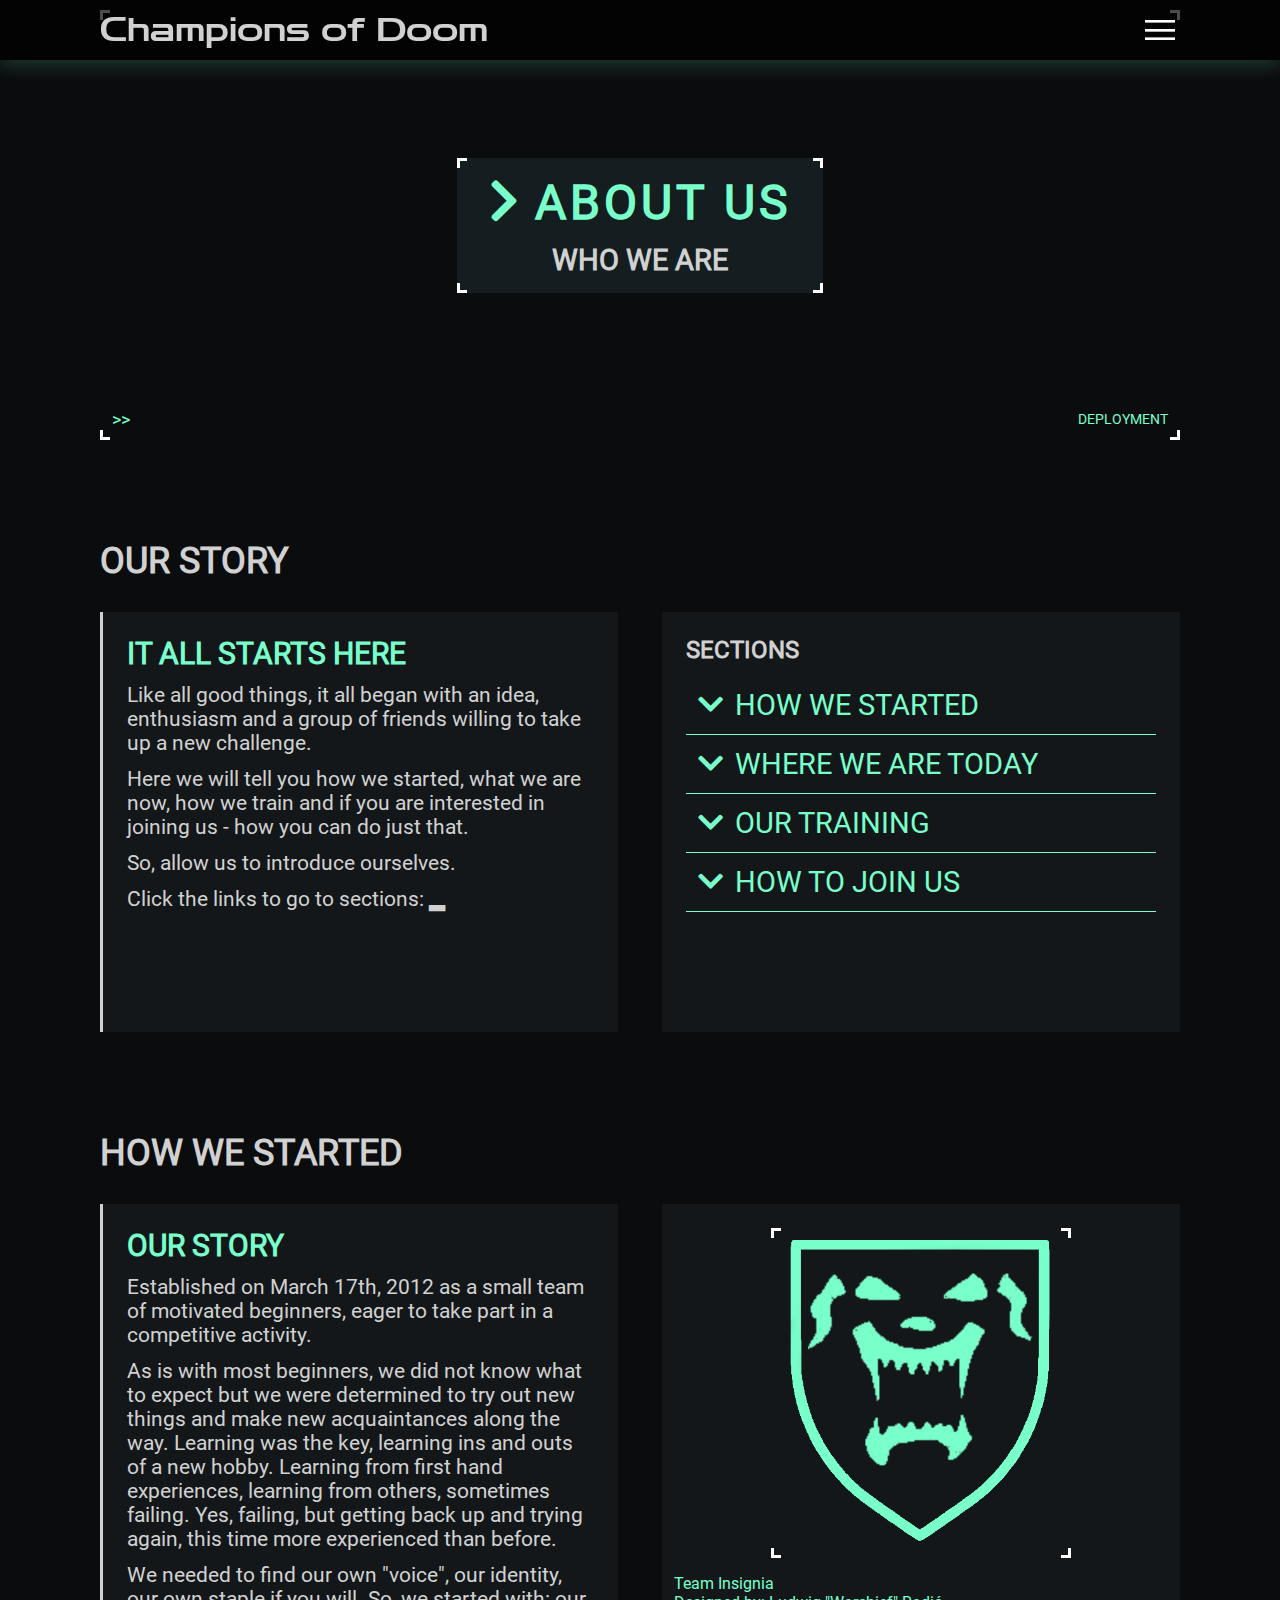
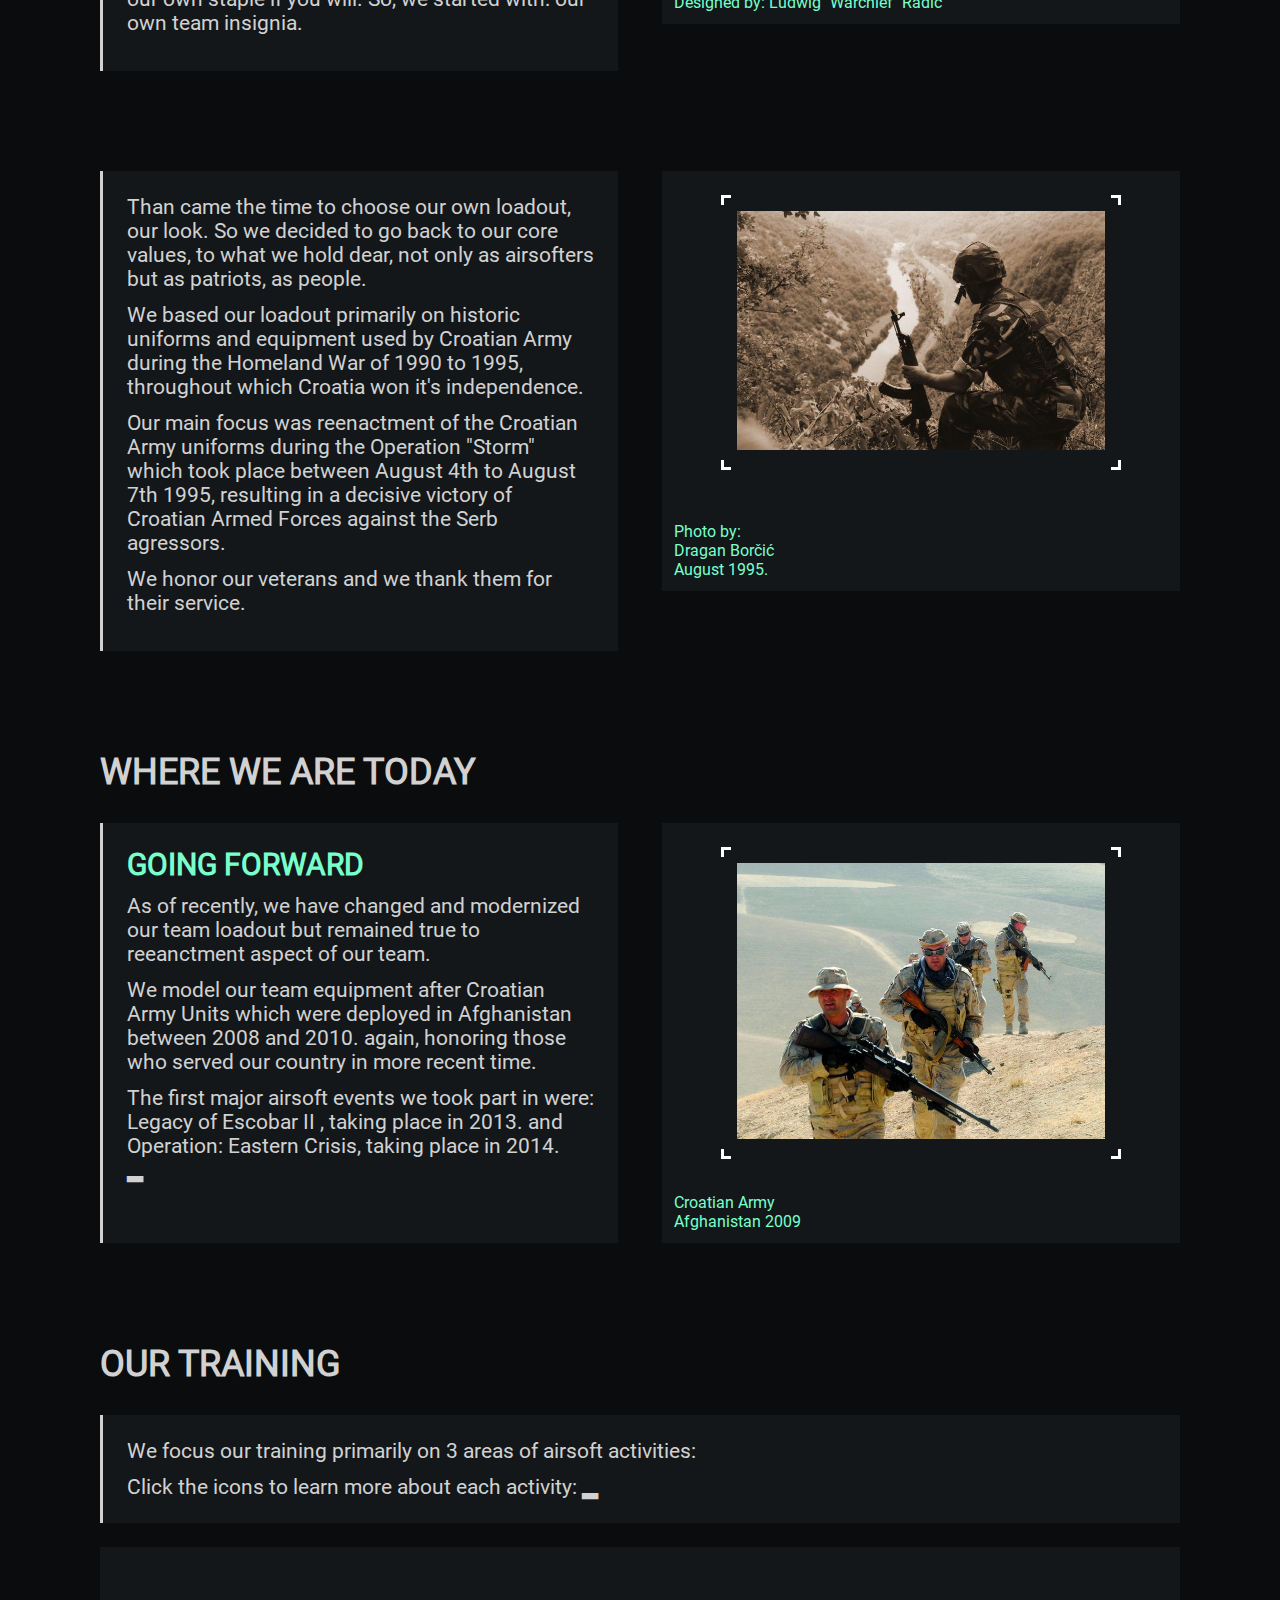
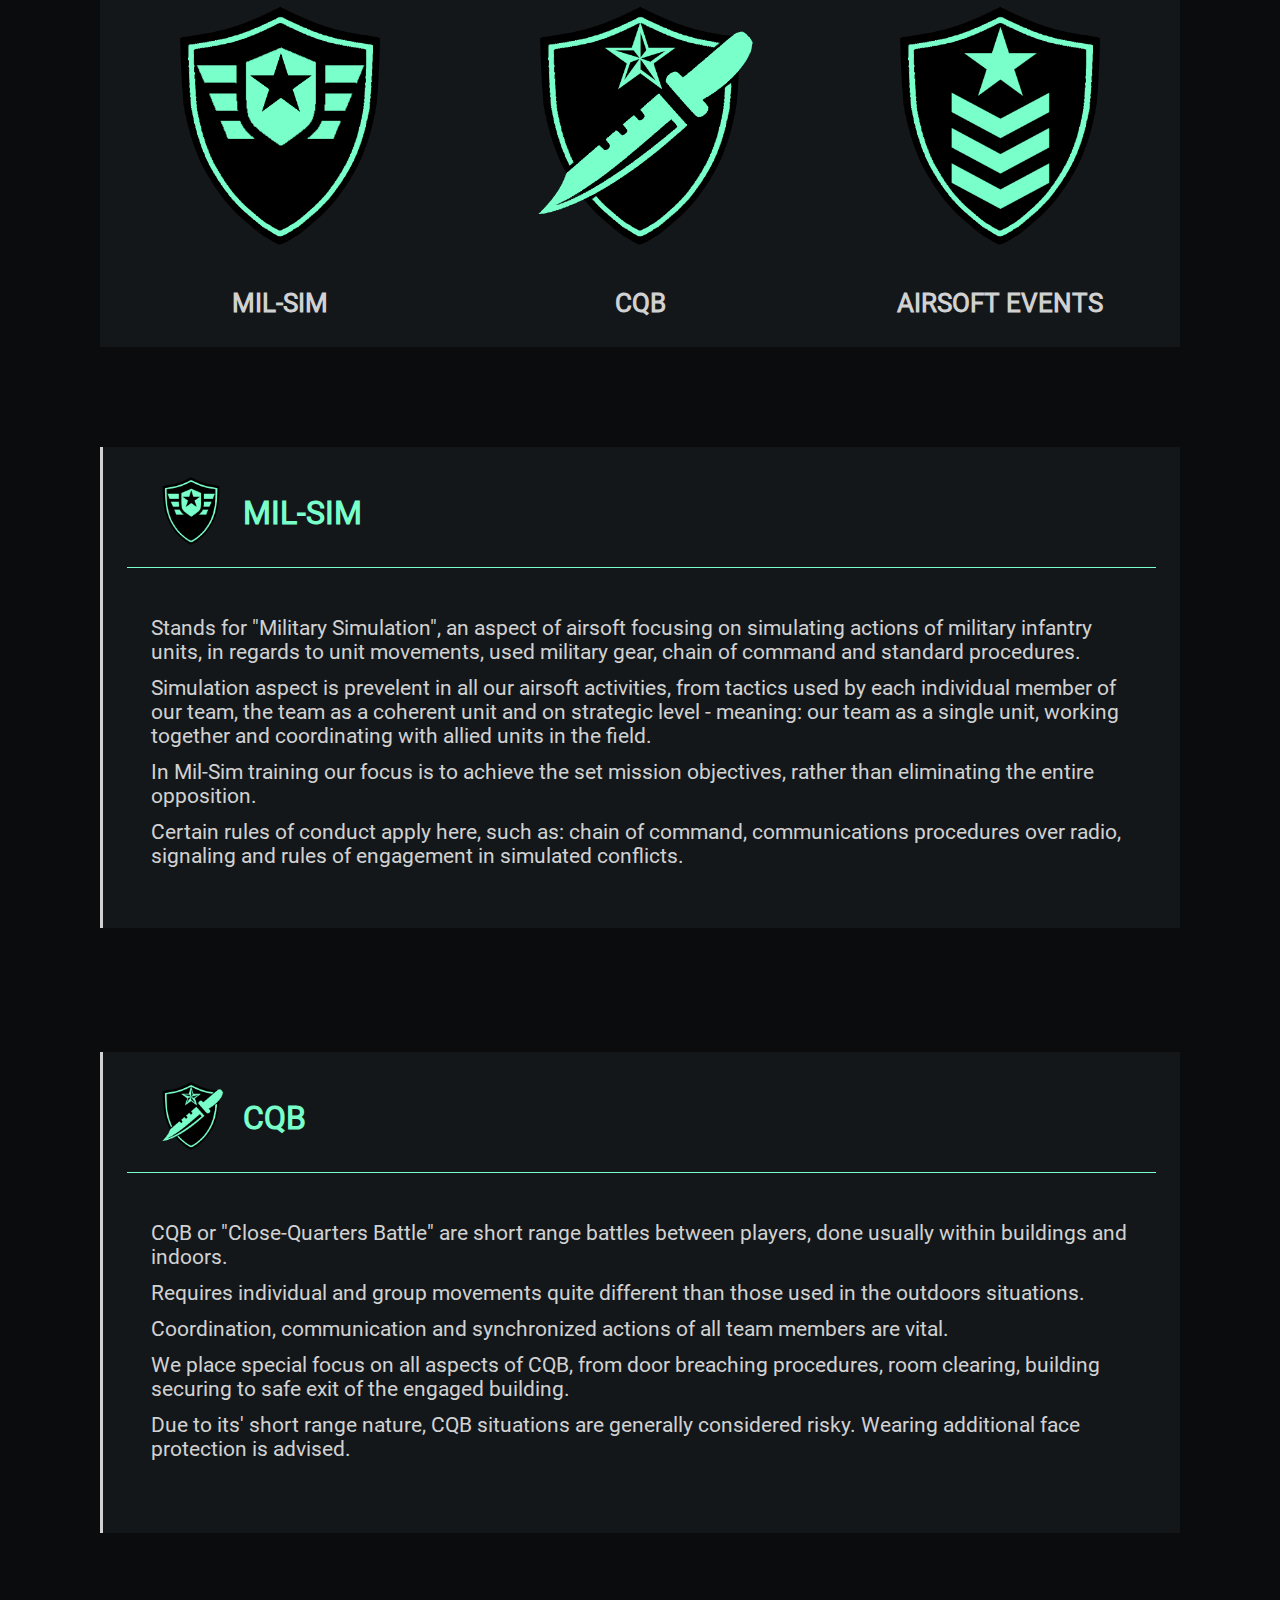
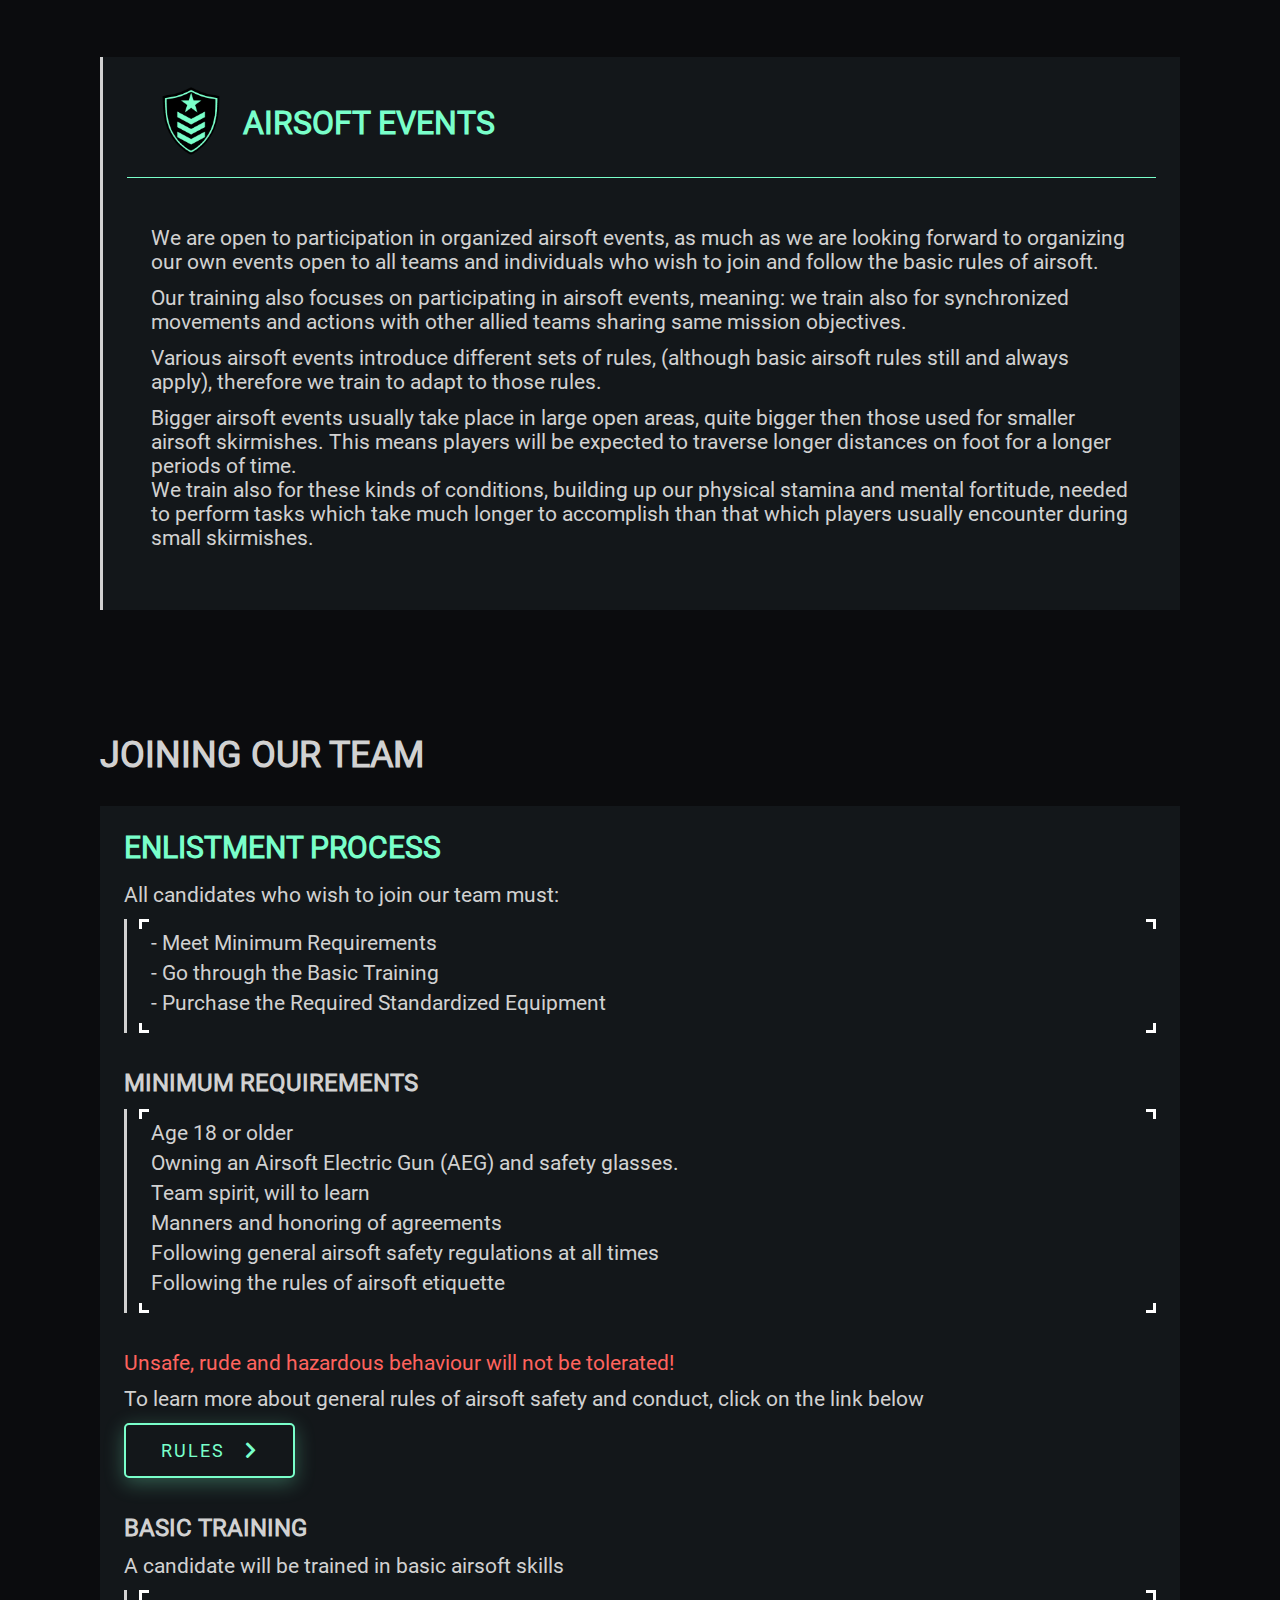
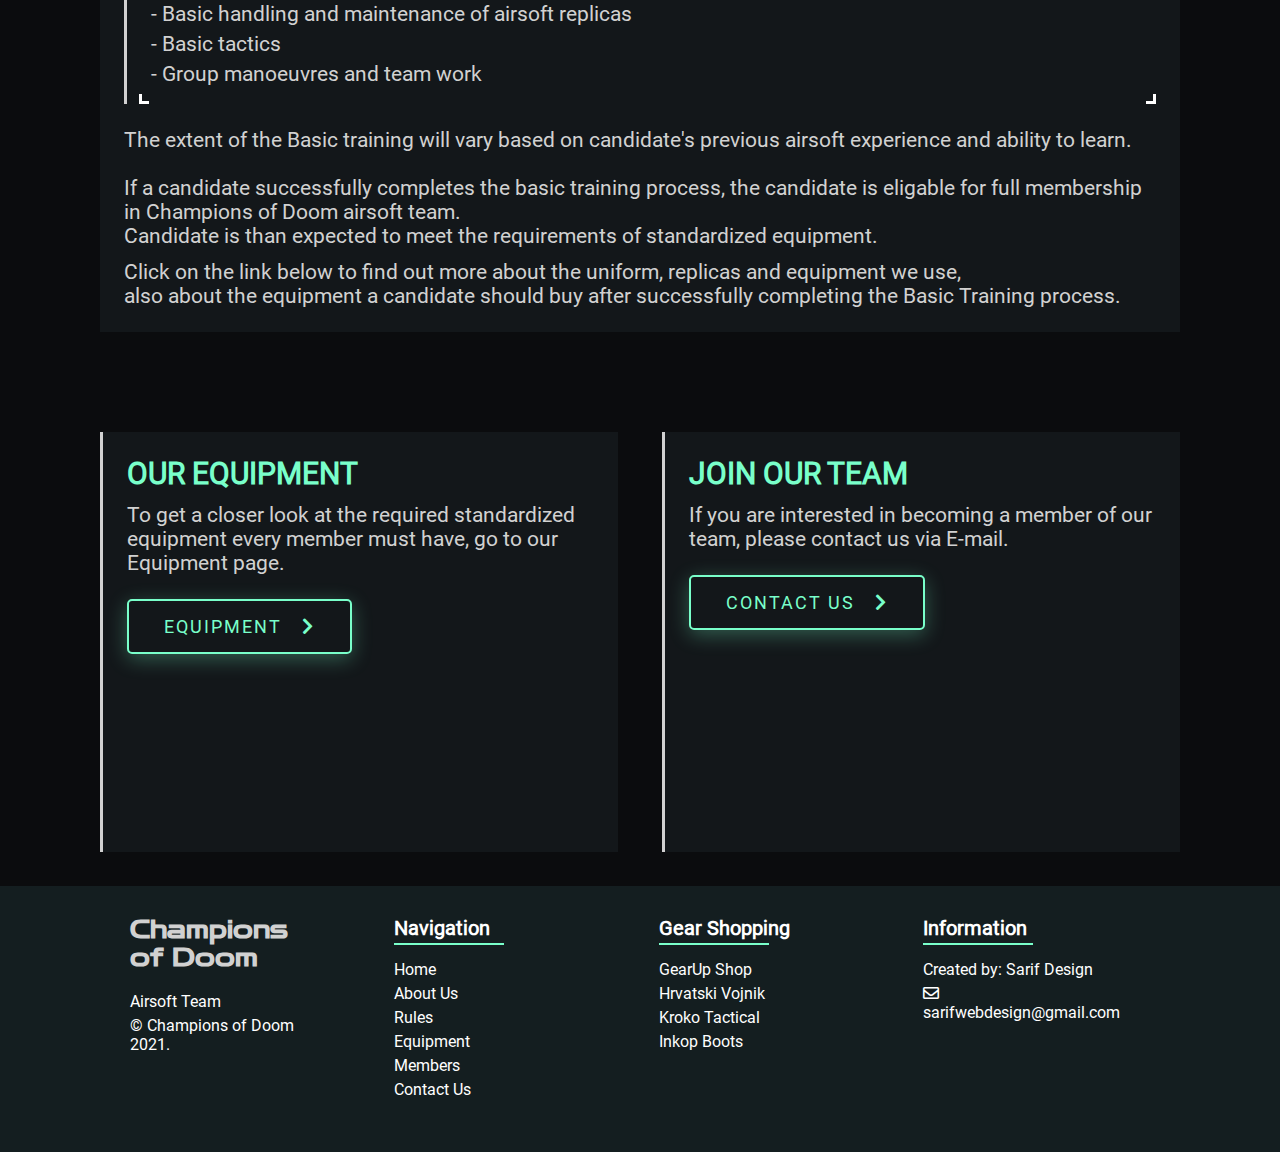
<file: about.html>
<!DOCTYPE html>
<html lang="en">
<head>
  <meta charset="utf-8">
  <meta name="description" content="Learn all about Champions of Doom Airsoft Team, our origins and our development">
  <meta name="keywords" content="airosft, milsim, team, croatia, zagreb">
  <meta name="author" content="Sarif Design">
  <meta name="viewport" content="width=device-width, initial-scale=1.0">
  <meta http-equiv="X-UA-Compatible" content="ie=edge">
  <script src="js/main.js" defer></script>
  <script src="js/smoothscrollpolyfills.min.js"></script>
  <link href="icons/css/all.css" rel="stylesheet">
  <title>About Us | Learn all about Champions of Doom Airsoft Team</title>
  <link rel="shortcut icon" type="image/jpg" href="img/favicon.png"/>
  <link rel="stylesheet" href="css/style.css">
</head>
<body>

<!-- header -->
<div class="header">
  <div class="header-container">
    <div class="header-left">
      <a href="index.html">
        <div class="logo">Champions of Doom</div>
      </a>
    </div>
    <div class="header-right">
      <div class="toggle" onclick="toggleMenu();"></div>
    </div>
  </div>
</div>
<!-- header END -->

<!-- page-intro-section -->
<div class="page-intro">
  <div class="container">
    <div class="page-intro-container">
      <div class="top left"></div>
      <div class="top right"></div>
      <div class="bottom right"></div>
      <div class="bottom left"></div>

      <div class="page-intro-detail">
        <span>Deployment</span>
      </div>

      <div class="page-intro-detail-2">
        <span> >> </span>
      </div>

      <div class="page-title">
        <div class="top left"></div>
        <div class="top right"></div>
        <div class="bottom right"></div>
        <div class="bottom left"></div>
        <h1><i class="fas fa-chevron-right mr-12"></i>About us</h1>
        <h2>who we are</h2>
      </div>
    </div>
  </div>
</div>
<!-- page-intro-section END -->

<!-- scroll up button -->
<button class="" id="btnScrollTop">
  <i class="fas fa-chevron-up"></i>
</button>
<!-- scroll up button END -->

<section>
  <div class="container">
    <h3 class="section-title">our story</h3>
    <div class="section-container">
      <div class="section-box section-box-border">
        <h4>it all starts here</h4>
        <p class="mb-12">
          Like all good things, it all began with an idea, enthusiasm and a group of friends
          willing to take up a new challenge.
        </p>
        <p class="mb-12">
          Here we will tell you how we started, what we are now, how we train and if you are interested
          in joining us - how you can do just that.
        </p>
        <p class="mb-12">
          So, allow us to introduce ourselves.
        </p>
        <p>
          Click the links to go to sections: <span class="cursor-bar-blink">&#9602;</span>
        </p>
      </div>
      <div class="section-box">
        <h5>sections</h5>
        <div class="links-down">
          <ul>
            <li><a href="#howwestarted" class="drop-links"><i class="fas fa-chevron-down mr-12"></i>how we started</a></li>
            <li><a href="#wherewearetoday" class="drop-links">
              <div class="link-container">
                <div class="link-icon">
                  <i class="fas fa-chevron-down mr-12"></i>
                </div>
                <div class="link-text">
                  where we are today
                </div>
              </div>
            </a>
          </li>
            <li><a href="#ourtraining" class="drop-links"><i class="fas fa-chevron-down mr-12"></i>our training</a></li>
            <li><a href="#howtojoin" class="drop-links"><i class="fas fa-chevron-down mr-12"></i>how to join us</a></li>
          </ul>
        </div>
      </div>
    </div>
  </div>
</section>

<section id="howwestarted">
  <div class="container">
    <h3 class="section-title">How we started</h3>
    <div class="section-container">
      <div class="section-box section-box-border">
        <h4>Our story</h4>
        <p class="mb-12">
          Established on March 17th, 2012 as a small team of motivated beginners, eager to take part
          in a competitive activity.
        </p>
        <p class="mb-12">
          As is with most beginners, we did not know what to expect but we were determined to try out new things and make new
          acquaintances along the way. Learning was the key, learning ins and outs of a new hobby. Learning from first hand experiences, learning from others, sometimes failing. Yes,
          failing, but getting back up and trying again, this time more experienced than before.
        </p>
        <p class="mb-12">
          We needed to find our own "voice", our identity, our own staple if you will. So, we started with: our own team insignia.
        </p>
      </div>
      <div class="section-box">
        <div class="section-box-img">
          <div class="top left"></div>
          <div class="top right"></div>
          <div class="bottom right"></div>
          <div class="bottom left"></div>
          <img src="img/insignia2.png">
        </div>
        <div class="coat-detail-1">
          <span>
            Team Insignia<br />
            Designed by: Ludwig "Warchief" Radić
          </span>
        </div>
      </div>
    </div>
  </div>
</section>

<section>
  <div class="container">
    <div class="section-container">
      <div class="section-box section-box-border">
        <p class="mb-12">
          Than came the time to choose our own loadout, our look. So we decided to go back to our core values, to what we hold dear, not only as airsofters but as
          patriots, as people.
        </p>
        <p class="mb-12">
          We based our loadout primarily on historic uniforms and equipment used
          by Croatian Army during the Homeland War of 1990 to 1995, throughout which
          Croatia won it's independence.
        </p>
        <p class="mb-12">
          Our main focus was reenactment of the Croatian Army uniforms during the
          Operation "Storm" which took place between August 4th to August 7th 1995, resulting
          in a decisive victory of Croatian Armed Forces against the Serb agressors.
        </p>
        <p class="mb-12">
          We honor our veterans and we thank them for their service.
        </p>
      </div>
      <div class="section-box">
        <div class="section-box-img-2">
          <div class="top left"></div>
          <div class="top right"></div>
          <div class="bottom right"></div>
          <div class="bottom left"></div>
          <img src="img/soldier.jpg">
        </div>
        <div class="coat-detail-1">
          <span>
            Photo by:<br />
            Dragan Borčić<br />
            August 1995.<br />
          </span>
        </div>
      </div>
    </div>
  </div>
</section>

<section id="wherewearetoday">
  <div class="container">
    <h3 class="section-title">Where we are today</h3>
    <div class="section-container">
      <div class="section-box section-box-border">
        <h4>Going forward</h4>
        <p class="mb-12">
          As of recently, we have changed and modernized our team loadout but
          remained true to reeanctment aspect of our team.
        </p>
        <p class="mb-12">
          We model our team equipment after Croatian Army Units which were deployed in
          Afghanistan between 2008 and 2010. again, honoring those who served our
          country in more recent time.
        </p>
        <p>
          The first major airsoft events we took part in were: <br />
          Legacy of Escobar II , taking place in 2013. and <br />
          Operation: Eastern Crisis, taking place in 2014.
        </p>
        <p class="mb-24">
          <span class="cursor-bar-blink">&#9602;</span>
        </p>
      </div>
      <div class="section-box">
        <div class="section-box-img-2">
          <div class="top left"></div>
          <div class="top right"></div>
          <div class="bottom right"></div>
          <div class="bottom left"></div>
          <img src="img/afgh2.jpg" alt="croatian army afghanistan 2008" />
        </div>
        <div class="coat-detail-1">
          <span>
            Croatian Army<br />
            Afghanistan 2009<br />
          </span>
        </div>
      </div>
    </div>
  </div>
</section>

<section id="ourtraining">
  <div class="container">
    <h3 class="section-title">Our training</h3>
    <div class="section-preview section-box-border">
      <p class="mb-12">
        We focus our training primarily on 3 areas of airsoft activities:
      </p>
      <p>
        Click the icons to learn more about each activity: <span class="cursor-bar-blink">&#9602;</span>
      </p>
    </div>
    <div class="section-long-box-container">
      <div class="long-box">
        <div class="target-box">
          <div class="target-box-img">
            <a href="#milsim">
              <img src="img/milsimIcon.png" alt="milsim" />
            </a>
          </div>
          <h4>Mil-Sim</h4>
        </div>
        <div class="target-box">
          <div class="target-box-img">
            <a href="#cqb">
              <img src="img/cqbIcon.png" alt="CQB" />
            </a>
          </div>
          <h4>CQB</h4>
        </div>
        <div class="target-box">
          <div class="target-box-img">
            <a href="#events">
              <img src="img/eventsIcon.png" alt="airsoft events" />
            </a>
          </div>
          <h4>Airsoft Events</h4>
        </div>
      </div>
    </div>
  </div>
</section>

<section id="milsim">
  <div class="container">
    <div class="long-section section-box-border">
      <div class="long-section-intro border-green">
        <div class="long-section-img">
          <img src="img/milsimIcon.png" alt="milsim" />
        </div>
        <div class="long-section-text">
          <h4>Mil-Sim</h4>
        </div>
      </div>
      <div class="long-section-content">
        <p class="mb-12">
          Stands for "Military Simulation", an aspect of airsoft focusing on simulating actions of military infantry units, in
          regards to unit movements, used military gear, chain of command and standard procedures.
        </p>
        <p class="mb-12">
          Simulation aspect is prevelent in all our airsoft activities, from tactics used by each individual member of our team, the team
          as a coherent unit and on strategic level - meaning: our team as a single unit, working together and coordinating with allied units in the field.
        </p>
        <p class="mb-12">
          In Mil-Sim training our focus is to achieve the set mission objectives, rather than eliminating the entire opposition.
        </p>
        <p class="mb-12">
          Certain rules of conduct apply here, such as: chain of command, communications procedures over radio, signaling and rules of engagement in simulated conflicts.
        </p>
      </div>
    </div>
  </div>
</section>

<section id="cqb">
  <div class="container">
    <div class="long-section section-box-border">
      <div class="long-section-intro border-green">
        <div class="long-section-img">
          <img src="img/cqbIcon.png" alt="cqb" />
        </div>
        <div class="long-section-text">
          <h4>cqb</h4>
        </div>
      </div>
      <div class="long-section-content">
        <p class="mb-12">
          CQB or "Close-Quarters Battle" are short range battles between players, done usually within
          buildings and indoors.
        </p>
        <p class="mb-12">
          Requires individual and group movements quite different than those used in the outdoors situations.
        </p>
        <p class="mb-12">
          Coordination, communication and synchronized actions of all team members are vital.
        </p>
        <p class="mb-12">
          We place special focus on all aspects of CQB, from door breaching procedures, room clearing, building securing to safe exit of the engaged building.
        </p>
        <p class="mb-24">
          Due to its' short range nature, CQB situations are generally considered risky. Wearing additional face protection is advised.
        </p>
      </div>
    </div>
  </div>
</section>

<section id="events">
  <div class="container">
    <div class="long-section section-box-border">
      <div class="long-section-intro border-green">
        <div class="long-section-img">
          <img src="img/eventsIcon.png" alt="airsoft events" />
        </div>
        <div class="long-section-text">
          <h4>Airsoft events</h4>
        </div>
      </div>
      <div class="long-section-content">
        <p class="mb-12">
          We are open to participation in organized airsoft events, as much as we are looking forward to organizing our own events open to all teams and individuals who
          wish to join and follow the basic rules of airsoft.
        </p>
        <p class="mb-12">
          Our training also focuses on participating in airsoft events, meaning: we train also for synchronized movements and actions with other allied teams sharing same mission objectives.
        </p>
        <p class="mb-12">
          Various airsoft events introduce different sets of rules, (although basic airsoft rules still and always apply), therefore we train
          to adapt to those rules.
        </p>
        <p class="mb-12">
          Bigger airsoft events usually take place in large open areas, quite bigger then those used for smaller airsoft skirmishes.
          This means players will be expected to traverse longer distances on foot for a longer periods of time. <br />
          We train also for these kinds of conditions, building up our physical stamina and mental fortitude, needed to perform tasks which take much longer to accomplish than that
          which players usually encounter during small skirmishes.
        </p>
      </div>
    </div>
  </div>
</section>

<section id="howtojoin">
  <div class="container">
    <h3 class="section-title">Joining our Team</h3>
    <div class="conditions-container">
      <h4>Enlistment process</h4>
      <p class="mb-12">All candidates who wish to join our team must:</p>
      <div class="conditions-inner section-box-border">
        <div class="conditions-inner-box mb-36">
          <div class="top left"></div>
          <div class="top right"></div>
          <div class="bottom right"></div>
          <div class="bottom left"></div>
          <p> - Meet Minimum Requirements</p>
          <p> - Go through the Basic Training</p>
          <p> - Purchase the Required Standardized Equipment</p>
        </div>
      </div>
      <h5>Minimum requirements</h5>
      <div class="conditions-inner section-box-border">
        <div class="conditions-inner-box">
          <div class="top left"></div>
          <div class="top right"></div>
          <div class="bottom right"></div>
          <div class="bottom left"></div>
          <p>Age 18 or older</p>
          <p>Owning an Airsoft Electric Gun (AEG) and safety glasses.</p>
          <p>Team spirit, will to learn</p>
          <p>Manners and honoring of agreements</p>
          <p>Following general airsoft safety regulations at all times</p>
          <p>Following the rules of airsoft etiquette</p>
        </div>
      </div>
      <br /><br />
      <p class="warning mb-12">Unsafe, rude and hazardous behaviour will not be tolerated!</p>
      <p class="mb-12">To learn more about general rules of airsoft safety and conduct, click on the link below</p>
      <a href="rules.html" class="btn mb-36">Rules<i class="fas fa-chevron-right ml-20"></i></a>


      <h5>Basic Training</h5>
      <p class="mb-12">A candidate will be trained in basic airsoft skills</p>
      <div class="conditions-inner section-box-border">
        <div class="conditions-inner-box mb-24">
          <div class="top left"></div>
          <div class="top right"></div>
          <div class="bottom right"></div>
          <div class="bottom left"></div>
          <p> - Basic handling and maintenance of airsoft replicas</p>
          <p> - Basic tactics</p>
          <p> - Group manoeuvres and team work</p>
        </div>
      </div>
      <p class="mb-24">The extent of the Basic training will vary based on candidate's previous airsoft experience and ability to learn.</p>
      <p>
        If a candidate successfully completes the basic training process, the candidate is eligable for
        full membership in Champions of Doom airsoft team.
      </p>
      <p class="mb-12">
        Candidate is than expected to meet the requirements of standardized equipment.
      </p>
      <p>
        Click on the link below to find out more about the uniform, replicas and equipment we use,<br />
         also about the equipment a candidate should buy after successfully completing the Basic Training process.
      </p>
    </div>
  </div>
</section>

<section>
  <div class="container">
    <div class="section-container mb-24">
      <div class="section-box section-box-border">
        <h4>Our equipment</h4>
        <p class="mb-24">
          To get a closer look at the required standardized equipment every member must have, go to
          our Equipment page.
        </p>
        <a href="equipment.html" class="btn">Equipment<i class="fas fa-chevron-right ml-20"></i></a>
      </div>
      <div class="section-box section-box-border">
        <h4>Join our team</h4>
        <p class="mb-24">
          If you are interested in becoming a member of our team, please contact
          us via E-mail.
        </p>
        <a href="contact.html" class="btn">Contact us<i class="fas fa-chevron-right ml-20"></i></a>
      </div>
    </div>
  </div>
</section>

<!-- footer -->
<footer>
  <div class="footer-content">
    <div class="footer-box">
      <a href="#">
        <h4>Champions of Doom</h4>
      </a>
      <p>Airsoft Team</p>
      <p>&copy; Champions of Doom 2021.</p>
    </div>
    <div class="footer-box">
      <h5>Navigation</h5>
      <ul>
        <li><a href="index.html">Home</a></li>
        <li><a href="#">About Us</a></li>
        <li><a href="rules.html">Rules</a></li>
        <li><a href="equipment.html">Equipment</a></li>
        <li><a href="members.html">Members</a></li>
        <li><a href="contact.html">Contact Us</a></li>
      </ul>
    </div>
    <div class="footer-box">
      <h5>Gear Shopping</h5>
      <ul>
        <li><a href="https://gearupshop.eu/" target="_blank">GearUp Shop</a></li>
        <li><a href="https://www.hrvatskivojnik.hr/" target="_blank">Hrvatski Vojnik</a></li>
        <li><a href="https://www.krokotactical.com/" target="_blank">Kroko Tactical</a></li>
        <li><a href="https://www.inkop.hr/" target="_blank">Inkop Boots</a></li>
      </ul>
    </div>
    <div class="footer-box">
      <h5>Information</h5>
      <p>Created by: Sarif Design</p>
      <p><i class="far fa-envelope mr-10"></i>sarifwebdesign@gmail.com</p>
    </div>
  </div>
</footer>
<!-- footer END -->

<div class="sidemenu">
  <ul>
    <li><a href="index.html" onclick="toggleMenu();">Home</a></li>
    <li><a href="about.html" onclick="toggleMenu();">About Us</a></li>
    <li><a href="rules.html" onclick="toggleMenu();">Rules</a></li>
    <li><a href="equipment.html" onclick="toggleMenu();">Equipment</a></li>
    <li><a href="members.html" onclick="toggleMenu();">Members</a></li>
    <li><a href="contact.html" onclick="toggleMenu();">Contact Us</a></li>
  </ul>
</div>

  <script src="js/smoothScroll.js"></script>
</body>
</html>
</file>
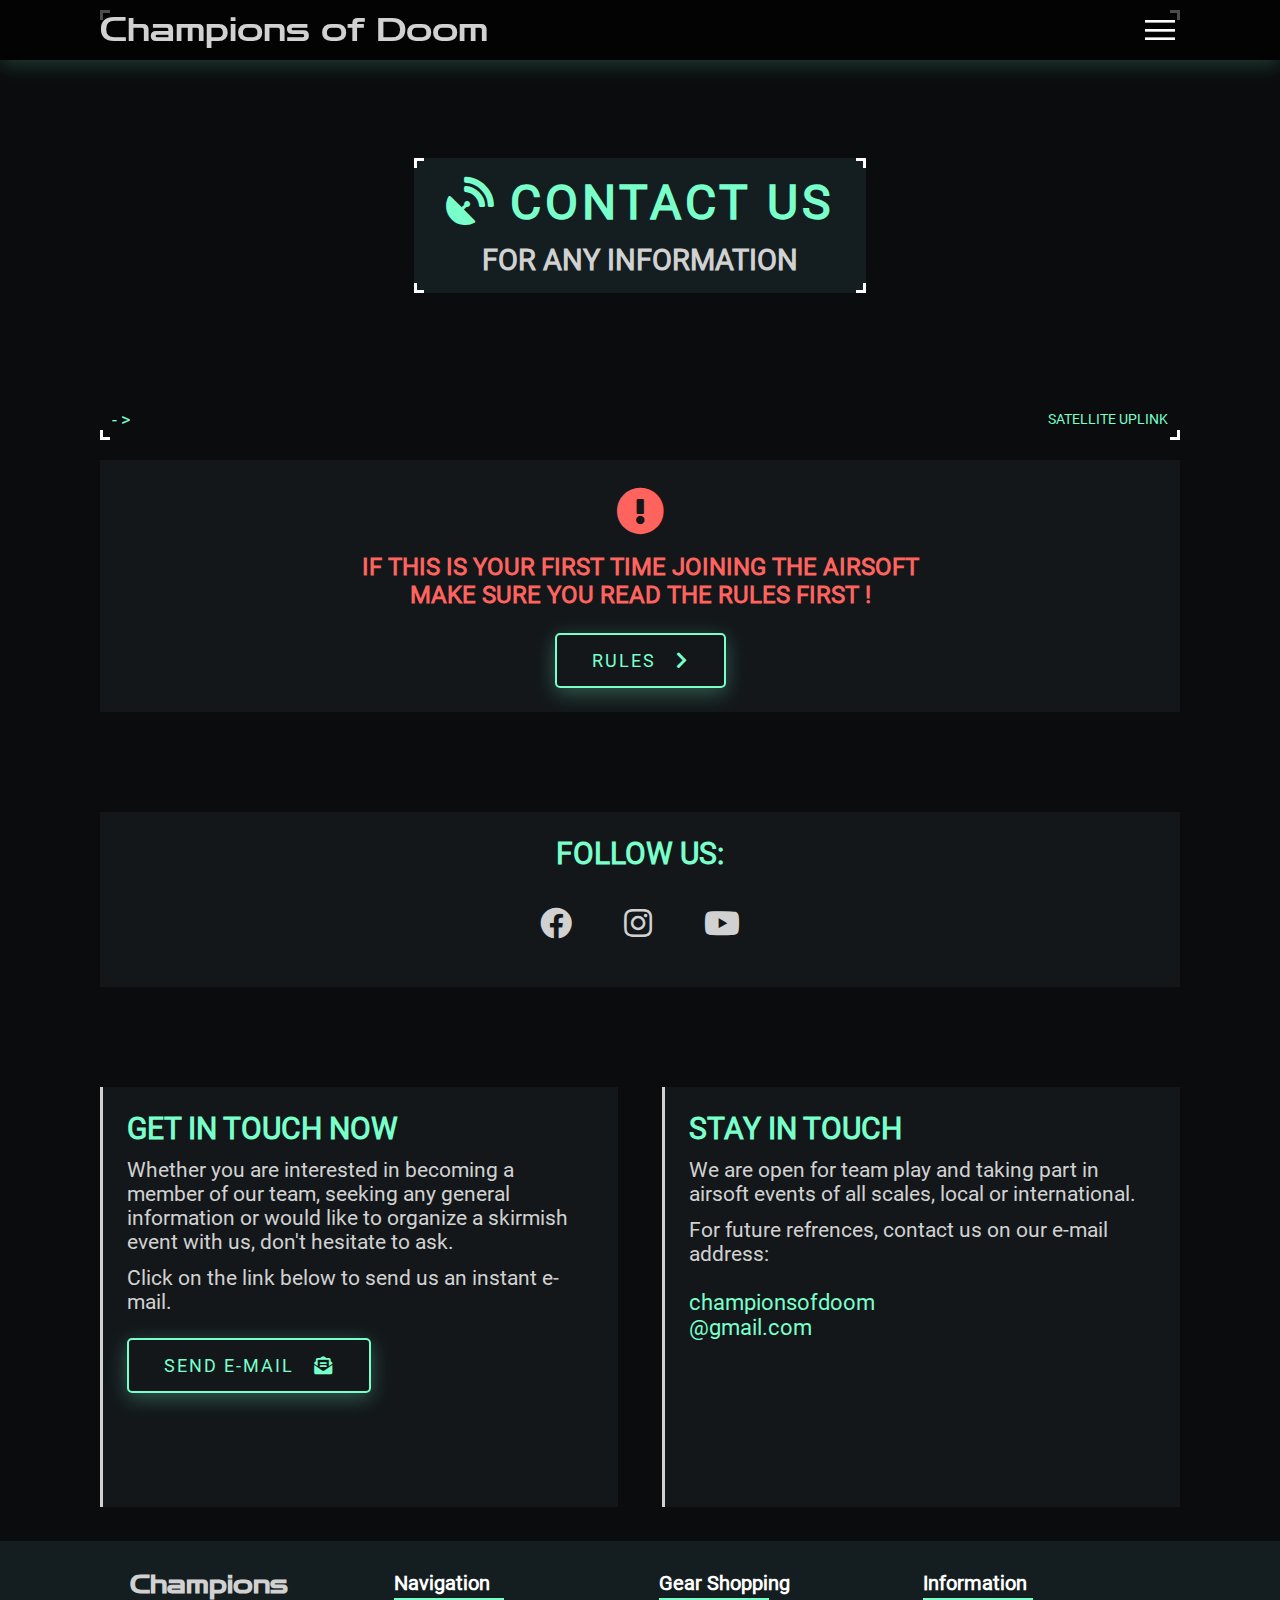
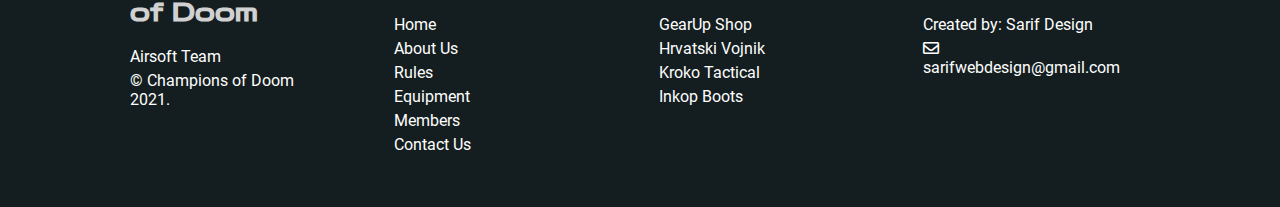
<file: contact.html>
<!DOCTYPE html>
<html lang="en">
<head>
  <meta charset="utf-8">
  <meta name="description" content="Contact Airsoft Team Champions of Doom for any information regarding airsoft, membership and airsoft events.">
  <meta name="keywords" content="airosft, milsim, team, croatia, zagreb">
  <meta name="author" content="Sarif Design">
  <meta name="viewport" content="width=device-width, initial-scale=1.0">
  <meta http-equiv="X-UA-Compatible" content="ie=edge">
  <script src="js/main.js" defer></script>
  <link href="icons/css/all.css" rel="stylesheet">
  <title>Contact us | Contact Airsoft Team Champions of Doom</title>
  <link rel="shortcut icon" type="image/jpg" href="img/favicon.png"/>
  <link rel="stylesheet" href="css/style.css">
</head>
<body>

<!-- header -->
<div class="header">
  <div class="header-container">
    <div class="header-left">
      <a href="index.html">
        <div class="logo">Champions of Doom</div>
      </a>
    </div>
    <div class="header-right">
      <div class="toggle" onclick="toggleMenu();"></div>
    </div>
  </div>
</div>
<!-- header END -->

<!-- page-intro-section -->
<div class="page-intro">
  <div class="container">
    <div class="page-intro-container">
      <div class="top left"></div>
      <div class="top right"></div>
      <div class="bottom right"></div>
      <div class="bottom left"></div>

      <div class="page-intro-detail">
        <span>satellite uplink</span>
      </div>

      <div class="page-intro-detail-2">
        <span> - > </span>
      </div>

      <div class="page-title">
        <div class="top left"></div>
        <div class="top right"></div>
        <div class="bottom right"></div>
        <div class="bottom left"></div>
        <h1><i class="fas fa-satellite-dish mr-12"></i>Contact us</h1>
        <h2>for any information</h2>
      </div>
    </div>
  </div>
</div>
<!-- page-intro-section END -->

<!-- scroll up button -->
<button class="" id="btnScrollTop">
  <i class="fas fa-chevron-up"></i>
</button>
<!-- scroll up button END -->

<div class="part">
  <div class="container">
    <div class="single-center-container">
      <h3 class="warning"><i class="fas fa-exclamation-circle"></i></h3>
      <h2 class="warning mb-24">
        if this is your first time joining the airsoft<br />
        make sure you read the rules first !
      </h2>
      <a href="rules.html" class="btn">Rules<i class="fas fa-chevron-right ml-20"></i></a>
    </div>
  </div>
</div>

<section>
  <div class="container">
    <div class="social-container">
      <h4>follow us:</h4>
      <div class="social-links">
        <ul>
          <li><a href="https://www.facebook.com/AtChampionsOfDoom"><i class="fab fa-facebook"></i><p>Facebook</p></a></li>
          <li><a href="https://www.instagram.com/at_champions_of_doom/"><i class="fab fa-instagram"></i><p>Instagram</p></a></li>
          <li><a href="#"><i class="fab fa-youtube"></i><p>YouTube</p></a></li>
        </ul>
      </div>
    </div>
  </div>
</section>

<section>
  <div class="container">
    <div class="section-container mb-24">
      <div class="section-box section-box-border">
        <h4>get in touch now</h4>
        <p class="mb-12">
          Whether you are interested in becoming a member of our team, seeking any general
          information or would like to organize a skirmish event with us, don't hesitate to ask.
        </p>
        <p class="mb-24">
          Click on the link below to send us an instant e-mail.
        </p>
        <a href="mailto:championsofdoom@gmail.com" class="btn">Send E-mail<i class="fas fa-envelope-open-text ml-20"></i></a>
      </div>
      <div class="section-box section-box-border">
        <h4>Stay in touch</h4>
        <p class="mb-12">
          We are open for team play and taking part in airsoft events of all scales,
          local or international.
        </p>
        <p class="mb-24">
          For future refrences, contact us on our e-mail address:
        </p>
        <p class="mail-address">championsofdoom<br />@gmail.com</p>
      </div>
    </div>
  </div>
</section>



<!-- footer -->
<footer>
  <div class="footer-content">
    <div class="footer-box">
      <a href="#">
        <h4>Champions of Doom</h4>
      </a>
      <p>Airsoft Team</p>
      <p>&copy; Champions of Doom 2021.</p>
    </div>
    <div class="footer-box">
      <h5>Navigation</h5>
      <ul>
        <li><a href="index.html">Home</a></li>
        <li><a href="about.html">About Us</a></li>
        <li><a href="rules.html">Rules</a></li>
        <li><a href="equipment.html">Equipment</a></li>
        <li><a href="members.html">Members</a></li>
        <li><a href="#">Contact Us</a></li>
      </ul>
    </div>
    <div class="footer-box">
      <h5>Gear Shopping</h5>
      <ul>
        <li><a href="https://gearupshop.eu/" target="_blank">GearUp Shop</a></li>
        <li><a href="https://www.hrvatskivojnik.hr/" target="_blank">Hrvatski Vojnik</a></li>
        <li><a href="https://www.krokotactical.com/" target="_blank">Kroko Tactical</a></li>
        <li><a href="https://www.inkop.hr/" target="_blank">Inkop Boots</a></li>
      </ul>
    </div>
    <div class="footer-box">
      <h5>Information</h5>
      <p>Created by: Sarif Design</p>
      <p><i class="far fa-envelope mr-10"></i>sarifwebdesign@gmail.com</p>
    </div>
  </div>
</footer>
<!-- footer END -->

<div class="sidemenu">
  <ul>
    <li><a href="index.html" onclick="toggleMenu();">Home</a></li>
    <li><a href="about.html" onclick="toggleMenu();">About Us</a></li>
    <li><a href="rules.html" onclick="toggleMenu();">Rules</a></li>
    <li><a href="equipment.html" onclick="toggleMenu();">Equipment</a></li>
    <li><a href="members.html" onclick="toggleMenu();">Members</a></li>
    <li><a href="#" onclick="toggleMenu();">Contact Us</a></li>
  </ul>
</div>


</body>
</html>
</file>
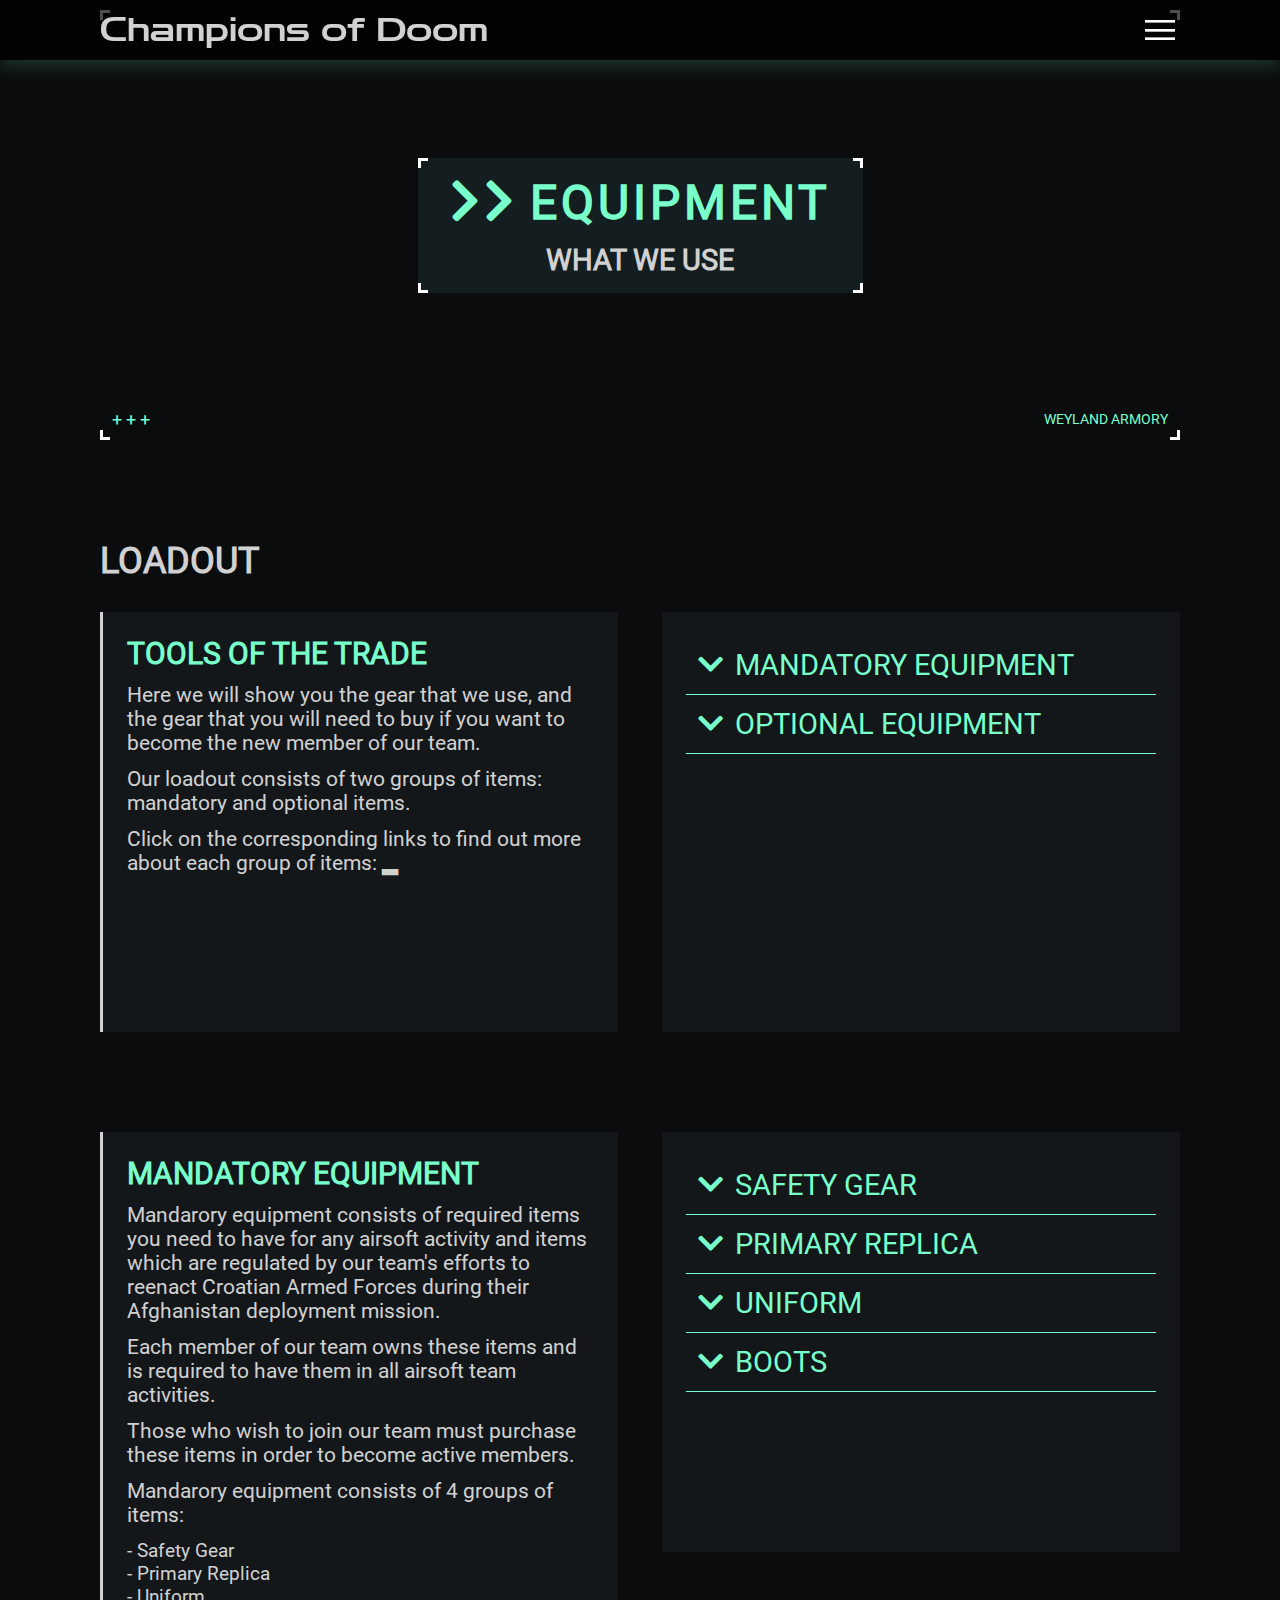
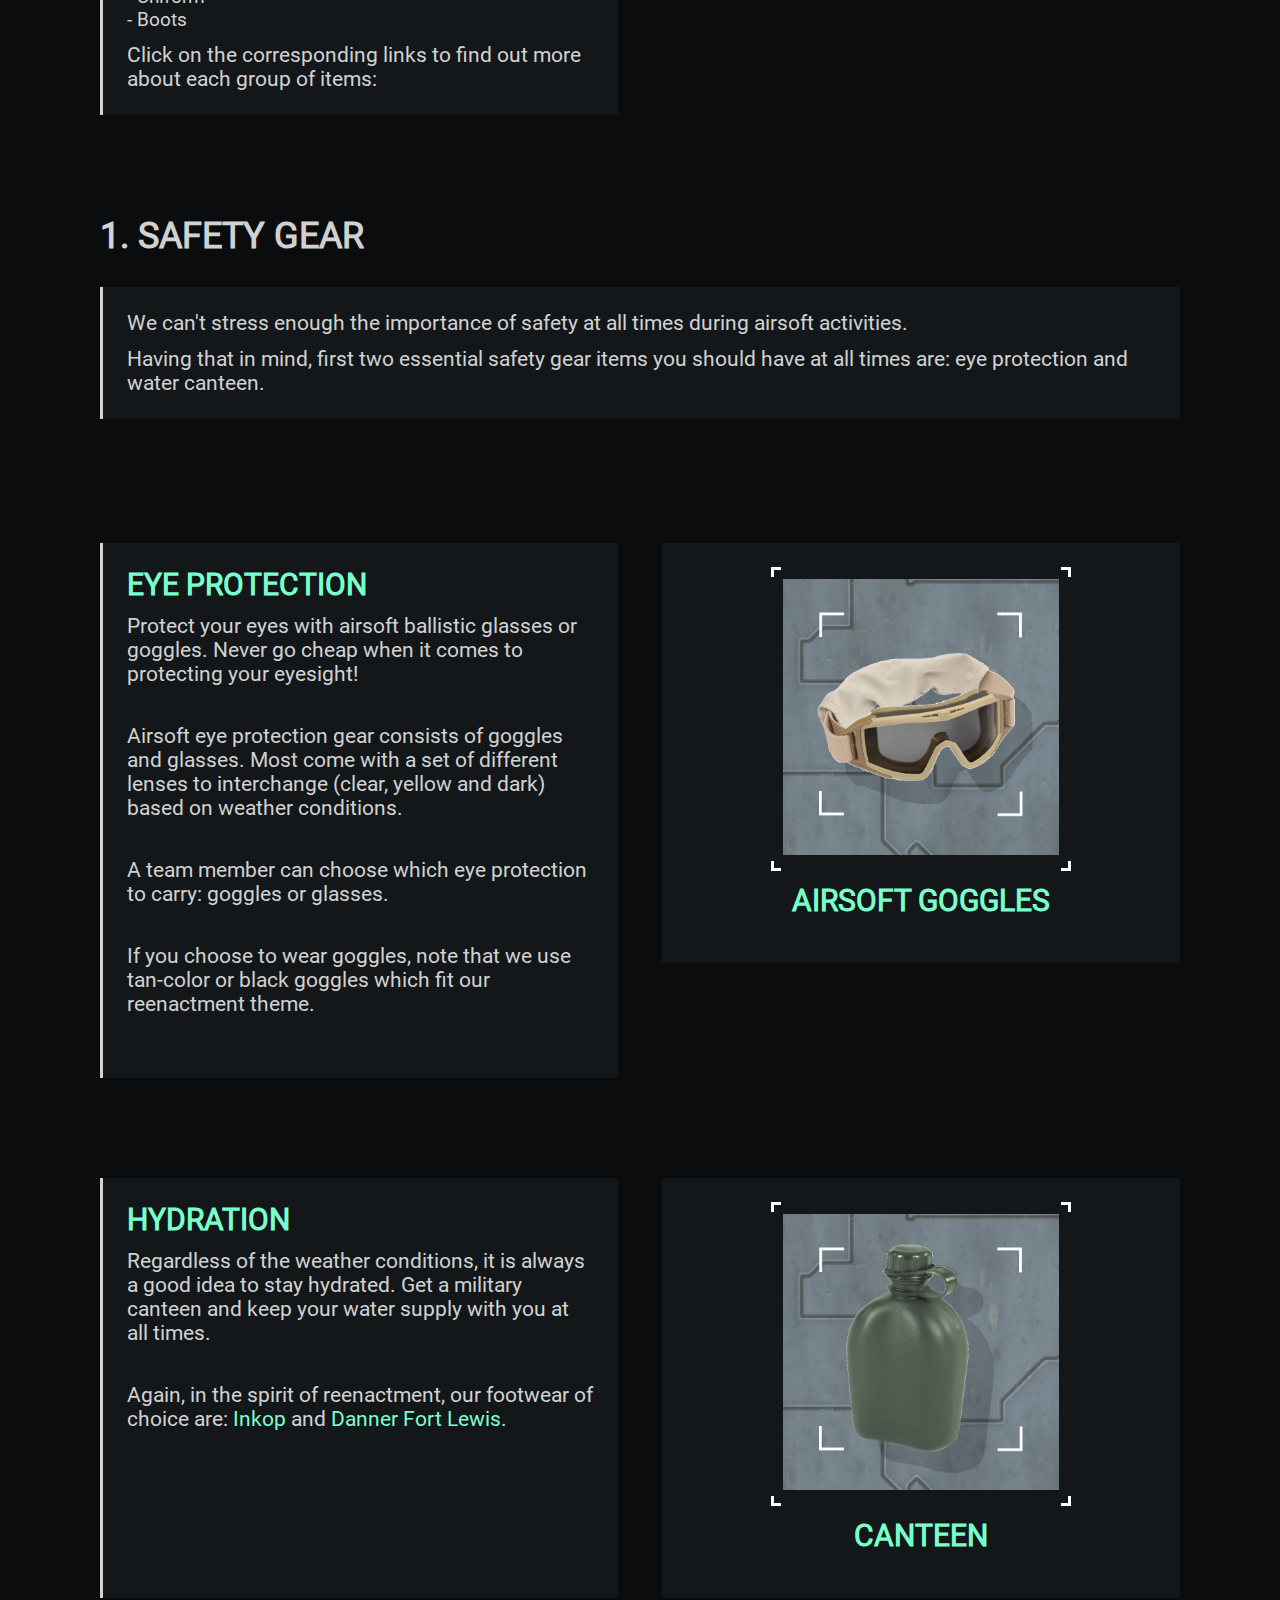
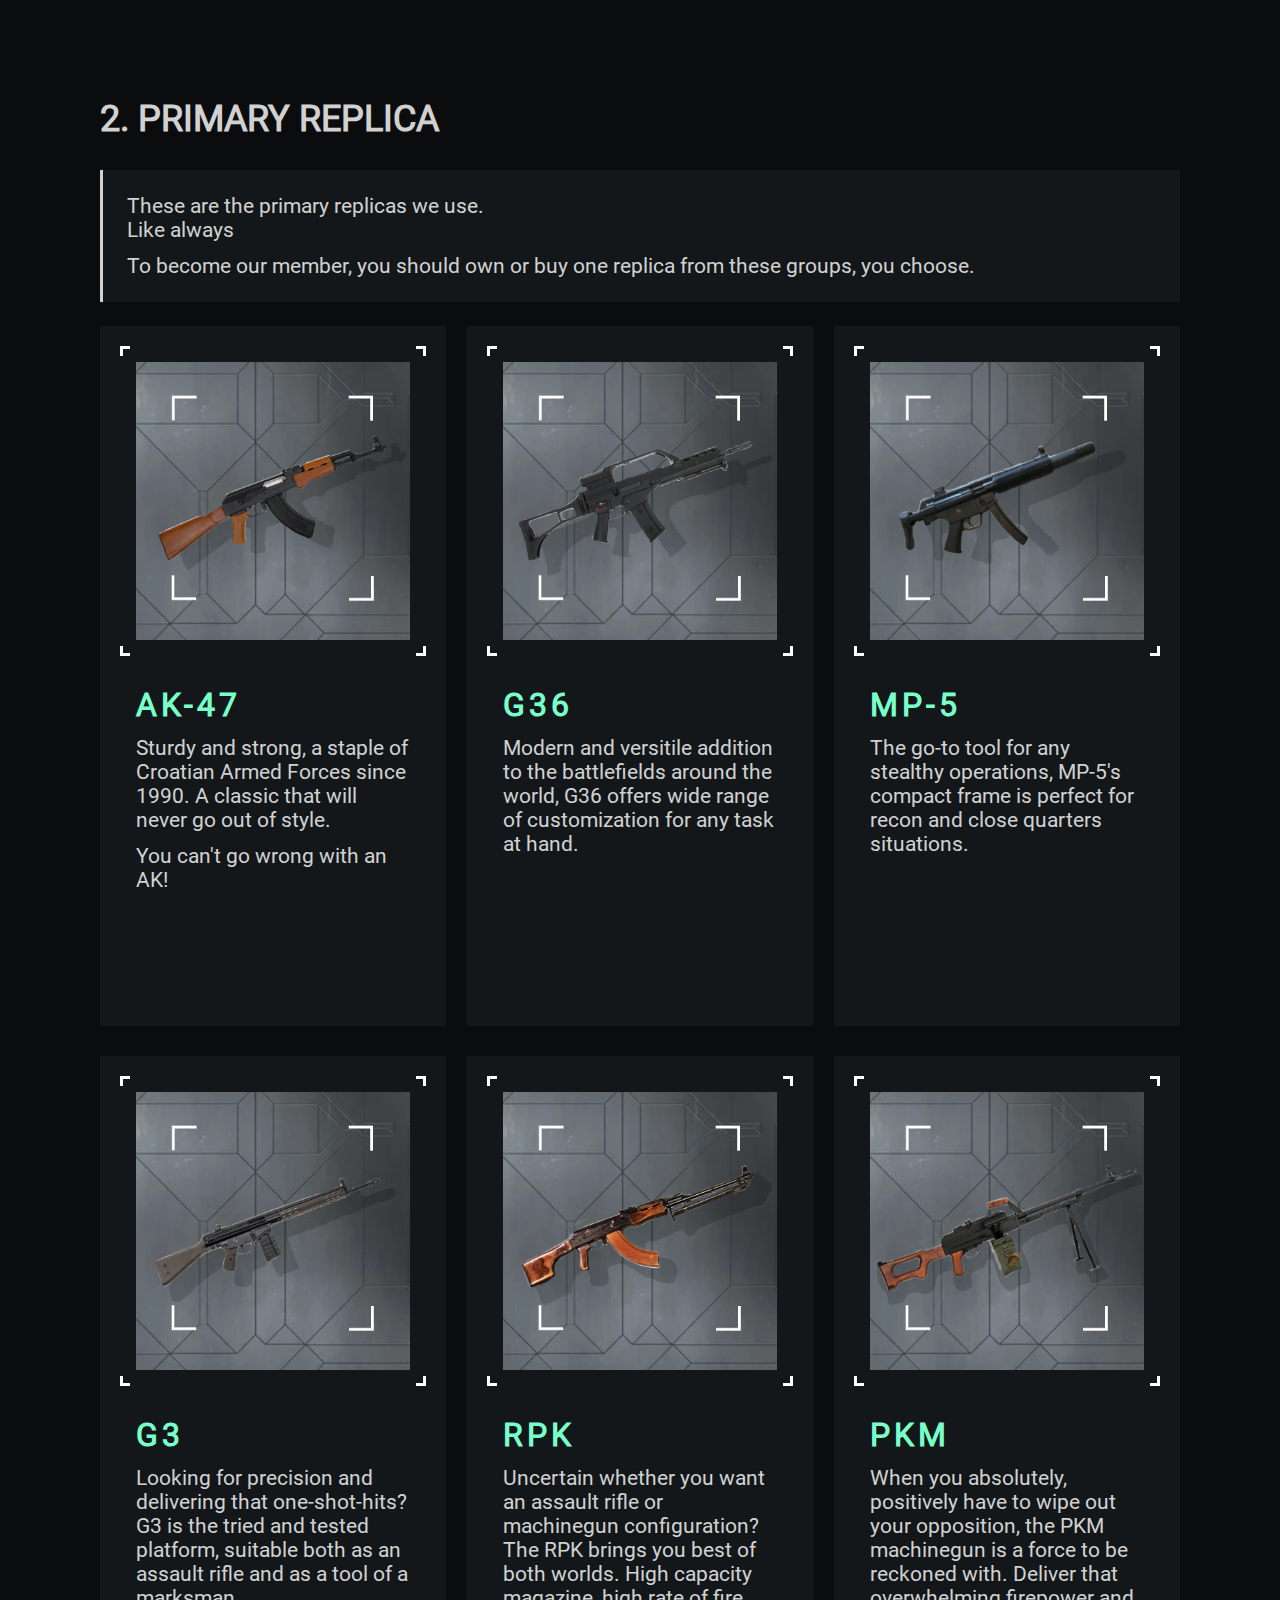
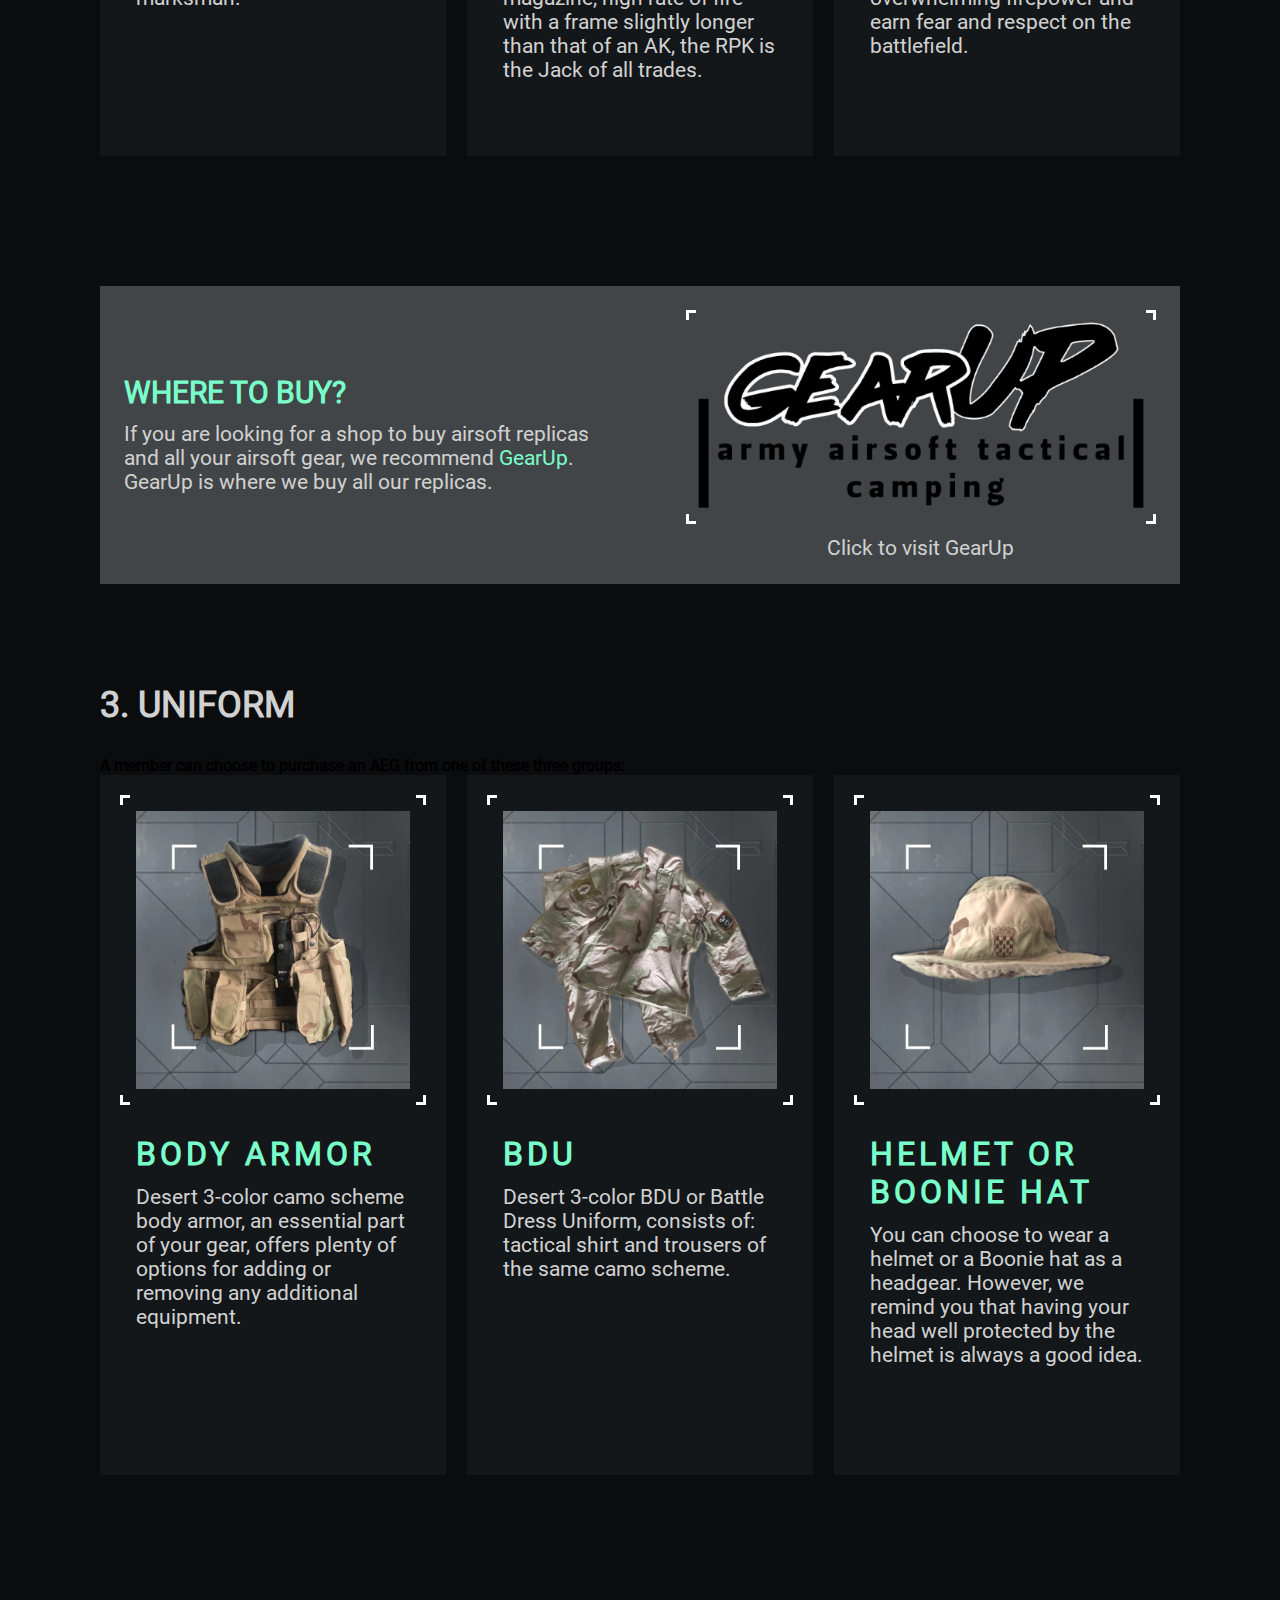
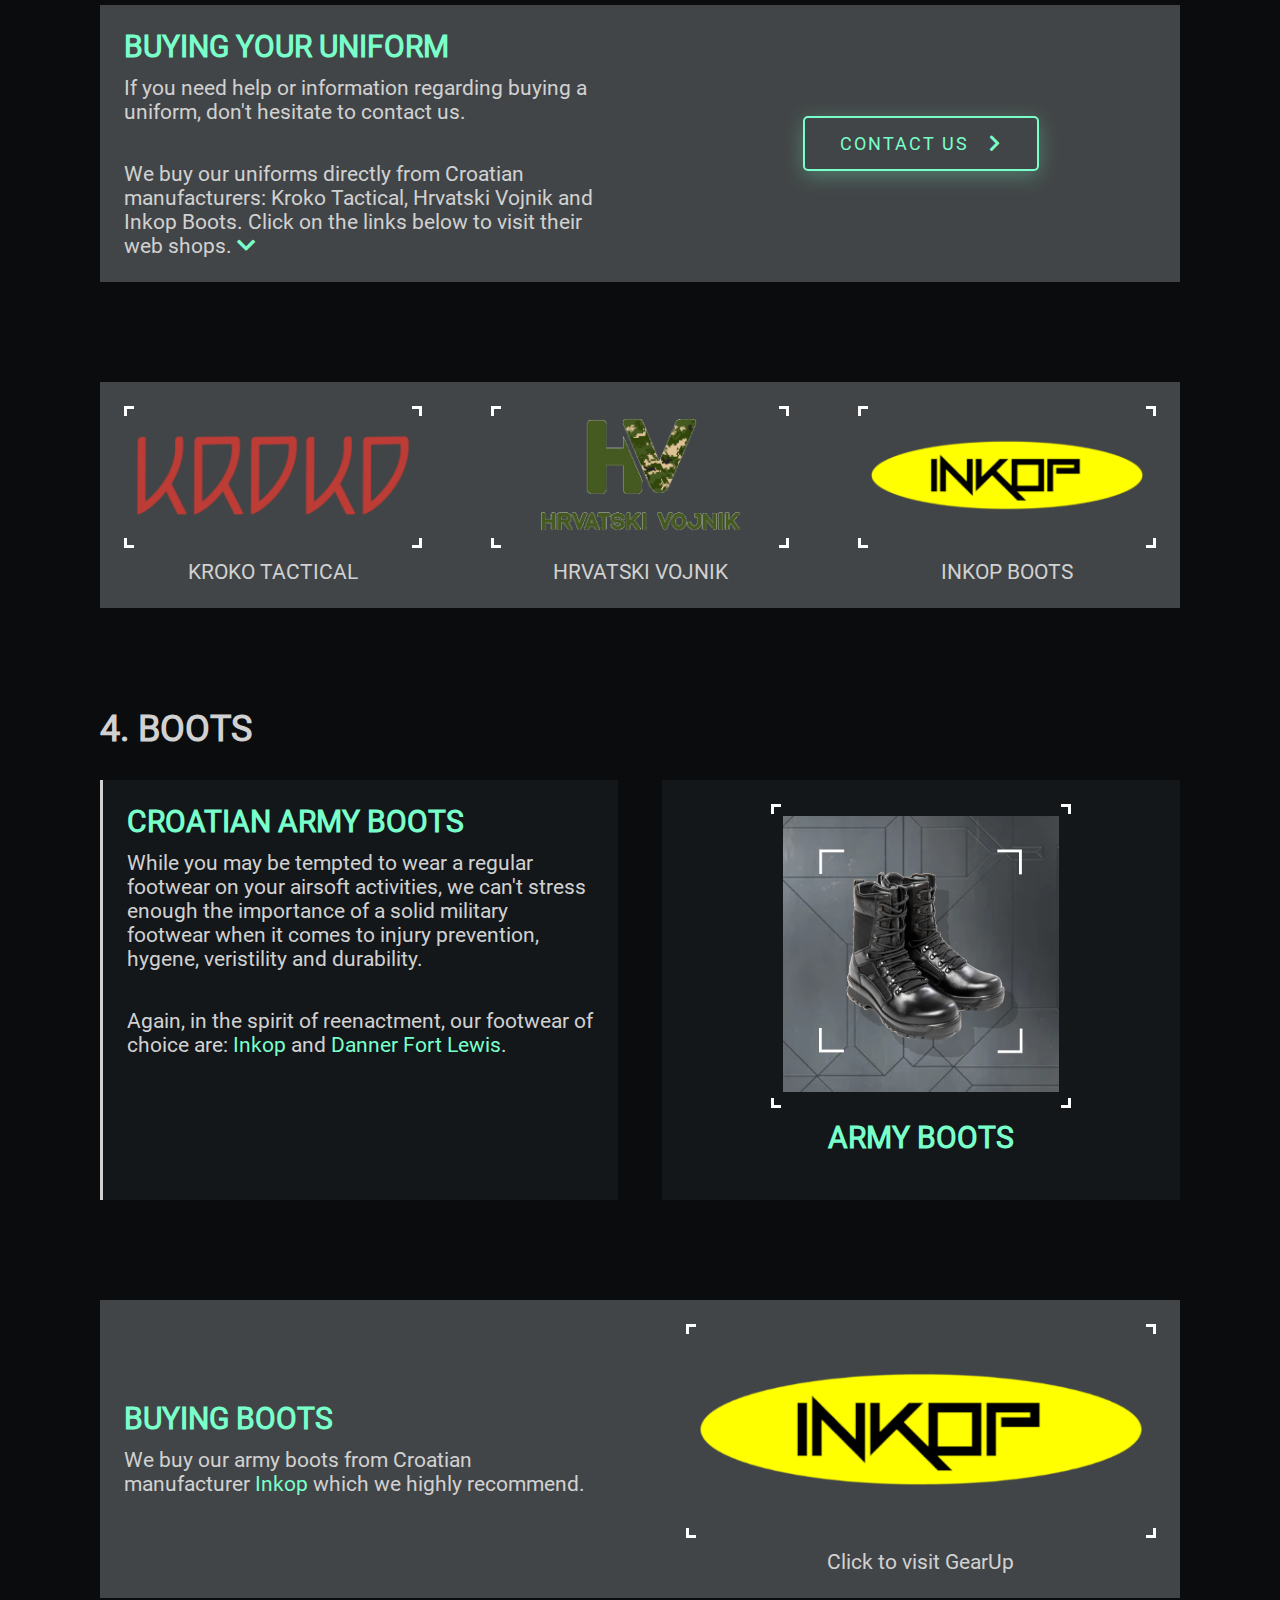
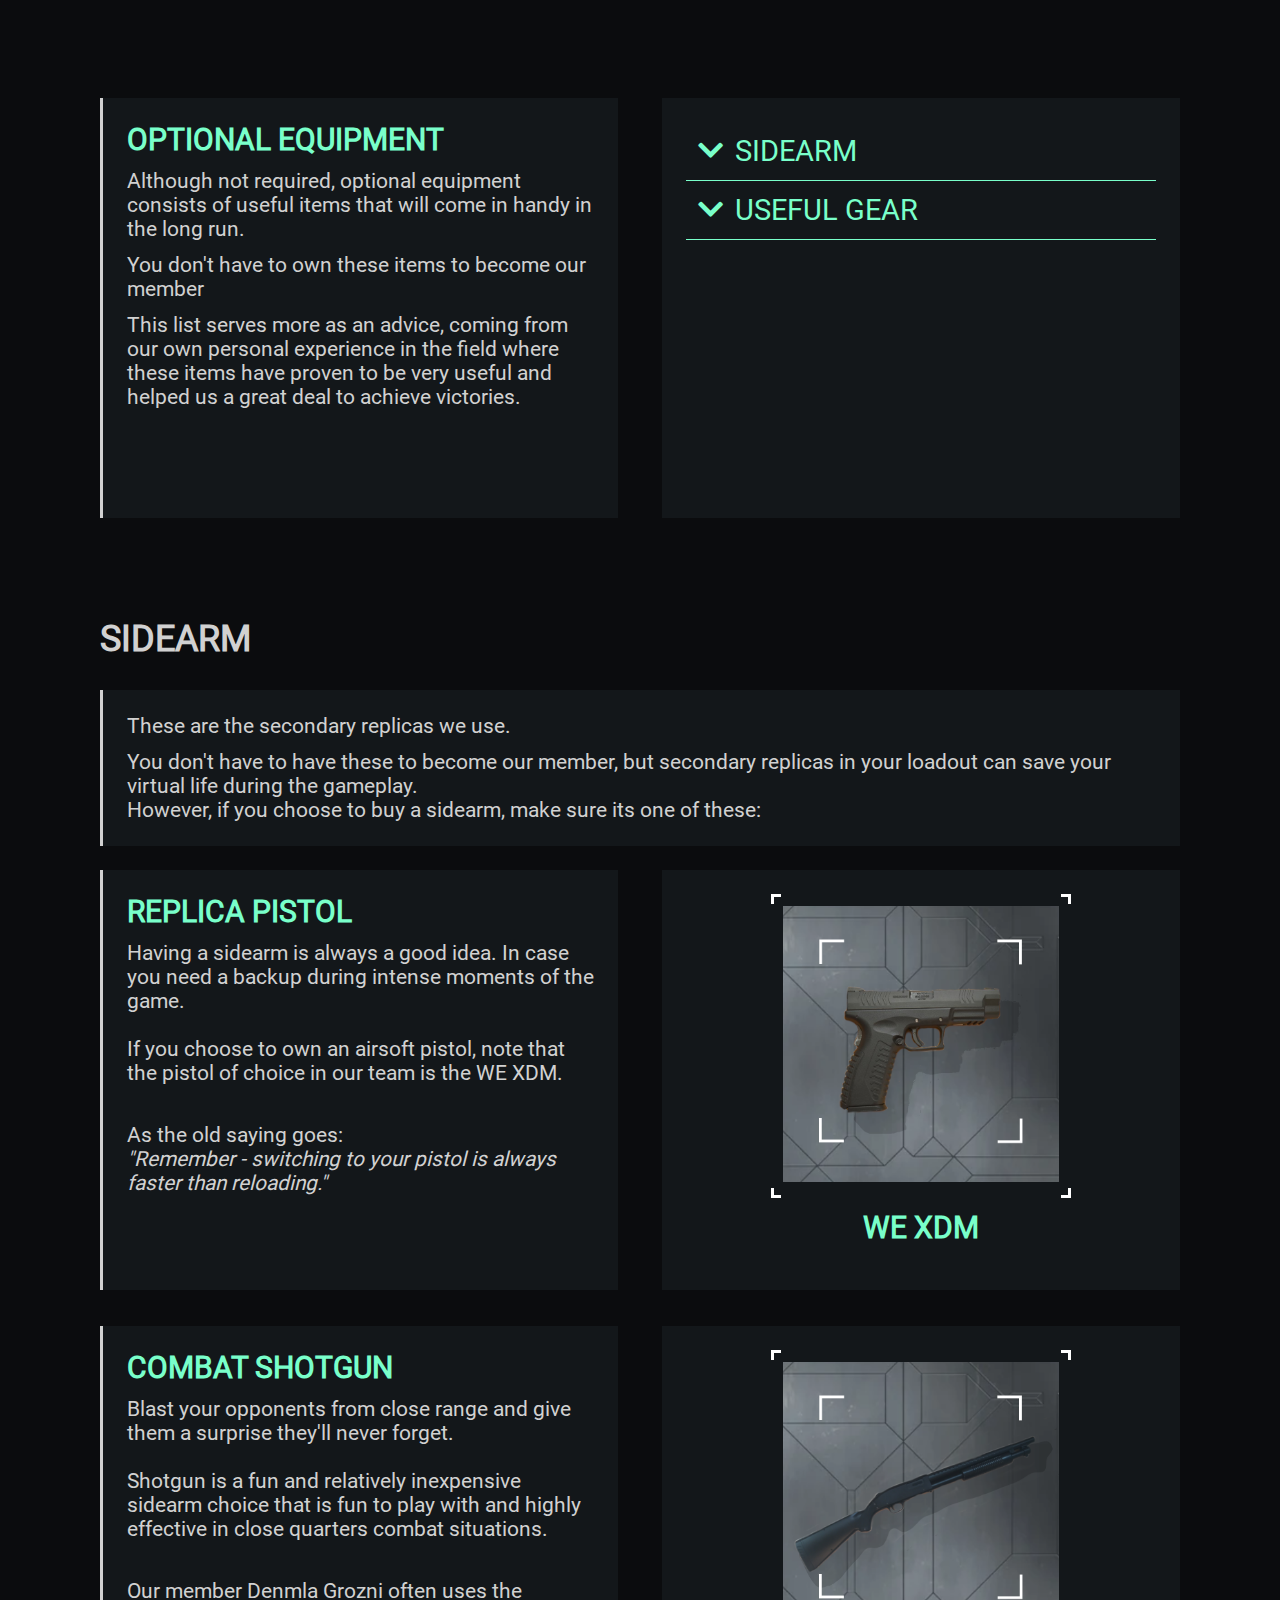
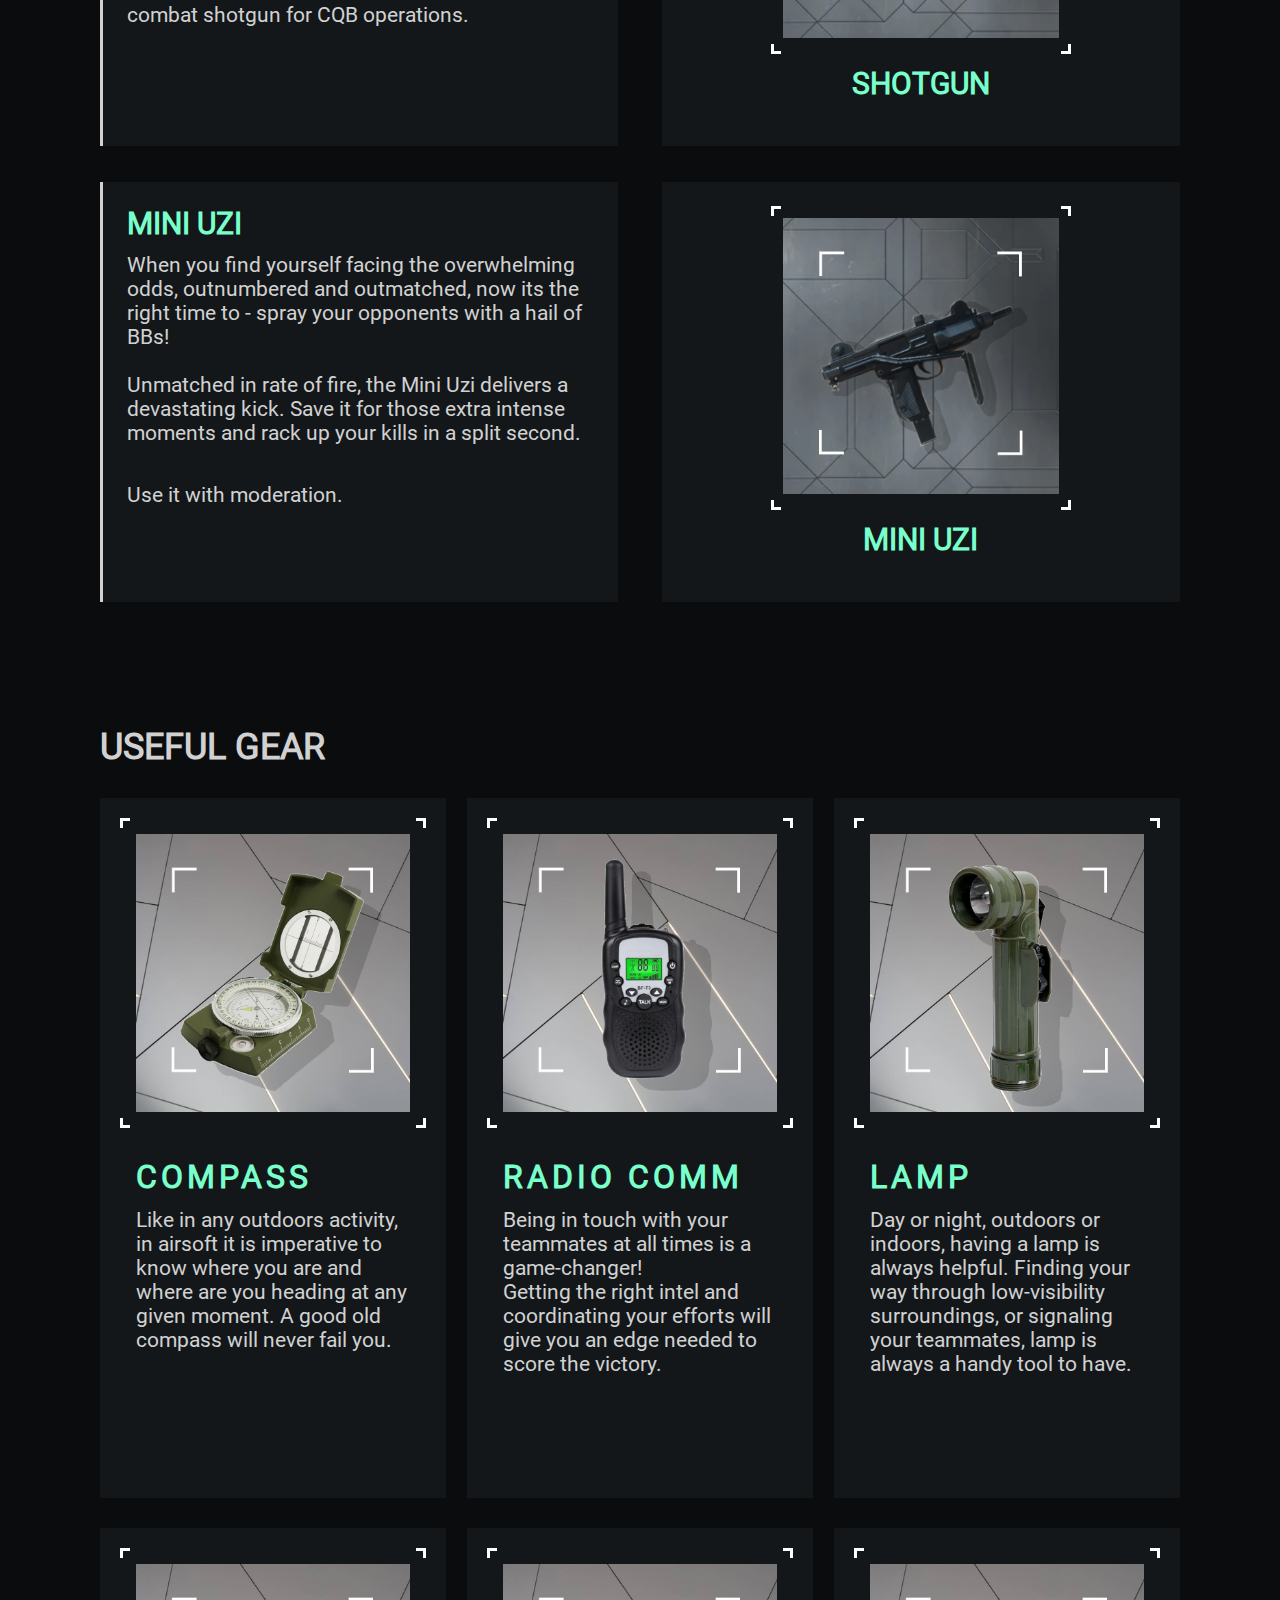
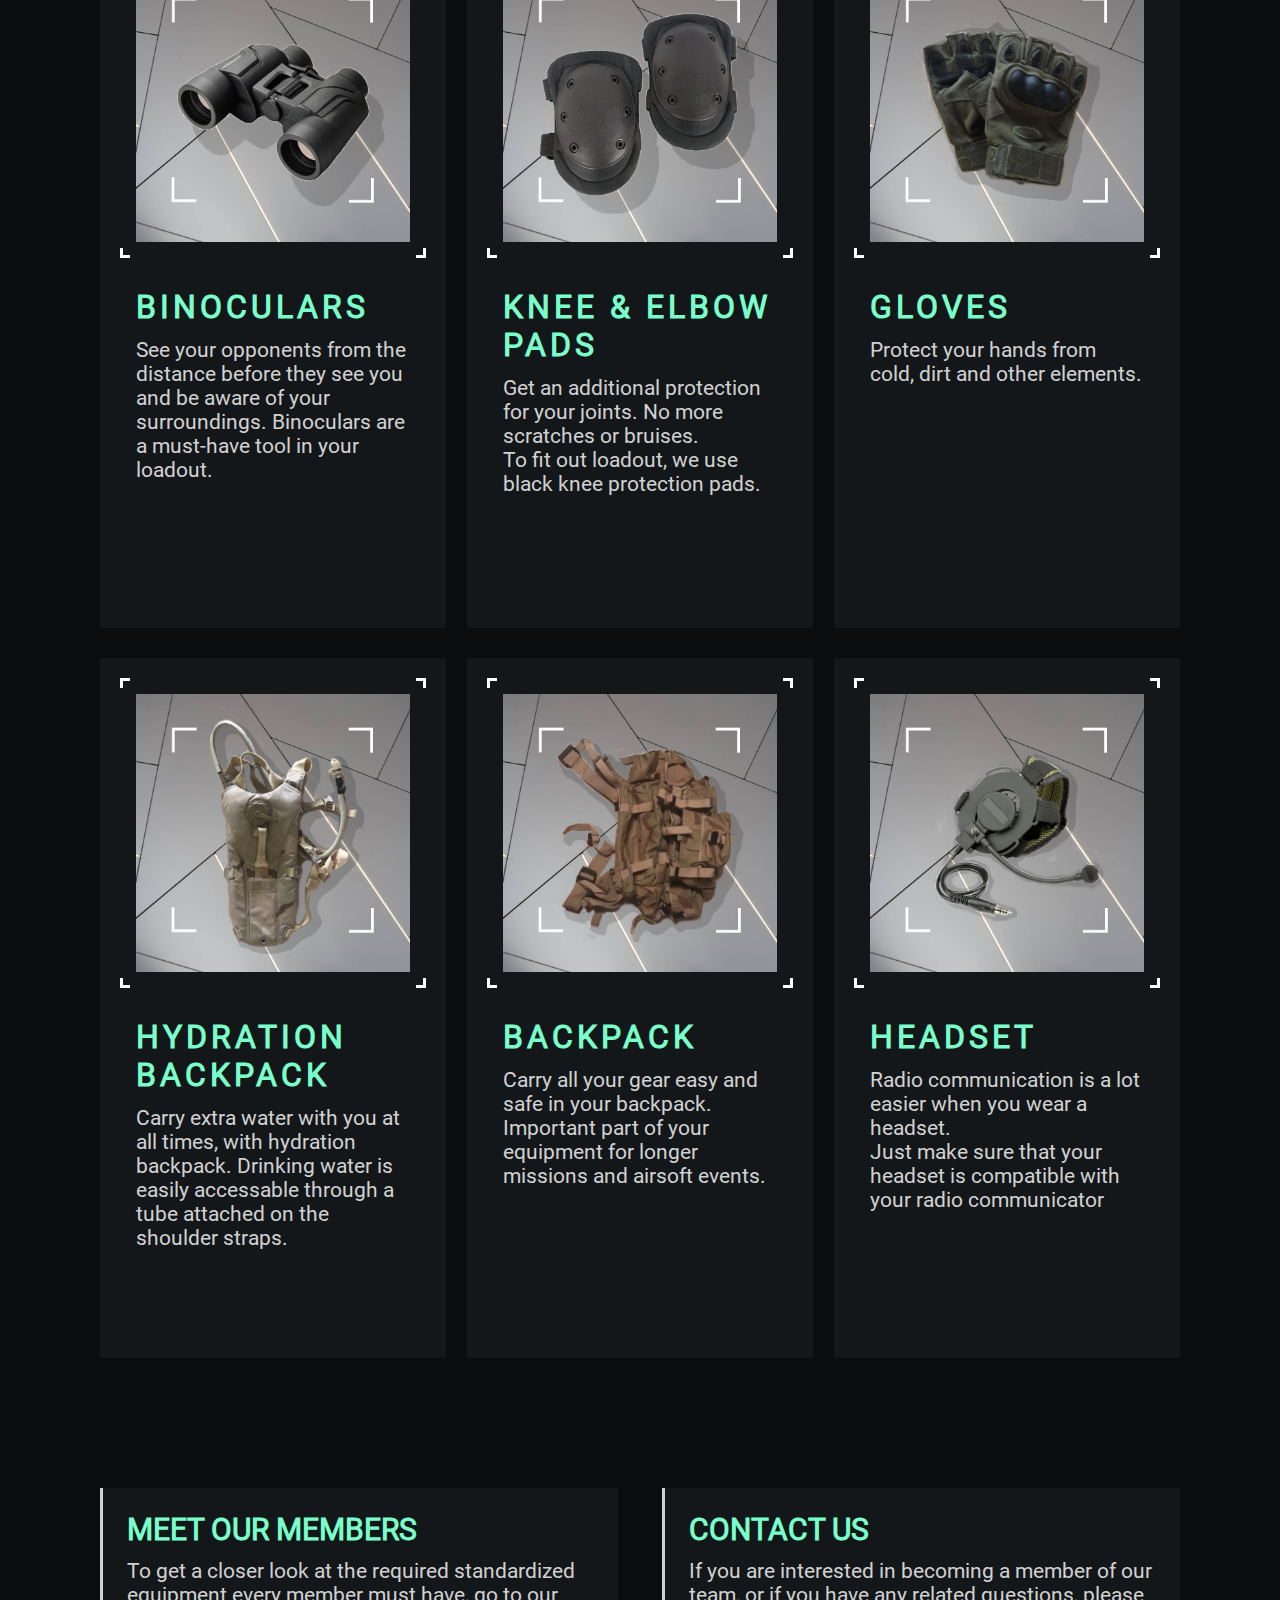
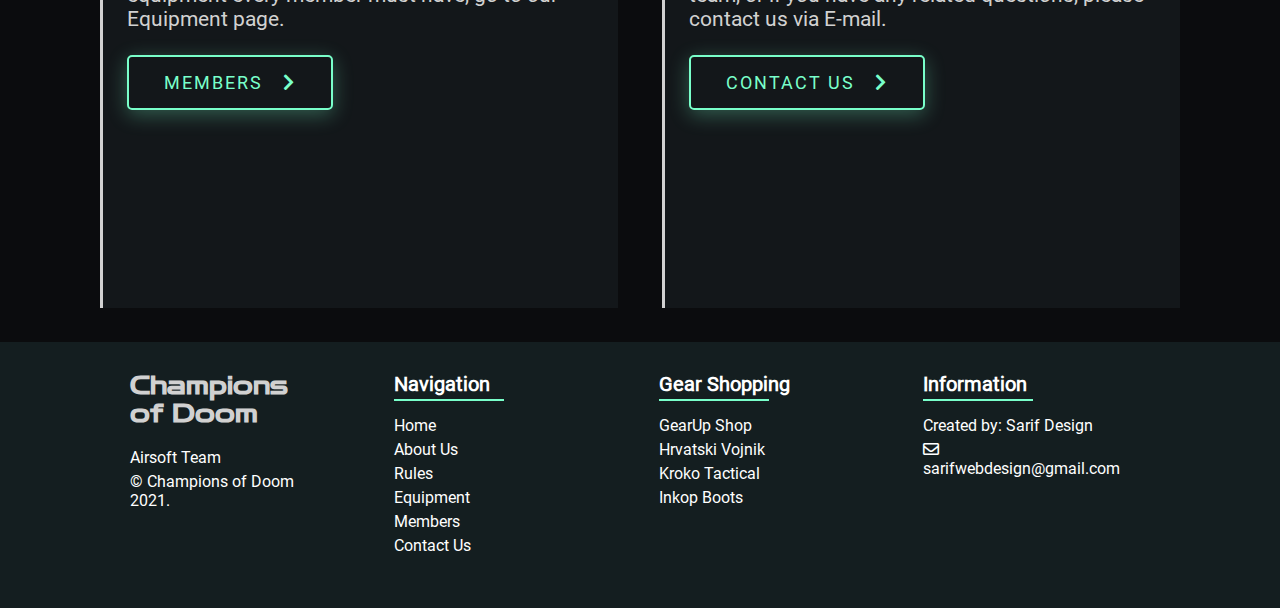
<file: equipment.html>
<!DOCTYPE html>
<html lang="en">
<head>
  <meta charset="utf-8">
  <meta name="description" content=",A closer look at the equipment we use in our airsoft activities.">
  <meta name="keywords" content="airosft, milsim, team, croatia, zagreb">
  <meta name="author" content="Sarif Design">
  <meta name="viewport" content="width=device-width, initial-scale=1.0">
  <meta http-equiv="X-UA-Compatible" content="ie=edge">
  <script src="js/main.js" defer></script>
  <script src="js/smoothscrollpolyfills.min.js"></script>
  <link href="icons/css/all.css" rel="stylesheet">
  <title>Equipment | Champions of Doom Airsoft Team.</title>
  <link rel="shortcut icon" type="image/jpg" href="img/favicon.png"/>
  <link rel="stylesheet" href="css/style.css">
</head>
<body>

<!-- header -->
<div class="header">
  <div class="header-container">
    <div class="header-left">
      <a href="index.html">
        <div class="logo">Champions of Doom</div>
      </a>
    </div>
    <div class="header-right">
      <div class="toggle" onclick="toggleMenu();"></div>
    </div>
  </div>
</div>
<!-- header END -->

<!-- page-intro-section -->
<div class="page-intro">
  <div class="container">
    <div class="page-intro-container">
      <div class="top left"></div>
      <div class="top right"></div>
      <div class="bottom right"></div>
      <div class="bottom left"></div>

      <div class="page-intro-detail">
        <span>Weyland Armory</span>
      </div>

      <div class="page-intro-detail-2">
        <span>+ + +</span>
      </div>

      <div class="page-title">
        <div class="top left"></div>
        <div class="top right"></div>
        <div class="bottom right"></div>
        <div class="bottom left"></div>
        <h1><i class="fas fa-chevron-right"></i><i class="fas fa-chevron-right mr-12"></i>Equipment</h1>
        <h2>what we use</h2>
      </div>

    </div>
  </div>
</div>
<!-- page-intro-section END -->

<!-- scroll up button -->
<button class="" id="btnScrollTop">
  <i class="fas fa-chevron-up"></i>
</button>
<!-- scroll up button END -->

<section>
  <div class="container">
    <h3 class="section-title">loadout</h3>
    <div class="section-container">
      <div class="section-box section-box-border">
        <h4>tools of the trade</h4>
        <p class="mb-12">
          Here we will show you the gear that we use, and the gear that you will need to buy if you
          want to become the new member of our team.
        </p>
        <p class="mb-12">
          Our loadout consists of two groups of items: mandatory and optional items.
        </p>
        <p>
          Click on the corresponding links to find out more about each group of items: <span class="cursor-bar-blink">&#9602;</span>
        </p>
      </div>
      <div class="section-box">
        <div class="links-down">
          <ul>
              <li><a href="#mandatory" class="drop-links">
                <div class="link-container">
                  <div class="link-icon">
                    <i class="fas fa-chevron-down mr-12"></i>
                  </div>
                  <div class="link-text">
                    mandatory equipment
                  </div>
                </div>
              </a>
            </li>
            <li><a href="#optional" class="drop-links">
              <div class="link-container">
                <div class="link-icon">
                  <i class="fas fa-chevron-down mr-12"></i>
                </div>
                <div class="link-text">
                  optional equipment
                </div>
              </div>
            </a>
          </li>
        </ul>
        </div>
      </div>
    </div>
  </div>
</section>

<section id="mandatory">
  <div class="container">
    <div class="section-container">
      <div class="section-box section-box-border">
        <h4>Mandatory equipment</h4>
        <p class="mb-12">
          Mandarory equipment consists of required items you need to have for
          any airsoft activity and items which are regulated by our team's efforts to reenact
          Croatian Armed Forces during their Afghanistan deployment mission.
        </p>
        <p class="mb-12">
          Each member of our team owns these items and is required to have them in all
          airsoft team activities.
        </p>
        <p class="mb-12">
          Those who wish to join our team must purchase these items in order to become active members.
        </p>
        <p class="mb-12">
          Mandarory equipment consists of 4 groups of items:
        </p>
        <ul class="mb-12">
          <li>- Safety Gear</li>
          <li>- Primary Replica</li>
          <li>- Uniform</li>
          <li>- Boots</li>
        </ul>
        <p>Click on the corresponding links to find out more about each group of items: </p>
      </div>
      <div class="section-box">
        <div class="links-down">
          <ul>
            <li><a href="#safetyGear" class="drop-links"><i class="fas fa-chevron-down mr-12"></i>Safety Gear</a></li>
            <li><a href="#primaryReplica" class="drop-links"><i class="fas fa-chevron-down mr-12"></i>Primary replica</a></li>
            <li><a href="#uniform" class="drop-links"><i class="fas fa-chevron-down mr-12"></i>Uniform</a></li>
            <li><a href="#boots" class="drop-links"><i class="fas fa-chevron-down mr-12"></i>Boots</a></li>
          </ul>
        </div>
      </div>
    </div>
  </div>
</section>

<!-- weapons -->
<section id="safetyGear">
  <div class="container">
    <h3 class="section-title">1. Safety Gear</h3>
    <div class="section-preview section-box-border">
      <p class="mb-12">
        We can't stress enough the importance of safety at all times during airsoft activities.
      </p>
      <p>
        Having that in mind, first two essential safety gear items you should have at all times are:
        <span>eye protection</span> and <span>water canteen</span>.
      </p>
    </div>
  </div>
</section>

<section>
  <div class="container">
    <div class="section-container">
      <div class="section-box section-box-border">
        <h4>EYE PROTECTION</h4>
        <p>
          Protect your eyes with airsoft ballistic glasses or goggles.
          Never go cheap when it comes to protecting your eyesight!
        </p>
        <br /><br />
        <p>
          Airsoft eye protection gear consists of goggles and glasses.
          Most come with a set of different lenses to interchange (clear, yellow and dark) based
          on weather conditions.
        </p>
        <br /><br />
        <p>
          A team member can choose which eye protection to carry: goggles or glasses.
        </p>
        <br /><br />
        <p>
          If you choose to wear goggles, note that we use tan-color or black goggles which fit
          our reenactment theme.
        </p>
        <br /><br />
      </div>
      <div class="section-box">
        <div class="section-box-img">
          <div class="top left"></div>
          <div class="top right"></div>
          <div class="bottom right"></div>
          <div class="bottom left"></div>
          <img src="img/goggles.png" alt="airsoft goggles"/>
        </div>
        <h4 class="text-center">AIRSOFT GOGGLES</h4>
      </div>
    </div>
  </div>
</section>

<section>
  <div class="container">
    <div class="section-container">
      <div class="section-box section-box-border">
        <h4>HYDRATION</h4>
        <p>
          Regardless of the weather conditions, it is always a good idea to stay hydrated.
          Get a military canteen and keep your water supply with you at all times.
        </p>
        <br /><br />
        <p>
          Again, in the spirit of reenactment, our footwear of choice are:
          <span class="highlight">Inkop</span> and <span class="highlight">Danner Fort Lewis</span>.
        </p>
        <br /><br />
      </div>
      <div class="section-box">
        <div class="section-box-img">
          <div class="top left"></div>
          <div class="top right"></div>
          <div class="bottom right"></div>
          <div class="bottom left"></div>
          <img src="img/canteen.png" alt="army canteen"/>
        </div>
        <h4 class="text-center">CANTEEN</h4>
      </div>
    </div>
  </div>
</section>

<section id="primaryReplica">
  <div class="container">
    <h3 class="section-title">2. Primary Replica</h3>
    <div class="section-preview section-box-border">
      <p class="mb-12">
        These are the primary replicas we use. <br />
        Like always
      </p>
      <p>
        To become our member, you should own or buy one replica from these groups, you choose.
      </p>
    </div>
    <div class="three-part-container">
      <div class="three-box">

        <div class="three-box-img">
          <div class="top left"></div>
          <div class="top right"></div>
          <div class="bottom right"></div>
          <div class="bottom left"></div>
          <img src="img/ak47.png" alt="ak47" />
        </div>
        <div class="three-box-text">
          <h4>AK-47</h4>
          <p class="mb-12">
            Sturdy and strong, a staple of Croatian Armed Forces since 1990. A classic that will never
            go out of style.
          </p>
          <p>
            You can't go wrong with an AK!
          </p>
        </div>
      </div>
      <div class="three-box">

        <div class="three-box-img">
          <div class="top left"></div>
          <div class="top right"></div>
          <div class="bottom right"></div>
          <div class="bottom left"></div>
          <img src="img/g36k.png" alt="g36k" />
        </div>
        <div class="three-box-text">
          <h4>G36</h4>
          <p>
            Modern and versitile addition to the battlefields around the world, G36 offers
            wide range of customization for any task at hand.
          </p>
        </div>
      </div>
      <div class="three-box">

        <div class="three-box-img">
          <div class="top left"></div>
          <div class="top right"></div>
          <div class="bottom right"></div>
          <div class="bottom left"></div>
          <img src="img/mp5.png" alt="mp5" />
        </div>
        <div class="three-box-text">
          <h4>MP-5</h4>
          <p>
            The go-to tool for any stealthy operations, MP-5's compact frame
            is perfect for recon and close quarters situations.
          </p>
        </div>
      </div>
    </div>
    <div class="three-part-container">
      <div class="three-box">

        <div class="three-box-img">
          <div class="top left"></div>
          <div class="top right"></div>
          <div class="bottom right"></div>
          <div class="bottom left"></div>
          <img src="img/g3.png" alt="g3" />
        </div>
        <div class="three-box-text">
          <h4>G3</h4>
          <p class="mb-12">
            Looking for precision and delivering that one-shot-hits? G3 is the tried and tested
            platform, suitable both as an assault rifle and as a tool of a marksman.
          </p>
        </div>
      </div>
      <div class="three-box">

        <div class="three-box-img">
          <div class="top left"></div>
          <div class="top right"></div>
          <div class="bottom right"></div>
          <div class="bottom left"></div>
          <img src="img/rpk.png" alt="rpk" />
        </div>
        <div class="three-box-text">
          <h4>RPK</h4>
          <p>
            Uncertain whether you want an assault rifle or machinegun configuration? The RPK brings
            you best of both worlds. High capacity magazine, high rate of fire with a frame slightly longer than that of
            an AK, the RPK is the Jack of all trades.
          </p>
        </div>
      </div>
      <div class="three-box">

        <div class="three-box-img">
          <div class="top left"></div>
          <div class="top right"></div>
          <div class="bottom right"></div>
          <div class="bottom left"></div>
          <img src="img/pkm.png" alt="pkm" />
        </div>
        <div class="three-box-text">
          <h4>PKM</h4>
          <p>
            When you absolutely, positively have to wipe out your opposition, the PKM machinegun is a force to be reckoned with.
            Deliver that overwhelming firepower and earn fear and respect on the battlefield.
          </p>
        </div>
      </div>
    </div>
  </div>
</section>

<!-- commercials -->
<section>
  <div class="container">
    <div class="commercial-container-long">
      <div class="commercial-box">
        <h4>Where to buy?</h4>
        <p>
          If you are looking for a shop to buy airsoft replicas and all your airsoft gear,
          we recommend <span>GearUp</span>.
        </p>
        <p>
          GearUp is where we buy all our replicas.
        </p>
      </div>
      <div class="commercial-box centered-2">
        <div class="commercial-box-img">
          <a href="https://gearupshop.eu/" target="_blank">
            <div class="top left"></div>
            <div class="top right"></div>
            <div class="bottom right"></div>
            <div class="bottom left"></div>
            <img src="img/gearup.png" alt="gearup airsoft" />
          </a>
        </div>
        <p>Click to visit GearUp</p>
      </div>
    </div>
  </div>
</section>
<!-- commercials END -->


<section id="uniform">
  <div class="container">
    <h3 class="section-title">3. Uniform</h3>
    <h4>A member can choose to purchase an AEG from one of these three groups:</h4>
    <div class="three-part-container">
      <div class="three-box">

        <div class="three-box-img">
          <div class="top left"></div>
          <div class="top right"></div>
          <div class="bottom right"></div>
          <div class="bottom left"></div>
          <img src="img/armor.png" alt="croatian army body armor" />
        </div>
        <div class="three-box-text">
          <h4>Body armor</h4>
          <p class="mb-12">
            Desert 3-color camo scheme body armor, an essential part of your gear,
            offers plenty of options for adding or removing any additional equipment.
          </p>
        </div>
      </div>
      <div class="three-box">

        <div class="three-box-img">
          <div class="top left"></div>
          <div class="top right"></div>
          <div class="bottom right"></div>
          <div class="bottom left"></div>
          <img src="img/bdu.png" alt="croatian army desert uniform" />
        </div>
        <div class="three-box-text">
          <h4>BDU</h4>
          <p>
            Desert 3-color BDU or Battle Dress Uniform, consists of: tactical shirt and trousers
            of the same camo scheme.
          </p>
        </div>
      </div>
      <div class="three-box">

        <div class="three-box-img">
          <div class="top left"></div>
          <div class="top right"></div>
          <div class="bottom right"></div>
          <div class="bottom left"></div>
          <img src="img/boonie.png" alt="croatian army desert boonie hat" />
        </div>
        <div class="three-box-text">
          <h4>Helmet or Boonie hat</h4>
          <p>
            You can choose to wear a helmet or a Boonie hat as a headgear. However,
            we remind you that having your
            head well protected by the helmet is always a good idea.
          </p>
        </div>
      </div>
    </div>
  </div>
</section>
<!-- weapons END -->

<!-- commercials -->
<section>
  <div class="container">
    <div class="commercial-container-long">
      <div class="commercial-box">
        <h4>Buying your uniform</h4>
        <p>
          If you need help or information regarding buying a uniform,
          don't hesitate to contact us.
        </p>
        <br /><br />
        <p>
          We buy our uniforms directly from Croatian manufacturers: Kroko Tactical, Hrvatski Vojnik and Inkop Boots.
          Click on the links below to visit their web shops. <span><i class="fas fa-chevron-down"></i></span>
        </p>
      </div>
      <div class="commercial-box centered">
        <a href="contact.html" class="btn">Contact us<i class="fas fa-chevron-right ml-20"></i></a>
      </div>
    </div>
  </div>
</section>
<!-- commercials END -->

<section>
  <div class="container">
    <div class="commercial-container-long">
      <div class="commercial-box-3">
        <a href="https://www.krokotactical.com/" target="_blank">
          <div class="commercial-box-3-img">
            <div class="top left"></div>
            <div class="top right"></div>
            <div class="bottom right"></div>
            <div class="bottom left"></div>
            <img src="img/kroko.png" alt="kroko tactical" />
          </div>
        </a>
        <p>Kroko Tactical</p>
      </div>
      <div class="commercial-box-3">
        <a href="https://www.hrvatskivojnik.hr/" target="_blank">
          <div class="commercial-box-3-img">
            <div class="top left"></div>
            <div class="top right"></div>
            <div class="bottom right"></div>
            <div class="bottom left"></div>
            <img src="img/hrvvojnik.png" alt="hrvatski vojsnik" />
          </div>
        </a>
        <p>Hrvatski Vojnik</p>
      </div>
      <div class="commercial-box-3">
        <a href="https://www.inkop.hr/" target="_blank">
          <div class="commercial-box-3-img">
            <div class="top left"></div>
            <div class="top right"></div>
            <div class="bottom right"></div>
            <div class="bottom left"></div>
            <img src="img/inkop.png" alt="inkop boots" />
          </div>
        </a>
        <p>Inkop Boots</p>
      </div>
    </div>
  </div>
</section>

<section id="boots">
  <div class="container">
    <h3 class="section-title">4. Boots</h3>
    <div class="section-container">
      <div class="section-box section-box-border">
        <h4>Croatian Army Boots</h4>
        <p>
          While you may be tempted to wear a regular footwear on your airsoft activities, we
          can't stress enough the importance of a solid military footwear when it comes to
          injury prevention, hygene, veristility and durability.
        </p>
        <br /><br />
        <p>
          Again, in the spirit of reenactment, our footwear of choice are:
          <span class="highlight">Inkop</span> and <span class="highlight">Danner Fort Lewis</span>.
        </p>
        <br /><br />
      </div>
      <div class="section-box">
        <div class="section-box-img">
          <div class="top left"></div>
          <div class="top right"></div>
          <div class="bottom right"></div>
          <div class="bottom left"></div>
          <img src="img/boots.png" alt="military boots"/>
        </div>
        <h4 class="text-center">ARMY BOOTS</h4>
      </div>
    </div>
  </div>
</section>

<!-- commercials -->
<section>
  <div class="container">
    <div class="commercial-container-long">
      <div class="commercial-box">
        <h4>Buying boots</h4>
        <p>
          We buy our army boots from Croatian manufacturer <span>Inkop</span>
          which we highly recommend.
        </p>
      </div>
      <div class="commercial-box centered-2">
        <div class="commercial-box-img">
          <div class="top left"></div>
          <div class="top right"></div>
          <div class="bottom right"></div>
          <div class="bottom left"></div>
          <a href="https://www.inkop.hr/" target="_blank">
            <img src="img/inkop.png" alt="inkop boots" />
          </a>
        </div>
        <p>Click to visit GearUp</p>
      </div>
    </div>
  </div>
</section>
<!-- commercials END -->

<section id="optional">
  <div class="container">
    <div class="section-container">
      <div class="section-box section-box-border">
        <h4>Optional equipment</h4>
        <p class="mb-12">
          Although not required, optional equipment consists of useful items that
          will come in handy in the long run.
        </p>
        <p class="mb-12">
          You don't have to own these items to become our member
        </p>
        <p class="mb-24">
          This list serves more as an advice, coming from our own personal experience in the field where these
          items have proven to be very useful and helped us a great deal to achieve victories.
        </p>
      </div>
      <div class="section-box">
        <div class="links-down">
          <ul>
            <li><a href="#sidearm" class="drop-links"><i class="fas fa-chevron-down mr-12"></i>Sidearm</a></li>
            <li><a href="#usefulgear" class="drop-links"><i class="fas fa-chevron-down mr-12"></i>Useful Gear</a></li>
          </ul>
        </div>
      </div>
    </div>
  </div>
</section>

<section id="sidearm">
  <div class="container">
    <h3 class="section-title">Sidearm</h3>
    <div class="section-preview section-box-border">
      <p class="mb-12">
        These are the secondary replicas we use. <br />
      </p>
      <p>
        You don't have to have these to become our member, but secondary replicas in your loadout can save your virtual life during the gameplay.<br />
        However, if you choose to buy a sidearm, make sure its one of these:
      </p>
    </div>
    <div class="section-container mb-36">
      <div class="section-box section-box-border">
        <h4>Replica Pistol</h4>
        <p class="mb-24">
          Having a sidearm is always a good idea. In case you need a backup during
          intense moments of the game.
        </p>
        <p>
          If you choose to own an airsoft pistol, note that the pistol of choice in our team
          is the WE XDM.
        </p>
        <br /><br />
        <p>
          As the old saying goes:<br /> <span class="quote">"Remember - switching to your pistol is always faster than reloading."</span>
        </p>
      </div>
      <div class="section-box">
        <div class="section-box-img">
          <div class="top left"></div>
          <div class="top right"></div>
          <div class="bottom right"></div>
          <div class="bottom left"></div>
          <img src="img/hs2000.png" alt="airsoft gbb"/>
        </div>
        <h4 class="text-center">WE XDM</h4>
      </div>
    </div>
    <div class="section-container mb-36">
      <div class="section-box section-box-border">
        <h4>combat shotgun</h4>
        <p class="mb-24">
          Blast your opponents from close range and give them a surprise they'll never forget.
        </p>
        <p>
          Shotgun is a fun and relatively inexpensive sidearm choice that is fun to play with and highly effective in
          close quarters combat situations.
        </p>
        <br /><br />
        <p>
          Our member Denmla Grozni often uses the combat shotgun for CQB operations.
        </p>
      </div>
      <div class="section-box">
        <div class="section-box-img">
          <div class="top left"></div>
          <div class="top right"></div>
          <div class="bottom right"></div>
          <div class="bottom left"></div>
          <img src="img/shotgun.png" alt="airsoft shotgun"/>
        </div>
        <h4 class="text-center">shotgun</h4>
      </div>
    </div>
    <div class="section-container mb-24">
      <div class="section-box section-box-border">
        <h4>mini uzi</h4>
        <p class="mb-24">
          When you find yourself facing the overwhelming odds, outnumbered and outmatched, now its the right time to -
          spray your opponents with a hail of BBs!
        </p>
        <p>
          Unmatched in rate of fire, the Mini Uzi delivers a devastating kick. Save it for those extra intense moments and rack up your kills in a split second.
        </p>
        <br /><br />
        <p>
          Use it with moderation.
        </p>
      </div>
      <div class="section-box">
        <div class="section-box-img">
          <div class="top left"></div>
          <div class="top right"></div>
          <div class="bottom right"></div>
          <div class="bottom left"></div>
          <img src="img/uzi.png" alt="airsoft mini uzi"/>
        </div>
        <h4 class="text-center">mini uzi</h4>
      </div>
    </div>
  </div>
</section>

<section id="usefulgear">
  <div class="container">
    <h3 class="section-title">Useful Gear</h3>
    <div class="three-part-container">
      <div class="three-box">

        <div class="three-box-img">
          <div class="top left"></div>
          <div class="top right"></div>
          <div class="bottom right"></div>
          <div class="bottom left"></div>
          <img src="img/compass.png" alt="compass" />
        </div>
        <div class="three-box-text">
          <h4>Compass</h4>
          <p class="mb-12">
            Like in any outdoors activity, in airsoft it is imperative to
            know where you are and where are you heading at any given moment. A good
            old compass will never fail you.
          </p>
        </div>
      </div>
      <div class="three-box">

        <div class="three-box-img">
          <div class="top left"></div>
          <div class="top right"></div>
          <div class="bottom right"></div>
          <div class="bottom left"></div>
          <img src="img/radio.png" alt="radio walkie talkie" />
        </div>
        <div class="three-box-text">
          <h4>Radio comm</h4>
          <p>
            Being in touch with your teammates at all times is a game-changer!<br />
            Getting the right intel and coordinating your efforts will give you an edge needed
            to score the victory.
          </p>
        </div>
      </div>
      <div class="three-box">

        <div class="three-box-img">
          <div class="top left"></div>
          <div class="top right"></div>
          <div class="bottom right"></div>
          <div class="bottom left"></div>
          <img src="img/lamp.png" alt="military lamp" />
        </div>
        <div class="three-box-text">
          <h4>lamp</h4>
          <p>
            Day or night, outdoors or indoors, having a lamp is always helpful. Finding your
            way through low-visibility surroundings, or signaling your teammates, lamp is always a handy
            tool to have.
          </p>
        </div>
      </div>
    </div>
    <div class="three-part-container">
      <div class="three-box">

        <div class="three-box-img">
          <div class="top left"></div>
          <div class="top right"></div>
          <div class="bottom right"></div>
          <div class="bottom left"></div>
          <img src="img/binoculars.png" alt="binoculars" />
        </div>
        <div class="three-box-text">
          <h4>binoculars</h4>
          <p class="mb-12">
            See your opponents from the distance before they see you and be aware of
            your surroundings. Binoculars are a must-have tool in your loadout.
          </p>
        </div>
      </div>
      <div class="three-box">

        <div class="three-box-img">
          <div class="top left"></div>
          <div class="top right"></div>
          <div class="bottom right"></div>
          <div class="bottom left"></div>
          <img src="img/kneePads.png" alt="black military knee pads" />
        </div>
        <div class="three-box-text">
          <h4>knee & elbow pads</h4>
          <p>
            Get an additional protection for your joints. No more scratches or bruises.<br />
            To fit out loadout, we use black knee protection pads.
          </p>
        </div>
      </div>
      <div class="three-box">

        <div class="three-box-img">
          <div class="top left"></div>
          <div class="top right"></div>
          <div class="bottom right"></div>
          <div class="bottom left"></div>
          <img src="img/gloves2.png" alt="black military gloves" />
        </div>
        <div class="three-box-text">
          <h4>Gloves</h4>
          <p>
            Protect your hands from cold, dirt and other elements.
          </p>
        </div>
      </div>
    </div>
    <div class="three-part-container">
      <div class="three-box">

        <div class="three-box-img">
          <div class="top left"></div>
          <div class="top right"></div>
          <div class="bottom right"></div>
          <div class="bottom left"></div>
          <img src="img/hydraPack.png" alt="hydration backpack" />
        </div>
        <div class="three-box-text">
          <h4>hydration backpack</h4>
          <p class="mb-12">
            Carry extra water with you at all times, with hydration backpack. Drinking water is easily
            accessable through a tube attached on the shoulder straps.
          </p>
        </div>
      </div>
      <div class="three-box">

        <div class="three-box-img">
          <div class="top left"></div>
          <div class="top right"></div>
          <div class="bottom right"></div>
          <div class="bottom left"></div>
          <img src="img/backPack.png" alt="back pack" />
        </div>
        <div class="three-box-text">
          <h4>Backpack</h4>
          <p class="mb-12">
            Carry all your gear easy and safe in your backpack. Important part of your equipment
            for longer missions and airsoft events.
          </p>
        </div>
      </div>
      <div class="three-box">

        <div class="three-box-img">
          <div class="top left"></div>
          <div class="top right"></div>
          <div class="bottom right"></div>
          <div class="bottom left"></div>
          <img src="img/headset.png" alt="airsoft radio headset" />
        </div>
        <div class="three-box-text">
          <h4>headset</h4>
          <p class="mb-12">
            Radio communication is a lot easier when you wear a headset.<br />
            Just make sure that your headset is compatible with your radio communicator
          </p>
        </div>
      </div>
    </div>
  </div>
</section>

<section>
  <div class="container">
    <div class="section-container mb-24">
      <div class="section-box section-box-border">
        <h4>Meet our members</h4>
        <p class="mb-24">
          To get a closer look at the required standardized equipment every member must have, go to
          our Equipment page.
        </p>
        <a href="members.html" class="btn">members<i class="fas fa-chevron-right ml-20"></i></a>
      </div>
      <div class="section-box section-box-border">
        <h4>contact us</h4>
        <p class="mb-24">
          If you are interested in becoming a member of our team, or if you have any related questions, please contact
          us via E-mail.
        </p>
        <a href="contact.html" class="btn">Contact us<i class="fas fa-chevron-right ml-20"></i></a>
      </div>
    </div>
  </div>
</section>



<!-- footer -->
<footer>
  <div class="footer-content">
    <div class="footer-box">
      <a href="#">
        <h4>Champions of Doom</h4>
      </a>
      <p>Airsoft Team</p>
      <p>&copy; Champions of Doom 2021.</p>
    </div>
    <div class="footer-box">
      <h5>Navigation</h5>
      <ul>
        <li><a href="index.html">Home</a></li>
        <li><a href="about.html">About Us</a></li>
        <li><a href="rules.html">Rules</a></li>
        <li><a href="#">Equipment</a></li>
        <li><a href="members.html">Members</a></li>
        <li><a href="contact.html">Contact Us</a></li>
      </ul>
    </div>
    <div class="footer-box">
      <h5>Gear Shopping</h5>
      <ul>
        <li><a href="https://gearupshop.eu/" target="_blank">GearUp Shop</a></li>
        <li><a href="https://www.hrvatskivojnik.hr/" target="_blank">Hrvatski Vojnik</a></li>
        <li><a href="https://www.krokotactical.com/" target="_blank">Kroko Tactical</a></li>
        <li><a href="https://www.inkop.hr/" target="_blank">Inkop Boots</a></li>
      </ul>
    </div>
    <div class="footer-box">
      <h5>Information</h5>
      <p>Created by: Sarif Design</p>
      <p><i class="far fa-envelope mr-10"></i>sarifwebdesign@gmail.com</p>
    </div>
  </div>
</footer>
<!-- footer END -->

<div class="sidemenu">
  <ul>
    <li><a href="index.html" onclick="toggleMenu();">Home</a></li>
    <li><a href="about.html" onclick="toggleMenu();">About Us</a></li>
    <li><a href="rules.html" onclick="toggleMenu();">Rules</a></li>
    <li><a href="#" onclick="toggleMenu();">Equipment</a></li>
    <li><a href="members.html" onclick="toggleMenu();">Members</a></li>
    <li><a href="contact.html" onclick="toggleMenu();">Contact Us</a></li>
  </ul>
</div>

  <script src="js/smoothScroll.js"></script>
</body>
</html>
</file>
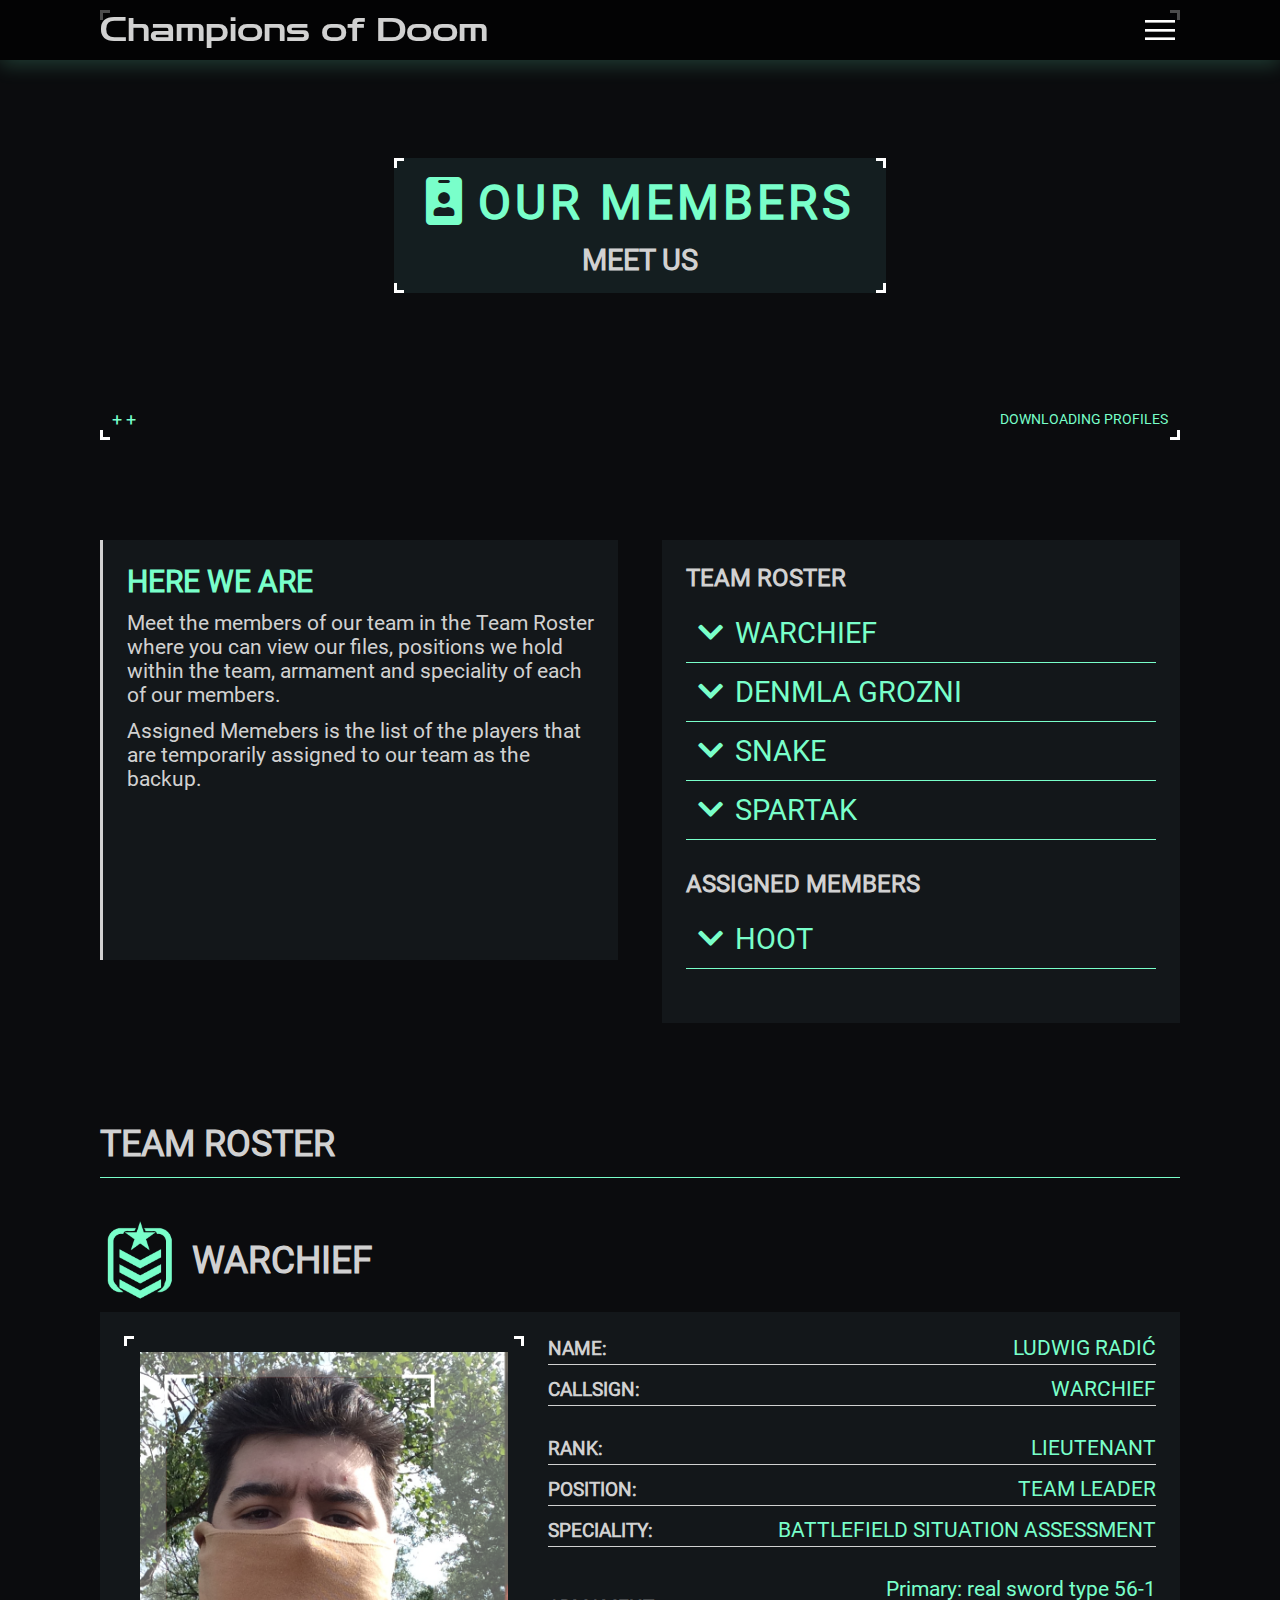
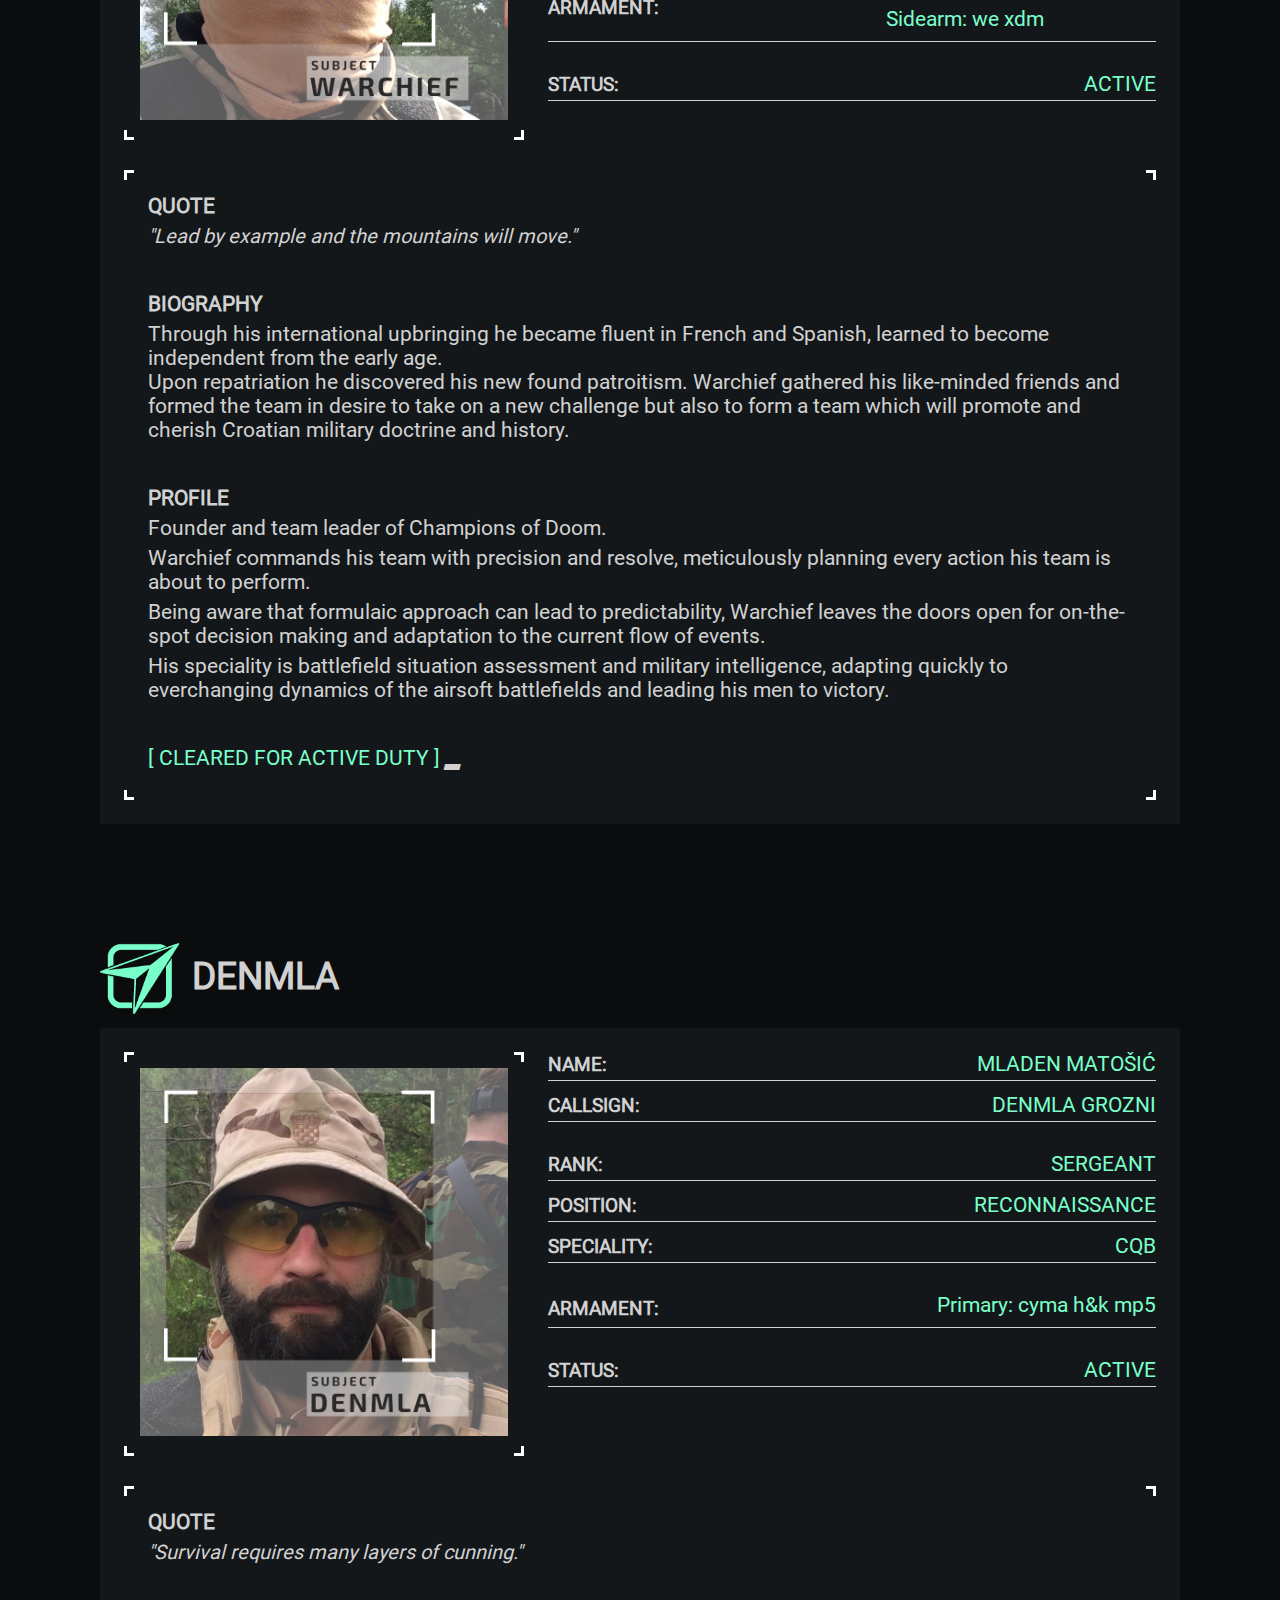
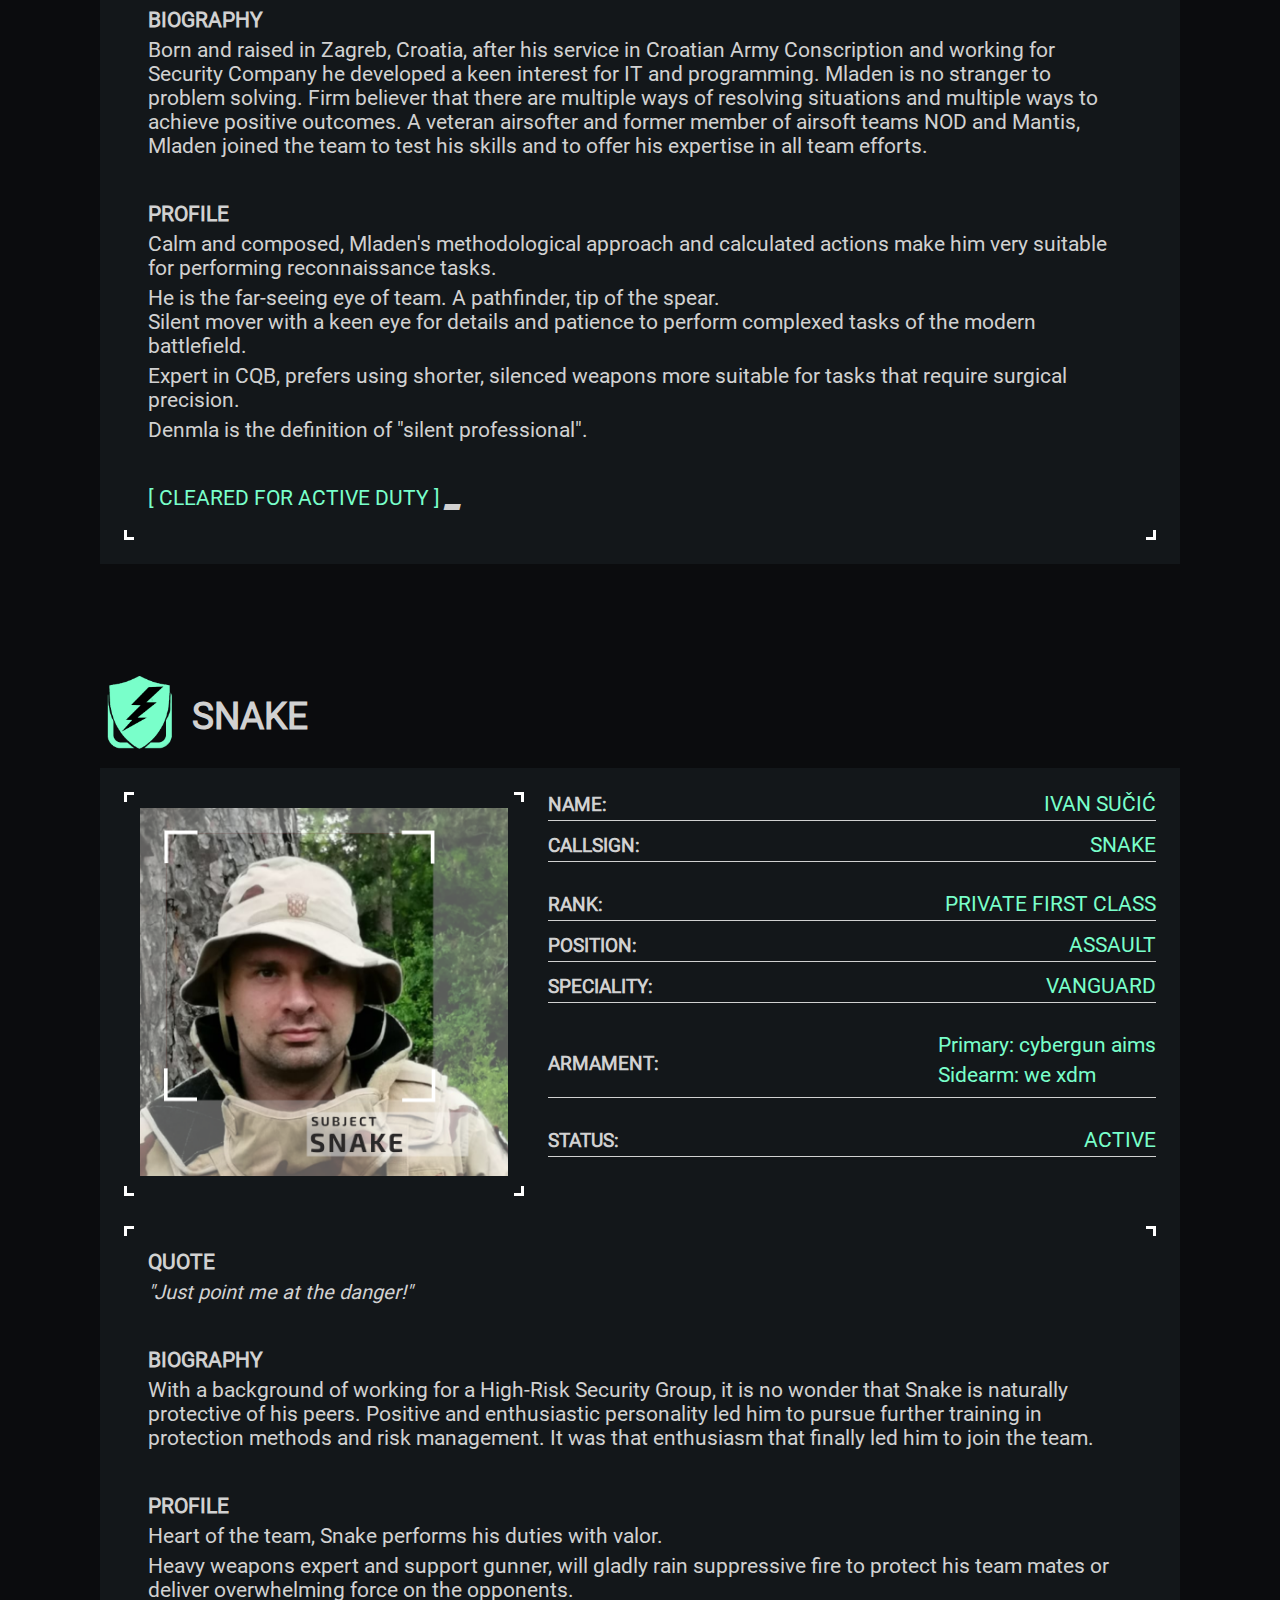
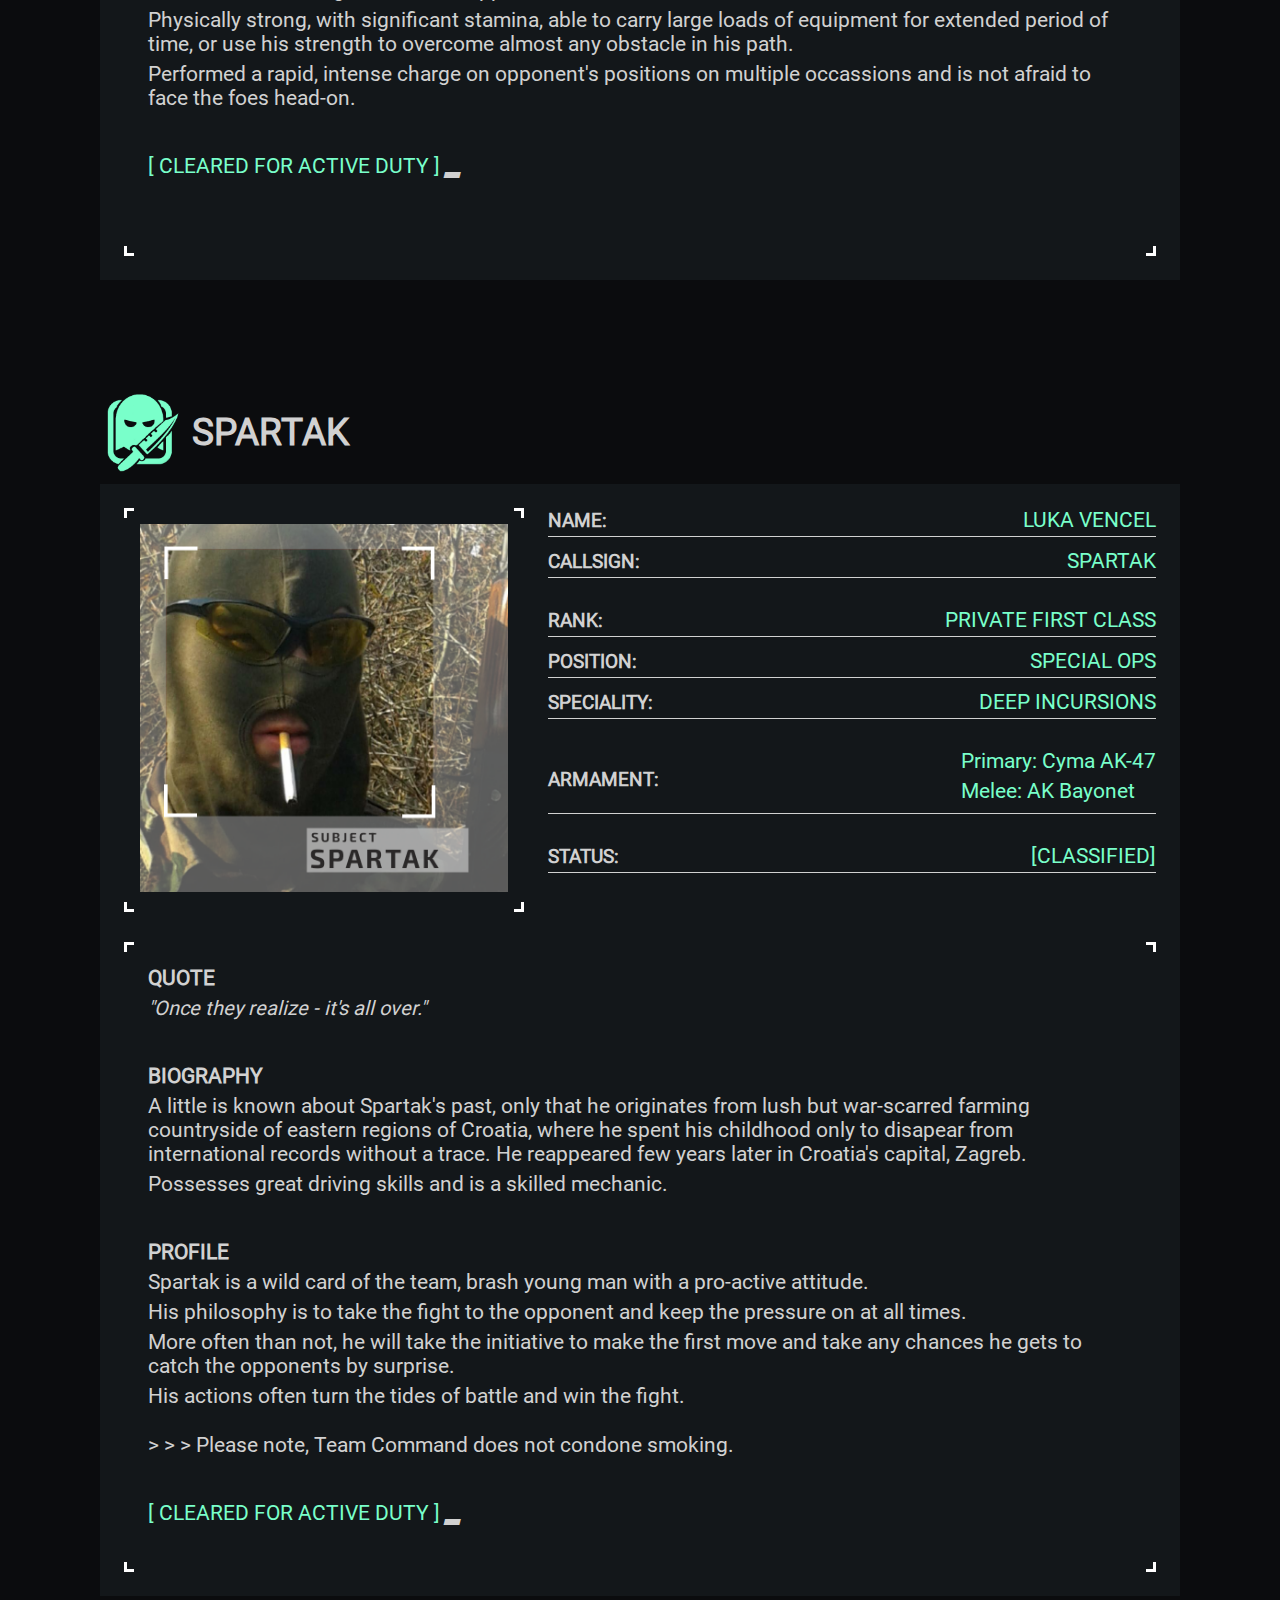
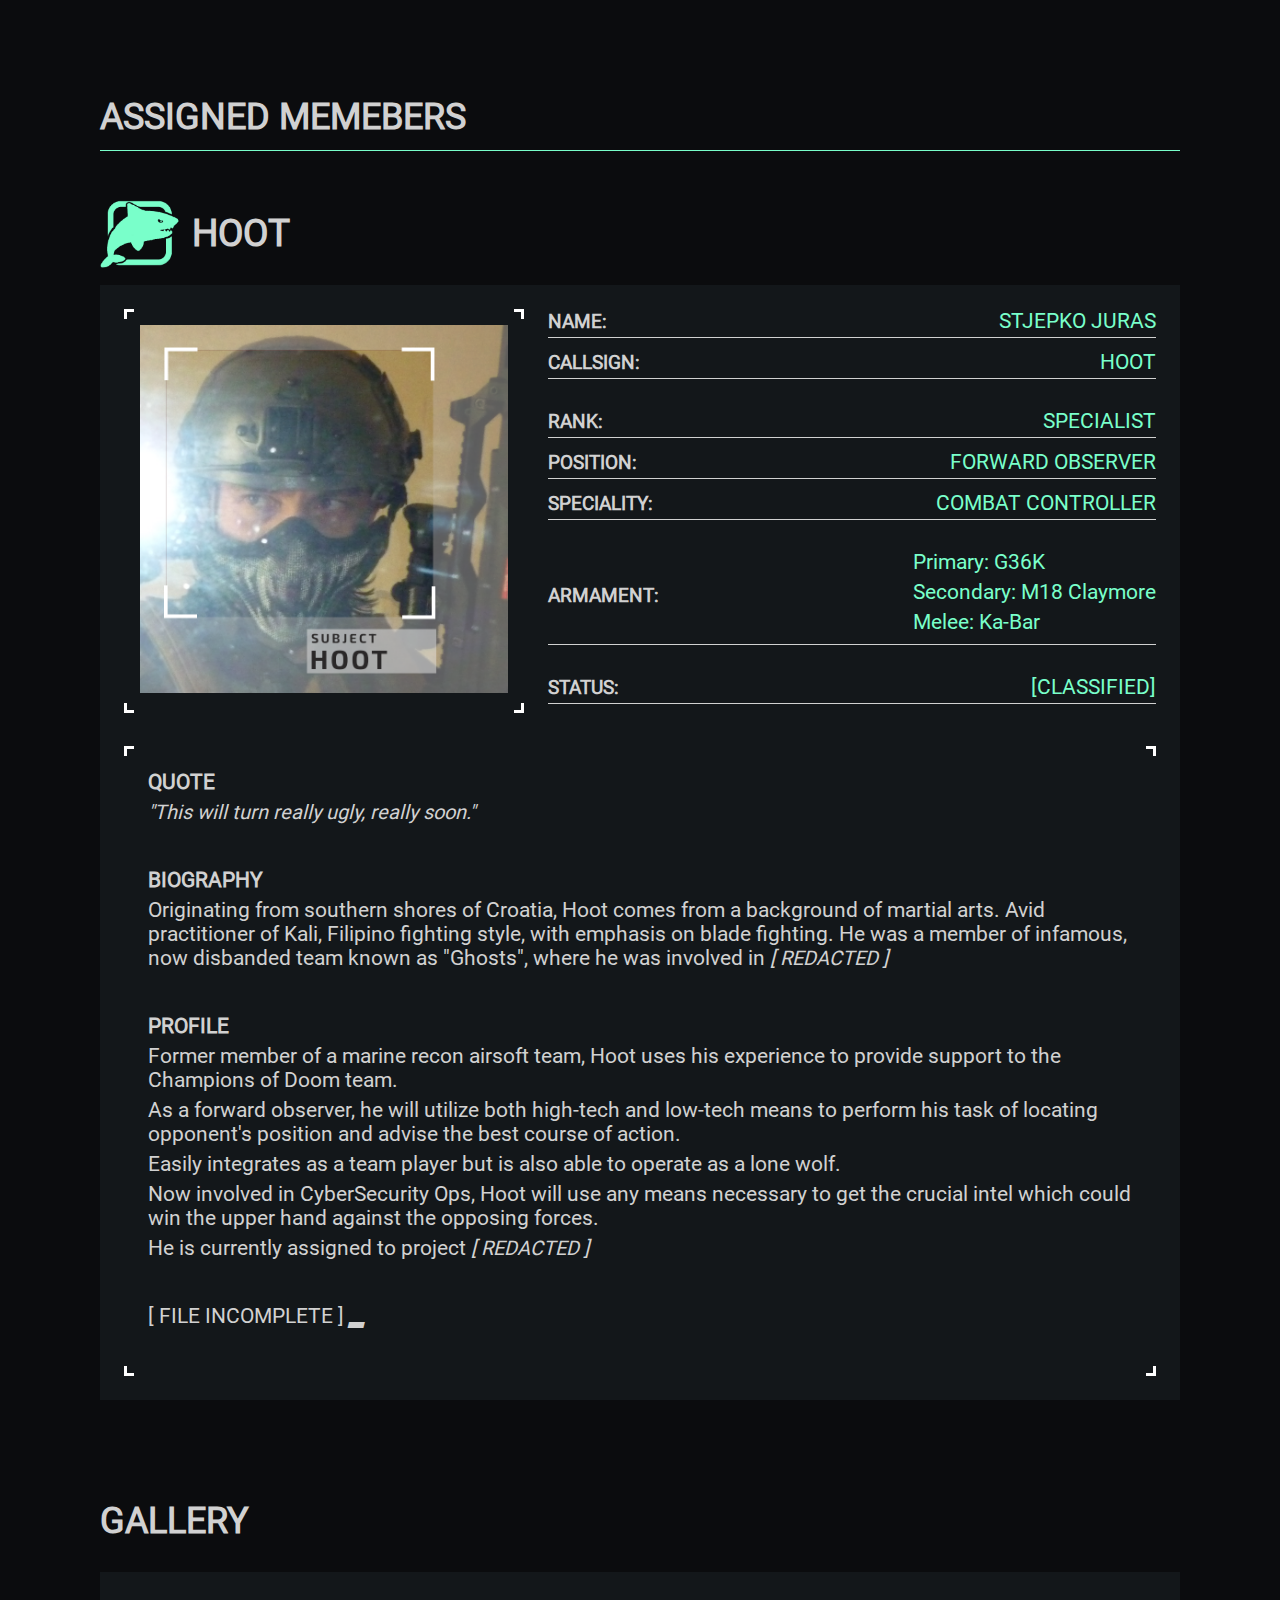
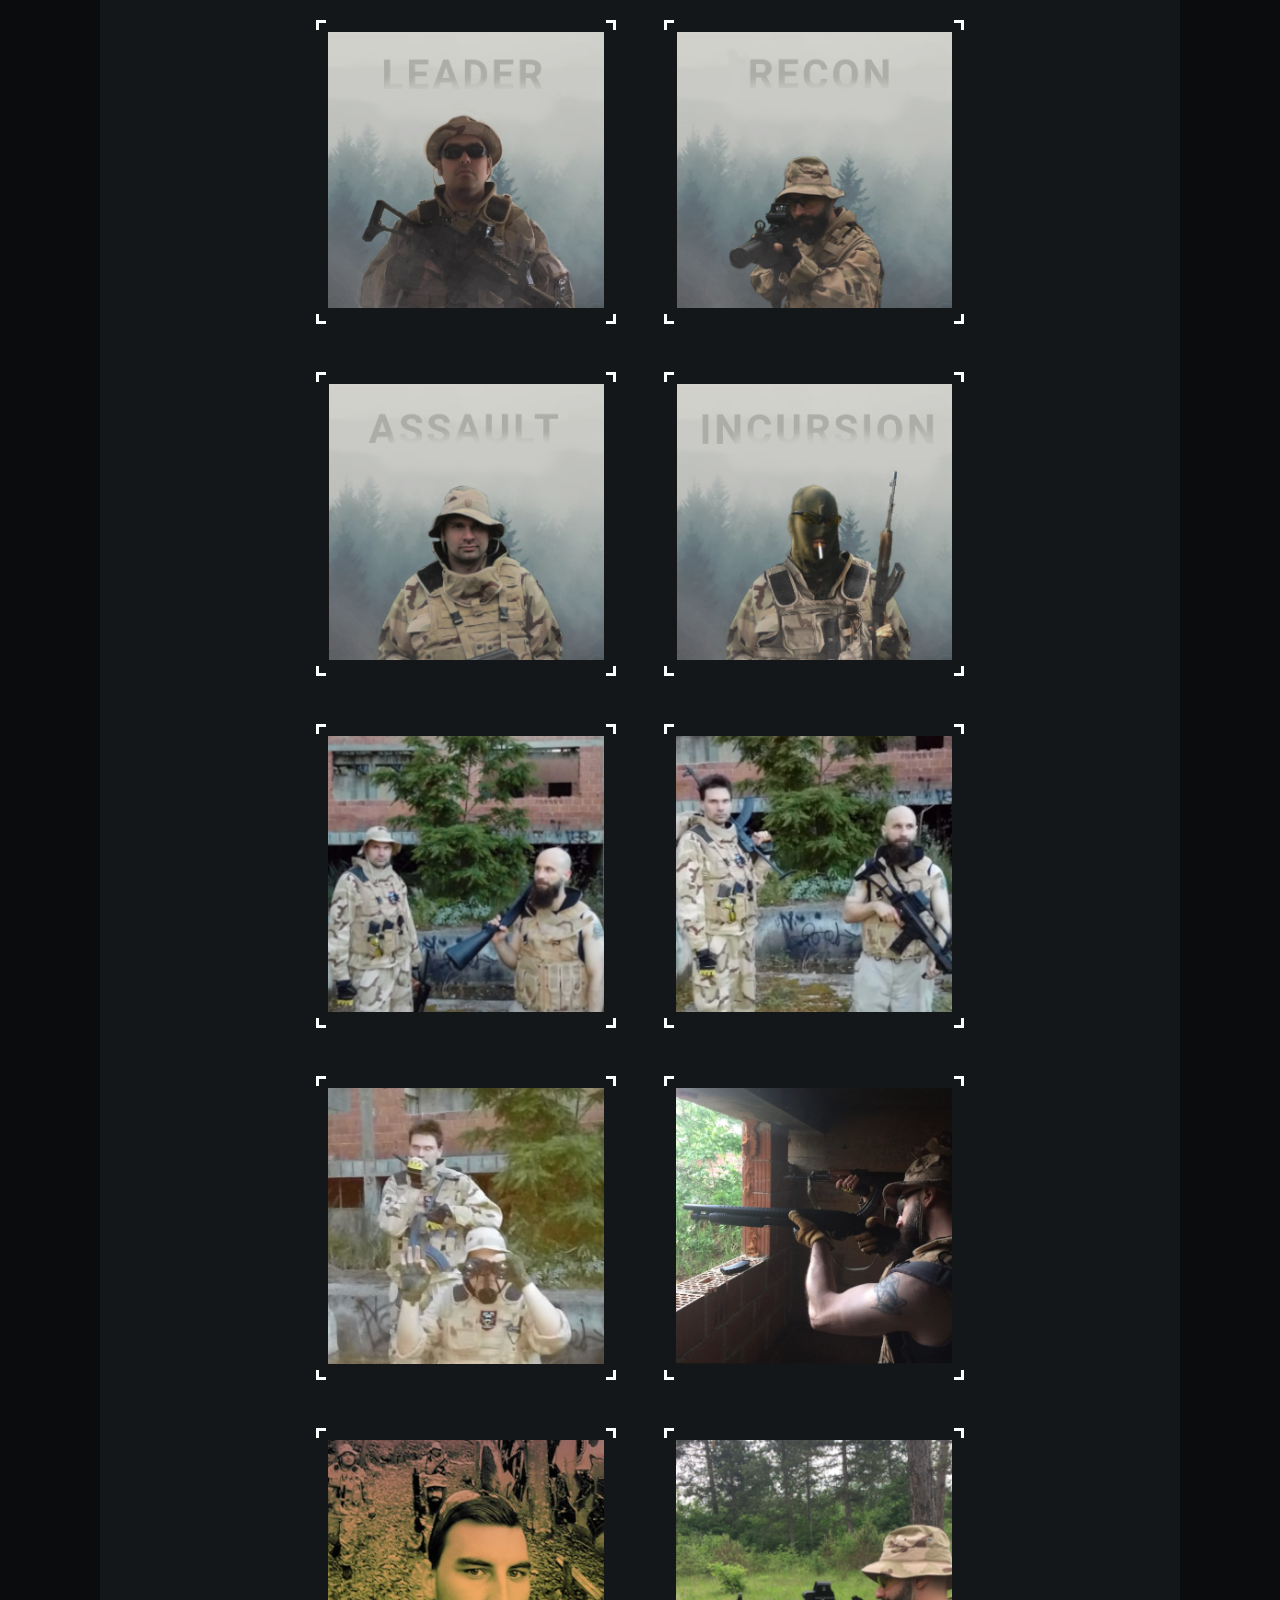
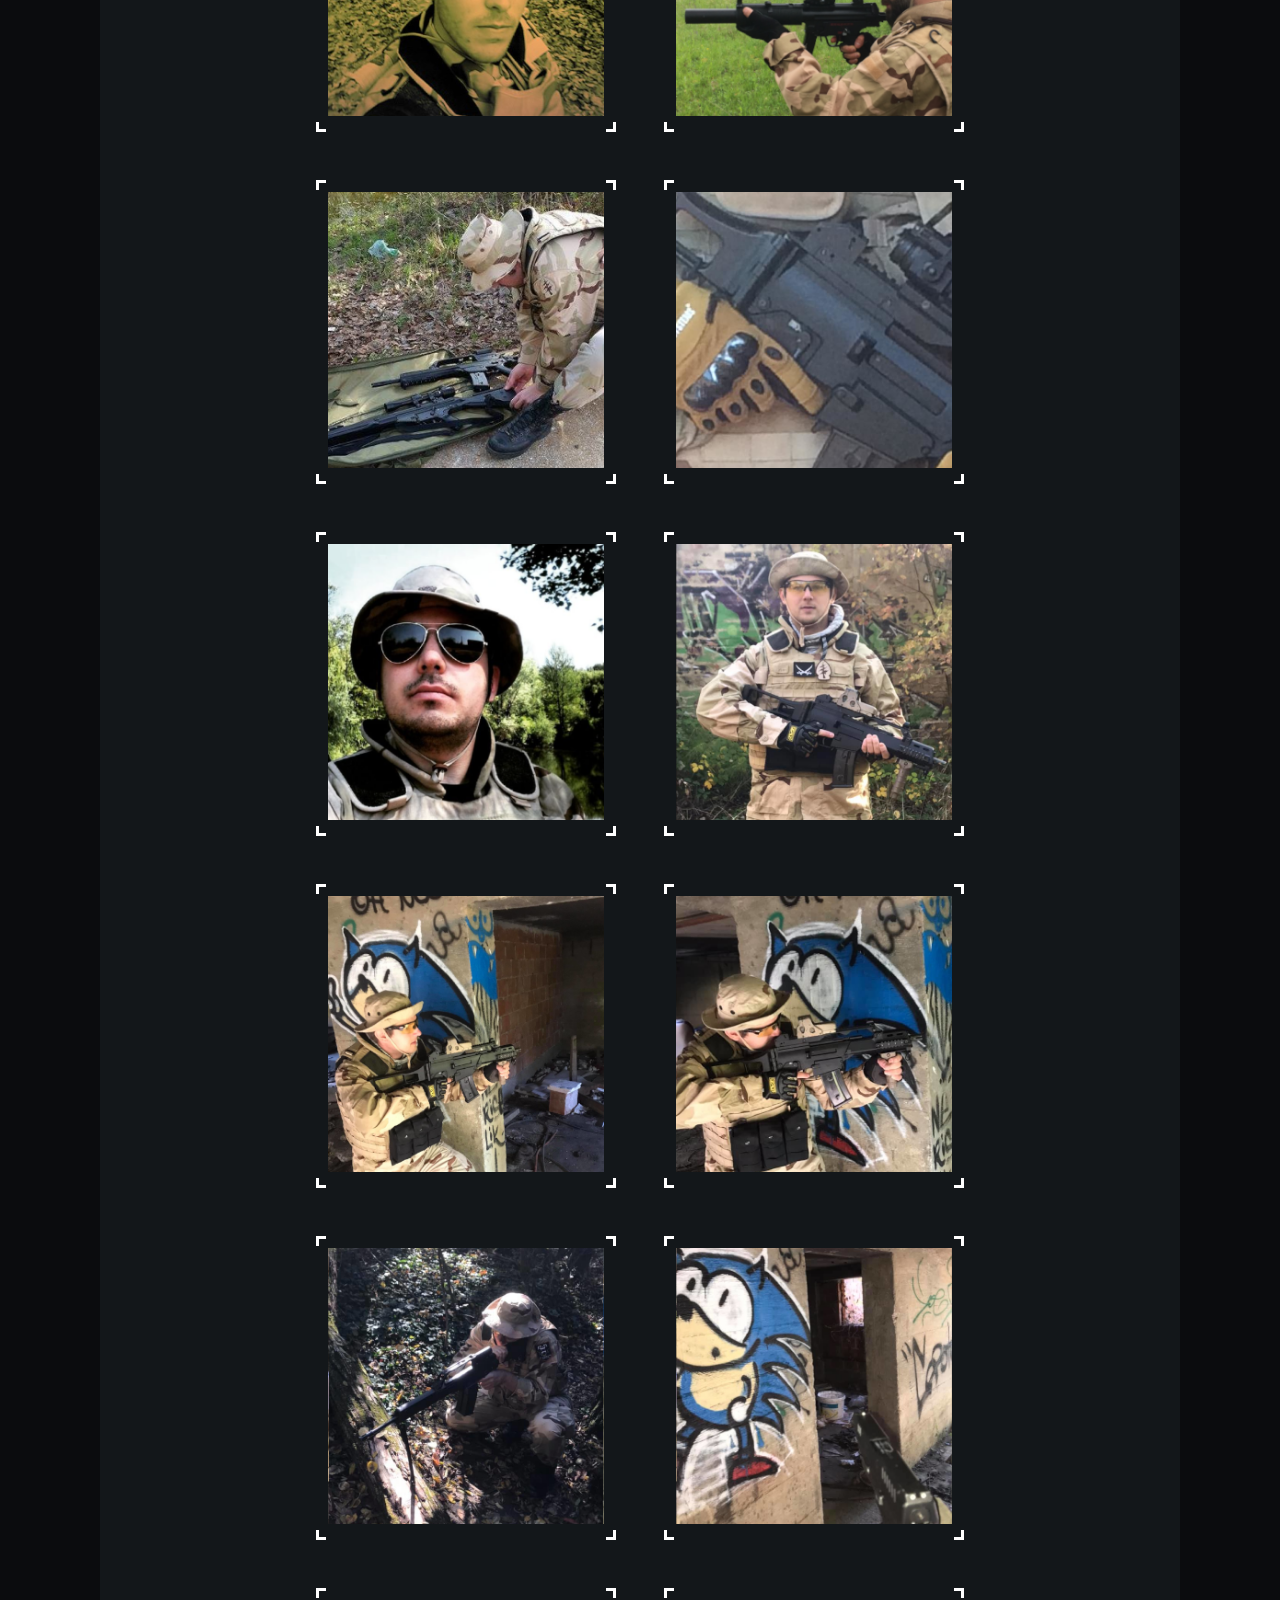
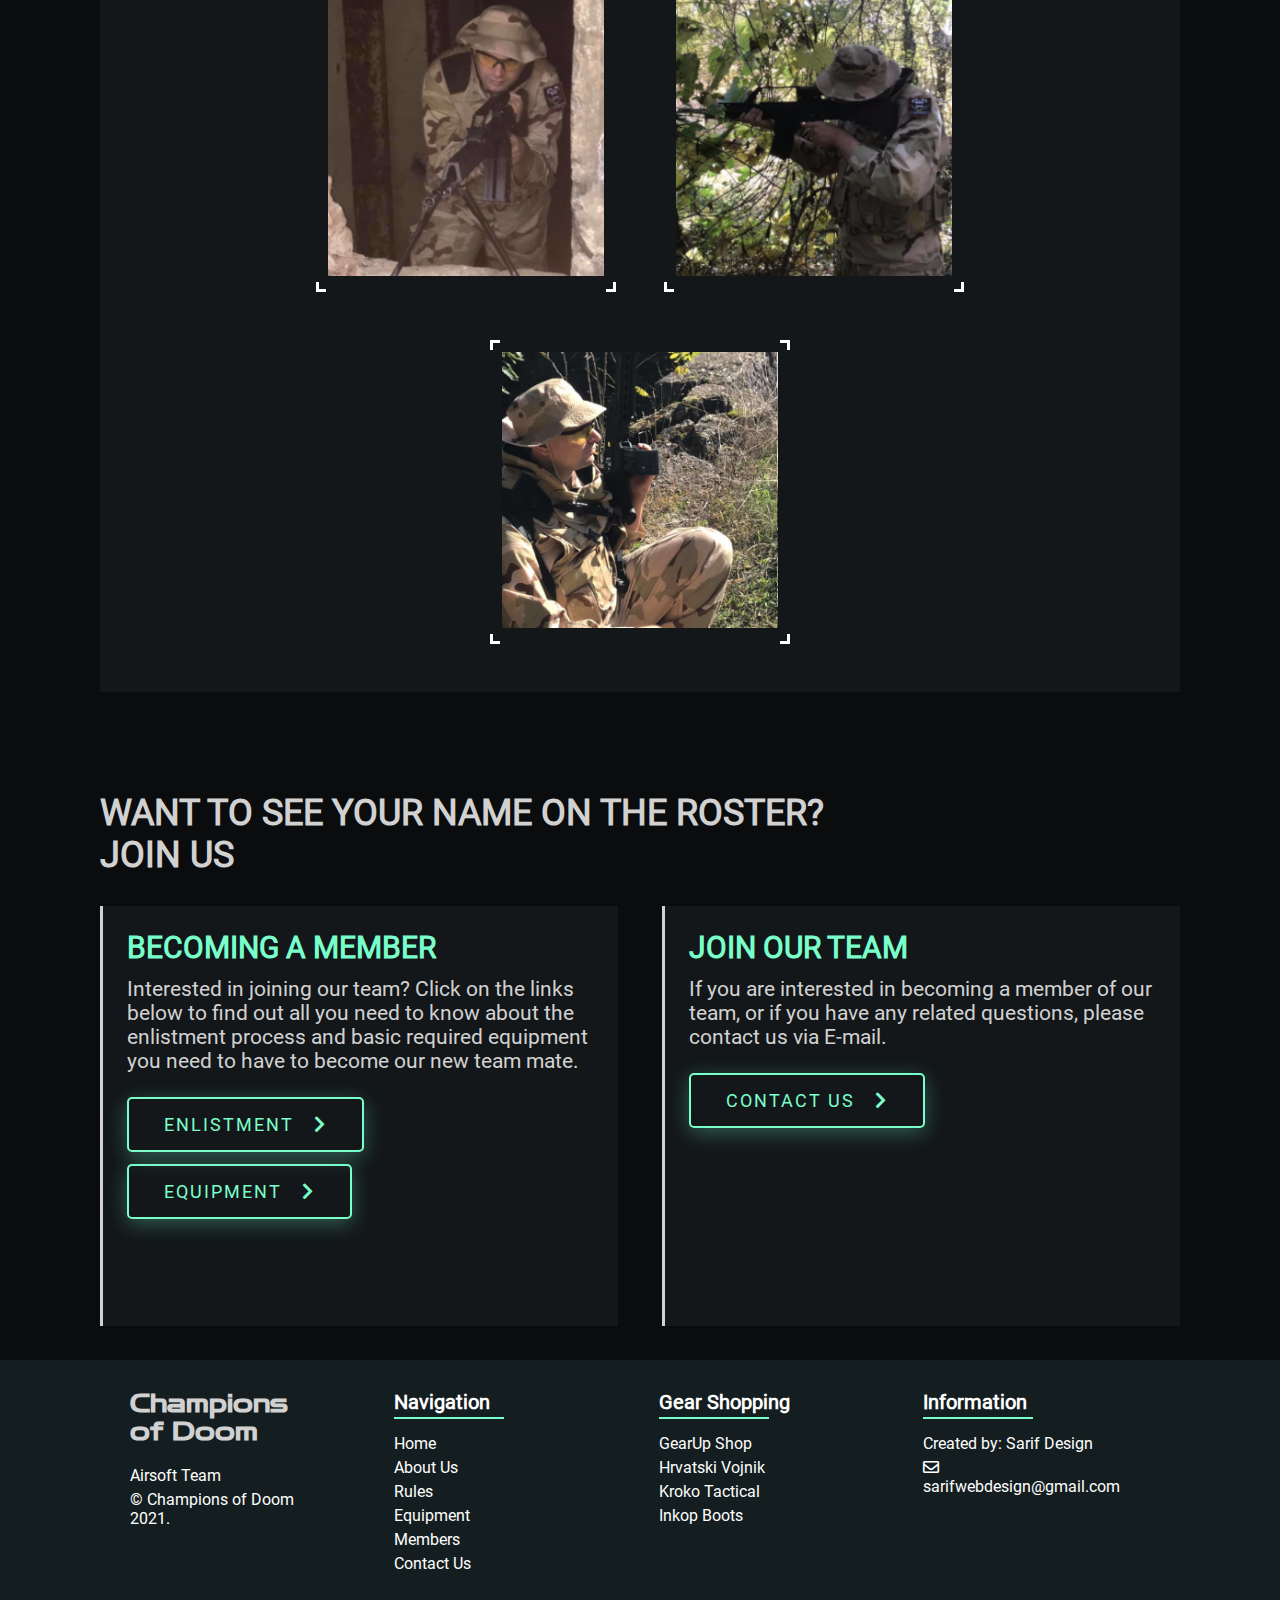
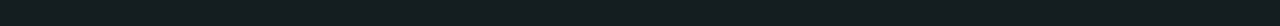
<file: members.html>
<!DOCTYPE html>
<html lang="en">
<head>
  <meta charset="utf-8">
  <meta name="description" content="Champions of Doom Airsoft Team Members. Meet the members of our team, learn more about each member.">
  <meta name="keywords" content="airosft, milsim, team, croatia, zagreb">
  <meta name="author" content="Sarif Design">
  <meta name="viewport" content="width=device-width, initial-scale=1.0">
  <meta http-equiv="X-UA-Compatible" content="ie=edge">
  <script src="js/main.js" defer></script>
  <script src="js/smoothscrollpolyfills.min.js"></script>
  <link href="icons/css/all.css" rel="stylesheet">
  <link href="css/lightbox.css" rel="stylesheet" />
  <title>Members | Champions of Doom Airsoft Team Members.</title>
  <link rel="shortcut icon" type="image/jpg" href="img/favicon.png"/>
  <link rel="stylesheet" href="css/style.css">
</head>
<body>

<!-- header -->
<div class="header">
  <div class="header-container">
    <div class="header-left">
      <a href="index.html">
        <div class="logo">Champions of Doom</div>
      </a>
    </div>
    <div class="header-right">
      <div class="toggle" onclick="toggleMenu();"></div>
    </div>
  </div>
</div>
<!-- header END -->

<!-- page-intro-section -->
<div class="page-intro">
  <div class="container">
    <div class="page-intro-container">
      <div class="top left"></div>
      <div class="top right"></div>
      <div class="bottom right"></div>
      <div class="bottom left"></div>

      <div class="page-intro-detail">
        <span>downloading profiles</span>
      </div>

      <div class="page-intro-detail-2">
        <span> + +  </span>
      </div>

      <div class="page-title">
        <div class="top left"></div>
        <div class="top right"></div>
        <div class="bottom right"></div>
        <div class="bottom left"></div>
        <h1><i class="fas fa-id-badge mr-12"></i>our members</h1>
        <h2>meet us</h2>
      </div>
    </div>
  </div>
</div>
<!-- page-intro-section END -->

<!-- scroll up button -->
<button class="" id="btnScrollTop">
  <i class="fas fa-chevron-up"></i>
</button>
<!-- scroll up button END -->

<section>
  <div class="container">
    <div class="section-container">
      <div class="section-box section-box-border">
        <h4>Here we are</h4>
        <p class="mb-12">
          Meet the members of our team in the Team Roster where you can view our files,
          positions we hold within the team, armament and speciality of each of our members.
        </p>
        <p class="mb-24">
          Assigned Memebers is the list of the players that are temporarily assigned to our team as the backup.
        </p>
      </div>
      <div class="section-box">
        <h5>Team Roster</h5>
        <div class="links-down">
          <ul>
            <li><a href="#warchief" class="drop-links"><i class="fas fa-chevron-down mr-12"></i>Warchief</a></li>
            <li><a href="#mladen" class="drop-links"><i class="fas fa-chevron-down mr-12"></i>Denmla Grozni</a></li>
            <li><a href="#snake" class="drop-links"><i class="fas fa-chevron-down mr-12"></i>Snake</a></li>
            <li><a href="#spartak" class="drop-links"><i class="fas fa-chevron-down mr-12"></i>Spartak</a></li>
          </ul>
        </div>
        <h5>Assigned Members</h5>
        <div class="links-down">
          <ul>
            <li><a href="#hoot" class="drop-links"><i class="fas fa-chevron-down mr-12"></i>Hoot</a></li>
          </ul>
        </div>
      </div>
    </div>
  </div>
</section>

<section id="warchief">
  <div class="container">
    <h3 class="section-title border-green">Team Roster</h3>
    <div class="file-container">
      <div class="profile-title">
        <div class="profile-title-icon">
          <img src="img/warchiefIcon.png" alt="character icon warchief" />
        </div>
        <h4>Warchief</h4>
      </div>
      <div class="file-character-container">
        <div class="file-upper">
          <div class="file-img-box">
            <div class="top left"></div>
            <div class="top right"></div>
            <div class="bottom right"></div>
            <div class="bottom left"></div>
            <img src="img/warchief.png" alt="warchief" />
          </div>
          <div class="file-stats-box">
            <div class="stats stats-1">
              <h5>Name:</h5><p>Ludwig Radić</p>
            </div>
            <div class="stats stats-2">
              <h5>Callsign:</h5><p>Warchief</p>
            </div>
            <div class="stats stats-1">
              <h5>Rank:</h5><p>lieutenant</p>
            </div>
            <div class="stats stats-1">
              <h5>Position:</h5><p>Team Leader</p>
            </div>
            <div class="stats stats-2">
              <h5>Speciality:</h5><p class="shorten">battlefield situation assessment</p>
            </div>
            <div class="stats stats-2">
              <h5>Armament:</h5>
              <ul class="shorten">
                <li>Primary: real sword type 56-1</li>
                <li>Sidearm: we xdm</li>
              </ul>
            </div>
            <div class="stats stats-1">
              <h5>Status:</h5><p>ACTIVE</p>
            </div>
          </div>
        </div>
        <div class="file-lower">
          <div class="top left"></div>
          <div class="top right"></div>
          <div class="bottom right"></div>
          <div class="bottom left"></div>
          <h4>QUOTE</h4>
          <p><span>"Lead by example and the mountains will move."</span></p>
          <br /><br />
          <h4>BIOGRAPHY</h4>
          <p>
            Through his international upbringing he became fluent in French and Spanish, learned to become independent
            from the early age.<br /> Upon repatriation he discovered his new found patroitism.
            Warchief gathered his like-minded friends and formed the team in desire to take on a new challenge but also
            to form a team which will promote and cherish Croatian military doctrine and history.
          </p>
          <br /><br />
          <h4>PROFILE</h4>
          <p>
            Founder and team leader of Champions of Doom.
          </p>
          <p>
            Warchief commands his team with precision and resolve, meticulously planning every action his team is about to perform.
          </p>
          <p>
            Being aware that formulaic approach can lead to predictability, Warchief leaves the doors open for
            on-the-spot decision making and adaptation to the current flow of events.
          </p>
          <p>
            His speciality is battlefield situation assessment and military intelligence, adapting quickly to everchanging dynamics of the airsoft battlefields and
            leading his men to victory.
          </p>
          <br /><br />
          <p class="cleared">[ CLEARED FOR ACTIVE DUTY ] <span class="cursor-bar-blink">&#9602;</span></p>
        </div>
      </div>
    </div>
  </div>
</section>

<section id="mladen">
  <div class="container">
    <div class="profile-title">
      <div class="profile-title-icon">
        <img src="img/denmlaIcon.png" alt="character icon denmla grozni" />
      </div>
      <h4>Denmla</h4>
    </div>
    <div class="file-container">
      <div class="file-character-container">
        <div class="file-upper">
          <div class="file-img-box">
            <div class="top left"></div>
            <div class="top right"></div>
            <div class="bottom right"></div>
            <div class="bottom left"></div>
            <img src="img/denmla.png" alt="denmla grozni" />
          </div>
          <div class="file-stats-box">
            <div class="stats stats-1">
              <h5>Name:</h5><p>Mladen Matošić</p>
            </div>
            <div class="stats stats-2">
              <h5>Callsign:</h5><p>Denmla Grozni</p>
            </div>
            <div class="stats stats-1">
              <h5>Rank:</h5><p>Sergeant</p>
            </div>
            <div class="stats stats-1">
              <h5>Position:</h5><p>Reconnaissance</p>
            </div>
            <div class="stats stats-2">
              <h5>Speciality:</h5><p>CQB</p>
            </div>
            <div class="stats stats-2">
              <h5>Armament:</h5>
              <ul class="shorten">
                <li>Primary: cyma h&k mp5</li>
              </ul>
            </div>
            <div class="stats stats-1">
              <h5>Status:</h5><p>ACTIVE</p>
            </div>
          </div>
        </div>
        <div class="file-lower">
          <div class="top left"></div>
          <div class="top right"></div>
          <div class="bottom right"></div>
          <div class="bottom left"></div>
          <h4>QUOTE</h4>
          <p><span>"Survival requires many layers of cunning."</span></p>
          <br /><br />
          <h4>BIOGRAPHY</h4>
          <p>
            Born and raised in Zagreb, Croatia, after his service in Croatian Army Conscription and working for
            Security Company he developed a keen interest for IT and programming. Mladen
            is no stranger to problem solving. Firm believer that there are multiple ways of resolving
            situations and multiple ways to achieve positive outcomes.
            A veteran airsofter and former member of airsoft teams NOD and Mantis,
            Mladen joined the team to test his
            skills and to offer his expertise in all team efforts.
          </p>
          <br /><br />
          <h4>PROFILE</h4>
          <p>
            Calm and composed, Mladen's methodological approach and calculated actions
            make him very suitable for performing reconnaissance tasks.
          </p>
          <p>
            He is the far-seeing eye of team. A pathfinder, tip of the spear.<br />
            Silent mover with a keen eye for details and patience to perform
            complexed tasks of the modern battlefield.
          </p>
          <p>
            Expert in CQB, prefers using shorter, silenced weapons more suitable for tasks that require surgical precision.
          </p>
          <p>
            Denmla is the definition of "silent professional".
          </p>
          <br /><br />
          <p class="cleared">[ CLEARED FOR ACTIVE DUTY ] <span class="cursor-bar-blink">&#9602;</span></p>
        </div>
      </div>
    </div>
  </div>
</section>

<section id="snake">
  <div class="container">
    <div class="profile-title">
      <div class="profile-title-icon">
        <img src="img/snakeIcon.png" alt="character icon snake" />
      </div>
      <h4>Snake</h4>
    </div>
    <div class="file-container">
      <div class="file-character-container">
        <div class="file-upper">
          <div class="file-img-box">
            <div class="top left"></div>
            <div class="top right"></div>
            <div class="bottom right"></div>
            <div class="bottom left"></div>
            <img src="img/snake.png" alt="snake" />
          </div>
          <div class="file-stats-box">
            <div class="stats stats-1">
              <h5>Name:</h5><p>Ivan Sučić</p>
            </div>
            <div class="stats stats-2">
              <h5>Callsign:</h5><p>Snake</p>
            </div>
            <div class="stats stats-1">
              <h5>Rank:</h5><p>private first Class</p>
            </div>
            <div class="stats stats-1">
              <h5>Position:</h5><p>assault</p>
            </div>
            <div class="stats stats-2">
              <h5>Speciality:</h5><p>Vanguard</p>
            </div>
            <div class="stats stats-2">
              <h5>Armament:</h5>
              <ul class="shorten">
                <li>Primary: cybergun aims</li>
                <li>Sidearm: we xdm</li>
              </ul>
            </div>
            <div class="stats stats-1">
              <h5>Status:</h5><p>ACTIVE</p>
            </div>
          </div>
        </div>
        <div class="file-lower">
          <div class="top left"></div>
          <div class="top right"></div>
          <div class="bottom right"></div>
          <div class="bottom left"></div>
          <h4>QUOTE</h4>
          <p><span>"Just point me at the danger!"</span></p>
          <br /><br />
          <h4>BIOGRAPHY</h4>
          <p>
            With a background of working for a High-Risk Security Group, it is no wonder that Snake
            is naturally protective of his peers. Positive and enthusiastic personality led him to pursue further
            training in protection methods and risk management.
            It was that enthusiasm that finally led him to join the team.
          </p>
          <br /><br />
          <h4>PROFILE</h4>
          <p>
            Heart of the team, Snake performs his duties with valor.
          </p>
          <p>
            Heavy weapons expert and support gunner, will gladly rain suppressive fire to protect his team mates or
            deliver overwhelming force on the opponents.
          </p>
          <p>
            Physically strong, with significant stamina, able to carry large loads of equipment for extended period of time,
            or use his strength to overcome almost any obstacle in his path.
          </p>
          <p>
            Performed a rapid, intense charge on opponent's positions on multiple occassions and is not
            afraid to face the foes head-on.
          </p>
          <br /><br />
          <p class="cleared">[ CLEARED FOR ACTIVE DUTY ] <span class="cursor-bar-blink">&#9602;</span></p>
        </div>
      </div>
    </div>
  </div>
</section>

<section id="spartak">
  <div class="container">
    <div class="profile-title">
      <div class="profile-title-icon">
        <img src="img/spartakIcon.png" alt="character icon spartak" />
      </div>
      <h4>Spartak</h4>
    </div>
    <div class="file-container">
      <div class="file-character-container">
        <div class="file-upper">
          <div class="file-img-box">
            <div class="top left"></div>
            <div class="top right"></div>
            <div class="bottom right"></div>
            <div class="bottom left"></div>
            <img src="img/spartak.png" alt="spartak" />
          </div>
          <div class="file-stats-box">
            <div class="stats stats-1">
              <h5>Name:</h5><p>Luka Vencel</p>
            </div>
            <div class="stats stats-2">
              <h5>Callsign:</h5><p>Spartak</p>
            </div>
            <div class="stats stats-1">
              <h5>Rank:</h5><p>Private First Class</p>
            </div>
            <div class="stats stats-1">
              <h5>Position:</h5><p>Special Ops</p>
            </div>
            <div class="stats stats-2">
              <h5>Speciality:</h5><p>Deep Incursions</p>
            </div>
            <div class="stats stats-2">
              <h5>Armament:</h5>
              <ul class="shorten">
                <li>Primary: Cyma AK-47</li>
                <li>Melee: AK Bayonet</li>
              </ul>
            </div>
            <div class="stats stats-1">
              <h5>Status:</h5><p>[CLASSIFIED]</p>
            </div>
          </div>
        </div>
        <div class="file-lower">
          <div class="top left"></div>
          <div class="top right"></div>
          <div class="bottom right"></div>
          <div class="bottom left"></div>
          <h4>QUOTE</h4>
          <p><span>"Once they realize - it's all over."</span></p>
          <br /><br />
          <h4>BIOGRAPHY</h4>
          <p>
            A little is known about Spartak's past, only that he originates from
            lush but war-scarred farming countryside of eastern regions of Croatia, where he spent his
            childhood only to disapear from international records without a trace. He reappeared few years later in
            Croatia's capital, Zagreb.
          </p>
          <p>
            Possesses great driving skills and is a skilled mechanic.
          </p>
          <br /><br />
          <h4>PROFILE</h4>
          <p>Spartak is a wild card of the team, brash young man with a pro-active attitude.</p>
          <p>His philosophy is to take the fight to the opponent and keep the pressure on at all times.</p>
          <p>More often than not, he will take the initiative to make the first move and take any chances he gets to catch the opponents by surprise.</p>
          <p>His actions often turn the tides of battle and win the fight.</p>
          <br />
          <p> > > > Please note, Team Command does not condone smoking.</p>
          <br /><br />
          <p class="cleared">[ CLEARED FOR ACTIVE DUTY ] <span class="cursor-bar-blink">&#9602;</span></p>
        </div>
      </div>
    </div>
  </div>
</section>

<section id="hoot">
  <div class="container">
    <h3 class="section-title border-green">Assigned memebers</h3>
    <div class="profile-title">
      <div class="profile-title-icon">
        <img src="img/hootIcon.png" alt="character icon hoot" />
      </div>
      <h4>Hoot</h4>
    </div>
    <div class="file-container">
      <div class="file-character-container">
        <div class="file-upper">
          <div class="file-img-box">
            <div class="top left"></div>
            <div class="top right"></div>
            <div class="bottom right"></div>
            <div class="bottom left"></div>
            <img src="img/hoot.png" alt="hoot" />
          </div>
          <div class="file-stats-box">
            <div class="stats stats-1">
              <h5>Name:</h5><p>Stjepko Juras</p>
            </div>
            <div class="stats stats-2">
              <h5>Callsign:</h5><p>Hoot</p>
            </div>
            <div class="stats stats-1">
              <h5>Rank:</h5><p>Specialist</p>
            </div>
            <div class="stats stats-1">
              <h5>Position:</h5><p class="shorten">Forward Observer</p>
            </div>
            <div class="stats stats-2">
              <h5>Speciality:</h5><p class="shorten">Combat Controller</p>
            </div>
            <div class="stats stats-2">
              <h5>Armament:</h5>
              <ul class="shorten">
                <li>Primary: G36K</li>
                <li>Secondary: M18 Claymore</li>
                <li>Melee: Ka-Bar</li>
              </ul>
            </div>
            <div class="stats stats-1">
              <h5>Status:</h5><p>[CLASSIFIED]</p>
            </div>
          </div>
        </div>
        <div class="file-lower">
          <div class="top left"></div>
          <div class="top right"></div>
          <div class="bottom right"></div>
          <div class="bottom left"></div>
          <h4>QUOTE</h4>
          <p><span>"This will turn really ugly, really soon."</span></p>
          <br /><br />
          <h4>BIOGRAPHY</h4>
          <p>
            Originating from southern shores of Croatia, Hoot comes from a background of martial arts. Avid
            practitioner of Kali, Filipino fighting style, with emphasis on blade fighting. He was a member of
            infamous, now disbanded team known as "Ghosts", where he was involved in <span class="cursor-bar-blink">[ REDACTED ]</span>
          </p>
          <br /><br />
          <h4>PROFILE</h4>
          <p>
            Former member of a marine recon airsoft team, Hoot uses his experience to provide support
            to the Champions of Doom team.
          </p>
          <p>
            As a forward observer, he will utilize both high-tech and low-tech means to perform his task of
            locating opponent's position and advise the best course of action.
          </p>
          <p>
            Easily integrates as a team player but is also able to operate as a lone wolf.
          </p>
          <p>
            Now involved in CyberSecurity Ops, Hoot will use any means necessary to get the crucial intel
            which could win the upper hand against the opposing forces.
          </p>
          <p>
            He is currently assigned to project <span class="cursor-bar-blink">[ REDACTED ]</span>
          </p>
          <br /><br />
          <p>[ FILE INCOMPLETE ] <span class="cursor-bar-blink">&#9602;</span></p>
        </div>
      </div>
    </div>
  </div>
</section>

<section id="gallery">
  <div class="container">
    <h3 class="section-title">Gallery</h3>
    <div class="gallery-container">
      <div class="gallery-box">
        <div class="top left"></div>
        <div class="top right"></div>
        <div class="bottom right"></div>
        <div class="bottom left"></div>
        <a href="gallery/presentation1.png" data-lightbox="gallery" data-title="Warchief"><img src="gallery/presentation1-small.png"></a>
      </div>
      <div class="gallery-box">
        <div class="top left"></div>
        <div class="top right"></div>
        <div class="bottom right"></div>
        <div class="bottom left"></div>
        <a href="gallery/presentation2.png" data-lightbox="gallery" data-title="Denmla Grozni"><img src="gallery/presentation2-small.png"></a>
      </div>
      <div class="gallery-box">
        <div class="top left"></div>
        <div class="top right"></div>
        <div class="bottom right"></div>
        <div class="bottom left"></div>
        <a href="gallery/presentation3.png" data-lightbox="gallery" data-title="Snake"><img src="gallery/presentation3-small.png"></a>
      </div>
      <div class="gallery-box">
        <div class="top left"></div>
        <div class="top right"></div>
        <div class="bottom right"></div>
        <div class="bottom left"></div>
        <a href="gallery/presentation4.png" data-lightbox="gallery" data-title="Spartak"><img src="gallery/presentation4-small.png"></a>
      </div>
      <div class="gallery-box">
        <div class="top left"></div>
        <div class="top right"></div>
        <div class="bottom right"></div>
        <div class="bottom left"></div>
        <a href="gallery/presentation5.jpg" data-lightbox="gallery" data-title="CQB training"><img src="gallery/presentation5-small.png"></a>
      </div>
      <div class="gallery-box">
        <div class="top left"></div>
        <div class="top right"></div>
        <div class="bottom right"></div>
        <div class="bottom left"></div>
        <a href="gallery/presentation6.jpg" data-lightbox="gallery" data-title="Ready to move out"><img src="gallery/presentation6-small.png"></a>
      </div>
      <div class="gallery-box">
        <div class="top left"></div>
        <div class="top right"></div>
        <div class="bottom right"></div>
        <div class="bottom left"></div>
        <a href="gallery/presentation7.jpg" data-lightbox="gallery" data-title="Recon mission"><img src="gallery/presentation7-small.png"></a>
      </div>
      <div class="gallery-box">
        <div class="top left"></div>
        <div class="top right"></div>
        <div class="bottom right"></div>
        <div class="bottom left"></div>
        <a href="gallery/presentation8.png" data-lightbox="gallery" data-title="Holding position"><img src="gallery/presentation8-small.png"></a>
      </div>
      <div class="gallery-box">
        <div class="top left"></div>
        <div class="top right"></div>
        <div class="bottom right"></div>
        <div class="bottom left"></div>
        <a href="gallery/presentation9.jpg" data-lightbox="gallery" data-title="Spartak"><img src="gallery/presentation9-small.png"></a>
      </div>
      <div class="gallery-box">
        <div class="top left"></div>
        <div class="top right"></div>
        <div class="bottom right"></div>
        <div class="bottom left"></div>
        <a href="gallery/presentation10.png" data-lightbox="gallery" data-title="Denmla Grozni"><img src="gallery/presentation10-small.png"></a>
      </div>
      <div class="gallery-box">
        <div class="top left"></div>
        <div class="top right"></div>
        <div class="bottom right"></div>
        <div class="bottom left"></div>
        <a href="gallery/presentation11.png" data-lightbox="gallery" data-title="Gear up!"><img src="gallery/presentation11-small.png"></a>
      </div>
      <div class="gallery-box">
        <div class="top left"></div>
        <div class="top right"></div>
        <div class="bottom right"></div>
        <div class="bottom left"></div>
        <a href="gallery/presentation12.png" data-lightbox="gallery" data-title="Ready to roll out"><img src="gallery/presentation12-small.png"></a>
      </div>
      <div class="gallery-box">
        <div class="top left"></div>
        <div class="top right"></div>
        <div class="bottom right"></div>
        <div class="bottom left"></div>
        <a href="gallery/presentation13.png" data-lightbox="gallery" data-title="Warchief"><img src="gallery/presentation13-small.png"></a>
      </div>
      <div class="gallery-box">
        <div class="top left"></div>
        <div class="top right"></div>
        <div class="bottom right"></div>
        <div class="bottom left"></div>
        <a href="gallery/presentation14.png" data-lightbox="gallery" data-title="Matija, our newest recruit"><img src="gallery/presentation14-small.png"></a>
      </div>
      <div class="gallery-box">
        <div class="top left"></div>
        <div class="top right"></div>
        <div class="bottom right"></div>
        <div class="bottom left"></div>
        <a href="gallery/presentation15.png" data-lightbox="gallery" data-title="Don't worry Sonic, we got you"><img src="gallery/presentation15-small.png"></a>
      </div>
      <div class="gallery-box">
        <div class="top left"></div>
        <div class="top right"></div>
        <div class="bottom right"></div>
        <div class="bottom left"></div>
        <a href="gallery/presentation16.png" data-lightbox="gallery" data-title="Matija in CQB training"><img src="gallery/presentation16-small.png"></a>
      </div>
      <div class="gallery-box">
        <div class="top left"></div>
        <div class="top right"></div>
        <div class="bottom right"></div>
        <div class="bottom left"></div>
        <a href="gallery/presentation17.png" data-lightbox="gallery" data-title="Snake in the woods, waiting"><img src="gallery/presentation17-small.png"></a>
      </div>
      <div class="gallery-box">
        <div class="top left"></div>
        <div class="top right"></div>
        <div class="bottom right"></div>
        <div class="bottom left"></div>
        <a href="gallery/presentation18.png" data-lightbox="gallery" data-title="FPS perspective in CQB"><img src="gallery/presentation18-small.png"></a>
      </div>
      <div class="gallery-box">
        <div class="top left"></div>
        <div class="top right"></div>
        <div class="bottom right"></div>
        <div class="bottom left"></div>
        <a href="gallery/presentation19.png" data-lightbox="gallery" data-title="Snake providing covering fire"><img src="gallery/presentation19-small.png"></a>
      </div>
      <div class="gallery-box">
        <div class="top left"></div>
        <div class="top right"></div>
        <div class="bottom right"></div>
        <div class="bottom left"></div>
        <a href="gallery/presentation20.png" data-lightbox="gallery" data-title="Snake sneaking in the woods"><img src="gallery/presentation20-small.png"></a>
      </div>
      <div class="gallery-box">
        <div class="top left"></div>
        <div class="top right"></div>
        <div class="bottom right"></div>
        <div class="bottom left"></div>
        <a href="gallery/presentation21.png" data-lightbox="gallery" data-title="Snake sneaking in the woods #2"><img src="gallery/presentation21-small.png"></a>
      </div>
    </div>
  </div>
</section>


<section>
  <div class="container">
    <h3 class="section-title">Want to see your name on the roster?<br /> Join us</h3>
    <div class="section-container mb-24">
      <div class="section-box section-box-border">
        <h4>Becoming a member</h4>
        <p class="mb-24">
          Interested in joining our team? Click on the links below to find out all
          you need to know about the enlistment process and basic required equipment you need
          to have to become our new team mate.
        </p>
        <a href="about.html#howtojoin" class="btn mr-12 margin-mobile">enlistment<i class="fas fa-chevron-right ml-20"></i></a>
        <a href="equipment.html" class="btn">Equipment<i class="fas fa-chevron-right ml-20"></i></a>
      </div>
      <div class="section-box section-box-border">
        <h4>Join our team</h4>
        <p class="mb-24">
          If you are interested in becoming a member of our team, or if you have any related questions, please contact
          us via E-mail.
        </p>
        <a href="contact.html" class="btn">Contact us<i class="fas fa-chevron-right ml-20"></i></a>
      </div>
    </div>
  </div>
</section>

<!-- footer -->
<footer>
  <div class="footer-content">
    <div class="footer-box">
      <a href="#">
        <h4>Champions of Doom</h4>
      </a>
      <p>Airsoft Team</p>
      <p>&copy; Champions of Doom 2021.</p>
    </div>
    <div class="footer-box">
      <h5>Navigation</h5>
      <ul>
        <li><a href="index.html">Home</a></li>
        <li><a href="about.html">About Us</a></li>
        <li><a href="rules.html">Rules</a></li>
        <li><a href="equipment.html">Equipment</a></li>
        <li><a href="#">Members</a></li>
        <li><a href="contact.html">Contact Us</a></li>
      </ul>
    </div>
    <div class="footer-box">
      <h5>Gear Shopping</h5>
      <ul>
        <li><a href="https://gearupshop.eu/" target="_blank">GearUp Shop</a></li>
        <li><a href="https://www.hrvatskivojnik.hr/" target="_blank">Hrvatski Vojnik</a></li>
        <li><a href="https://www.krokotactical.com/" target="_blank">Kroko Tactical</a></li>
        <li><a href="https://www.inkop.hr/" target="_blank">Inkop Boots</a></li>
      </ul>
    </div>
    <div class="footer-box">
      <h5>Information</h5>
      <p>Created by: Sarif Design</p>
      <p><i class="far fa-envelope mr-10"></i>sarifwebdesign@gmail.com</p>
    </div>
  </div>
</footer>
<!-- footer END -->

<div class="sidemenu">
  <ul>
    <li><a href="index.html" onclick="toggleMenu();">Home</a></li>
    <li><a href="about.html" onclick="toggleMenu();">About Us</a></li>
    <li><a href="rules.html" onclick="toggleMenu();">Rules</a></li>
    <li><a href="equipment.html" onclick="toggleMenu();">Equipment</a></li>
    <li><a href="#" onclick="toggleMenu();">Members</a></li>
    <li><a href="contact.html" onclick="toggleMenu();">Contact Us</a></li>
  </ul>
</div>

  <script src="js/smoothScroll.js"></script>
  <script src="js/lightbox-plus-jquery.js"></script>
  <script>
    lightbox.option({
      'alwaysShowNavOnTouchDevices': true
    })
</script>
</body>
</html>
</file>
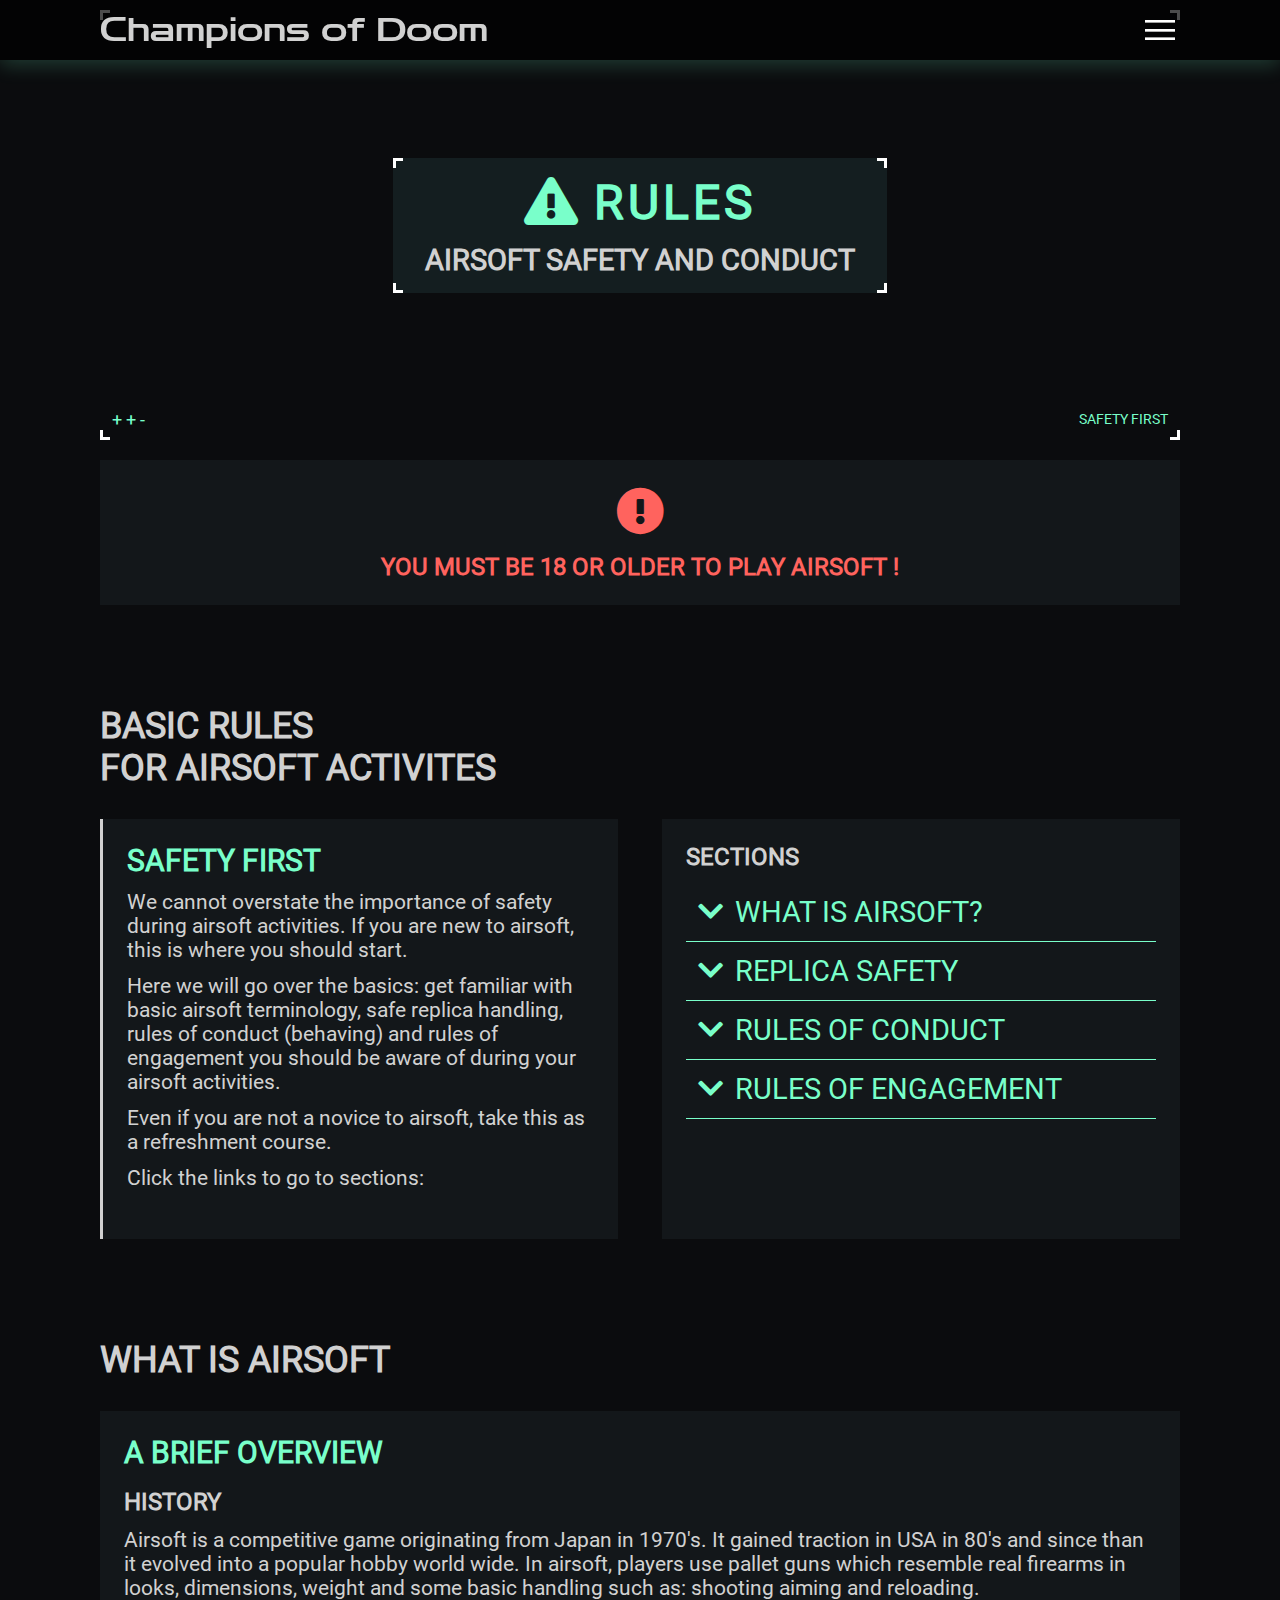
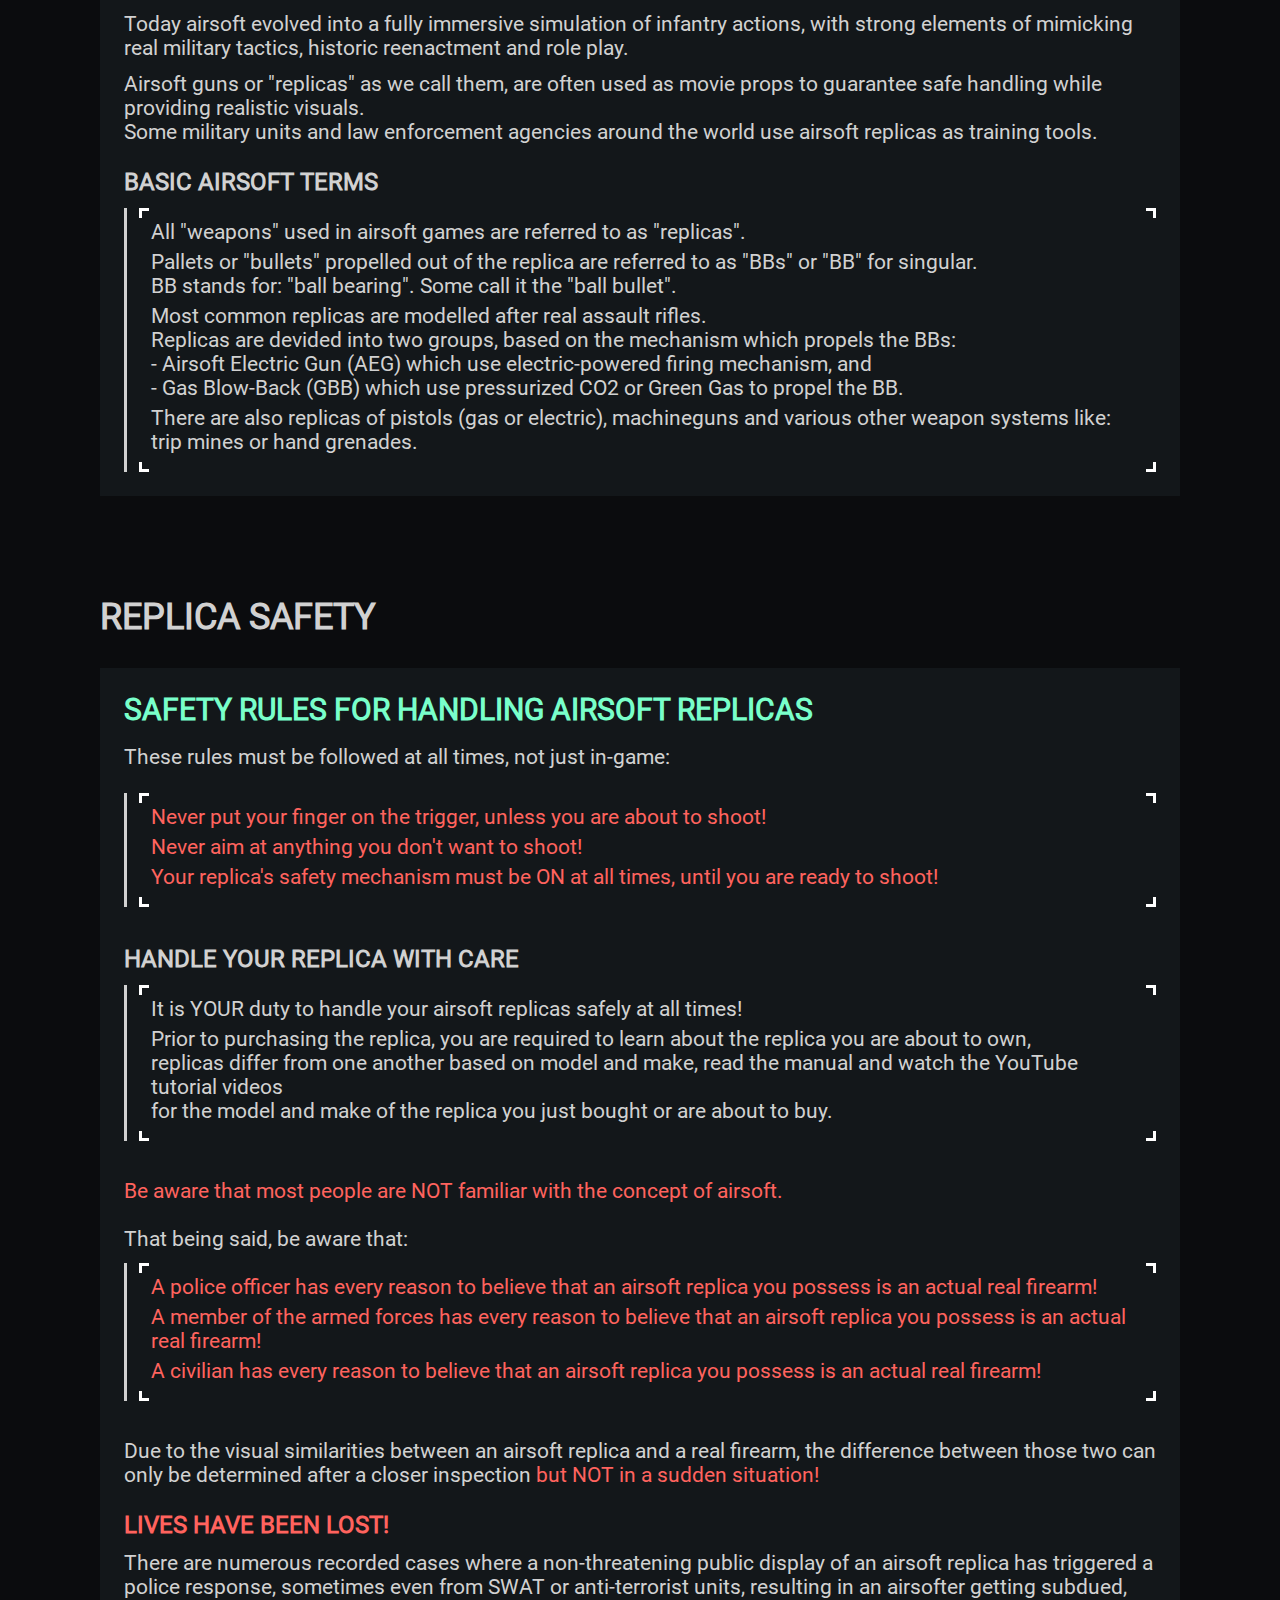
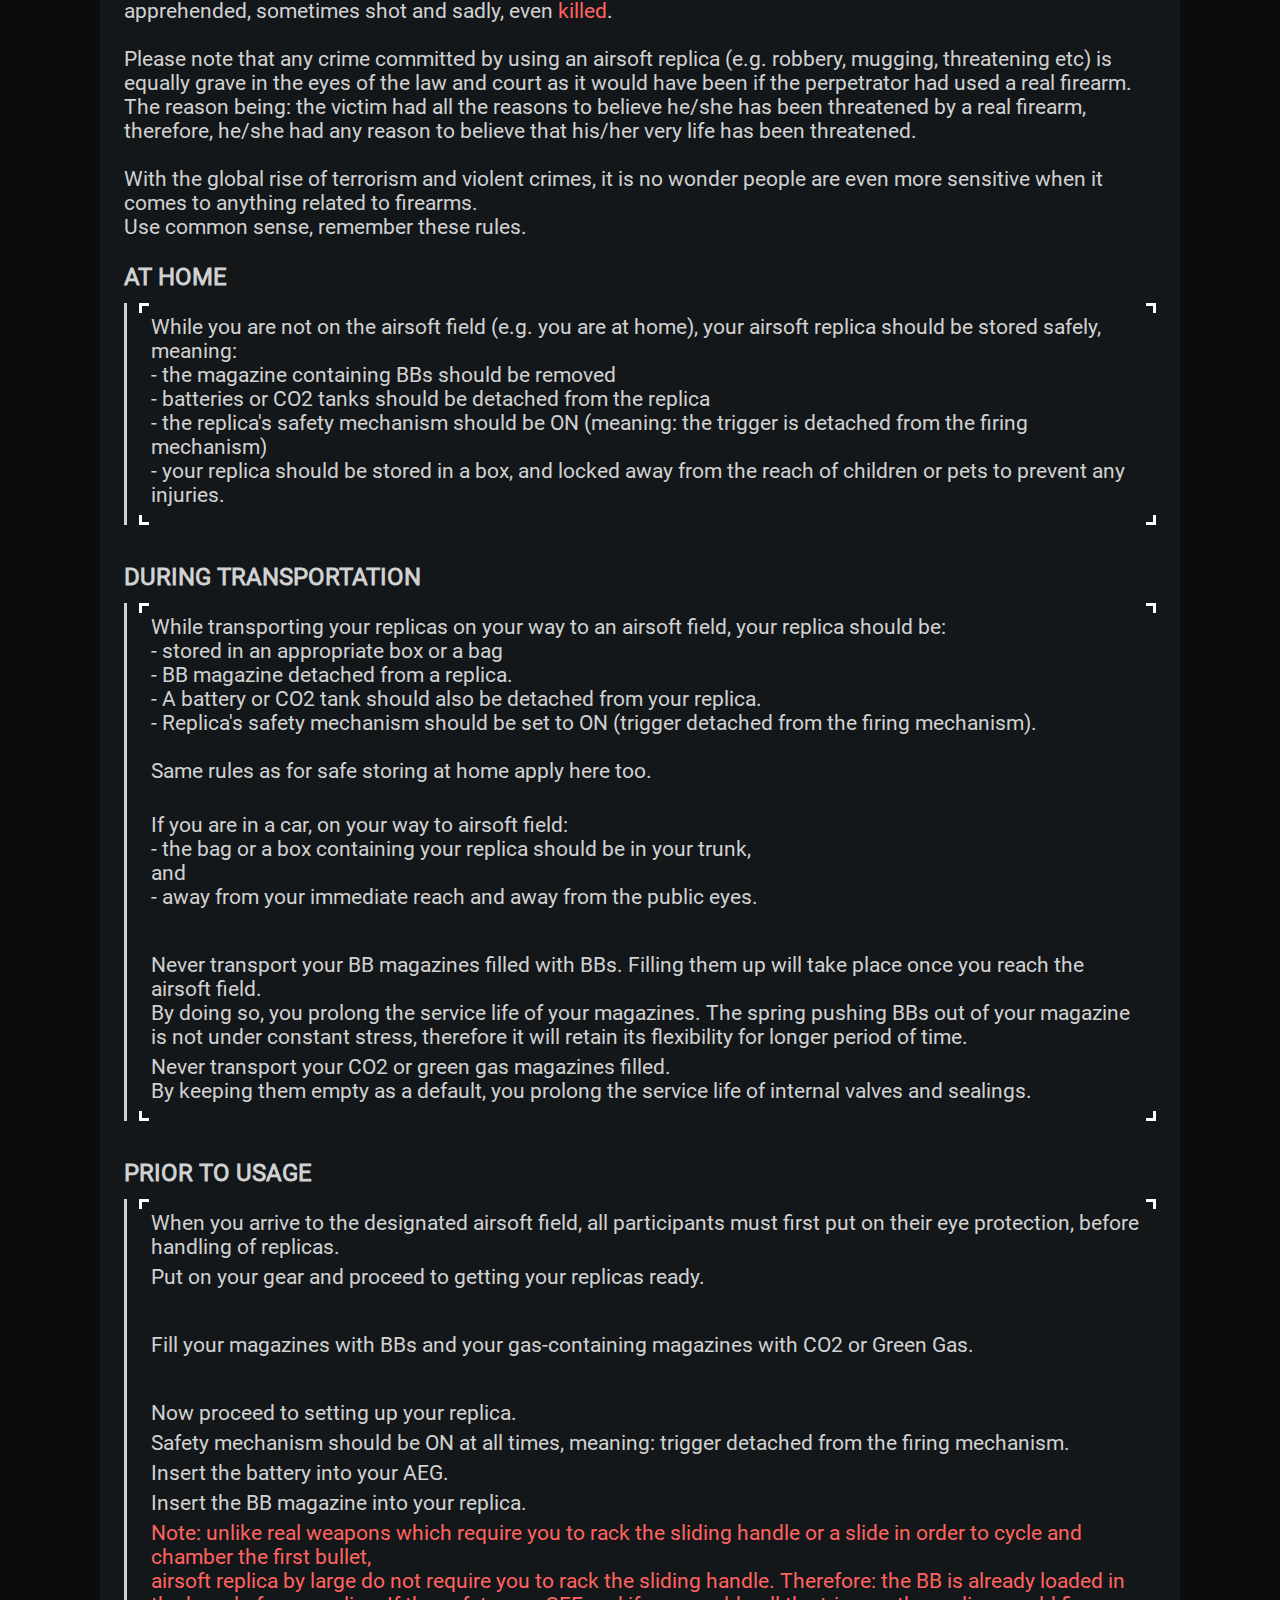
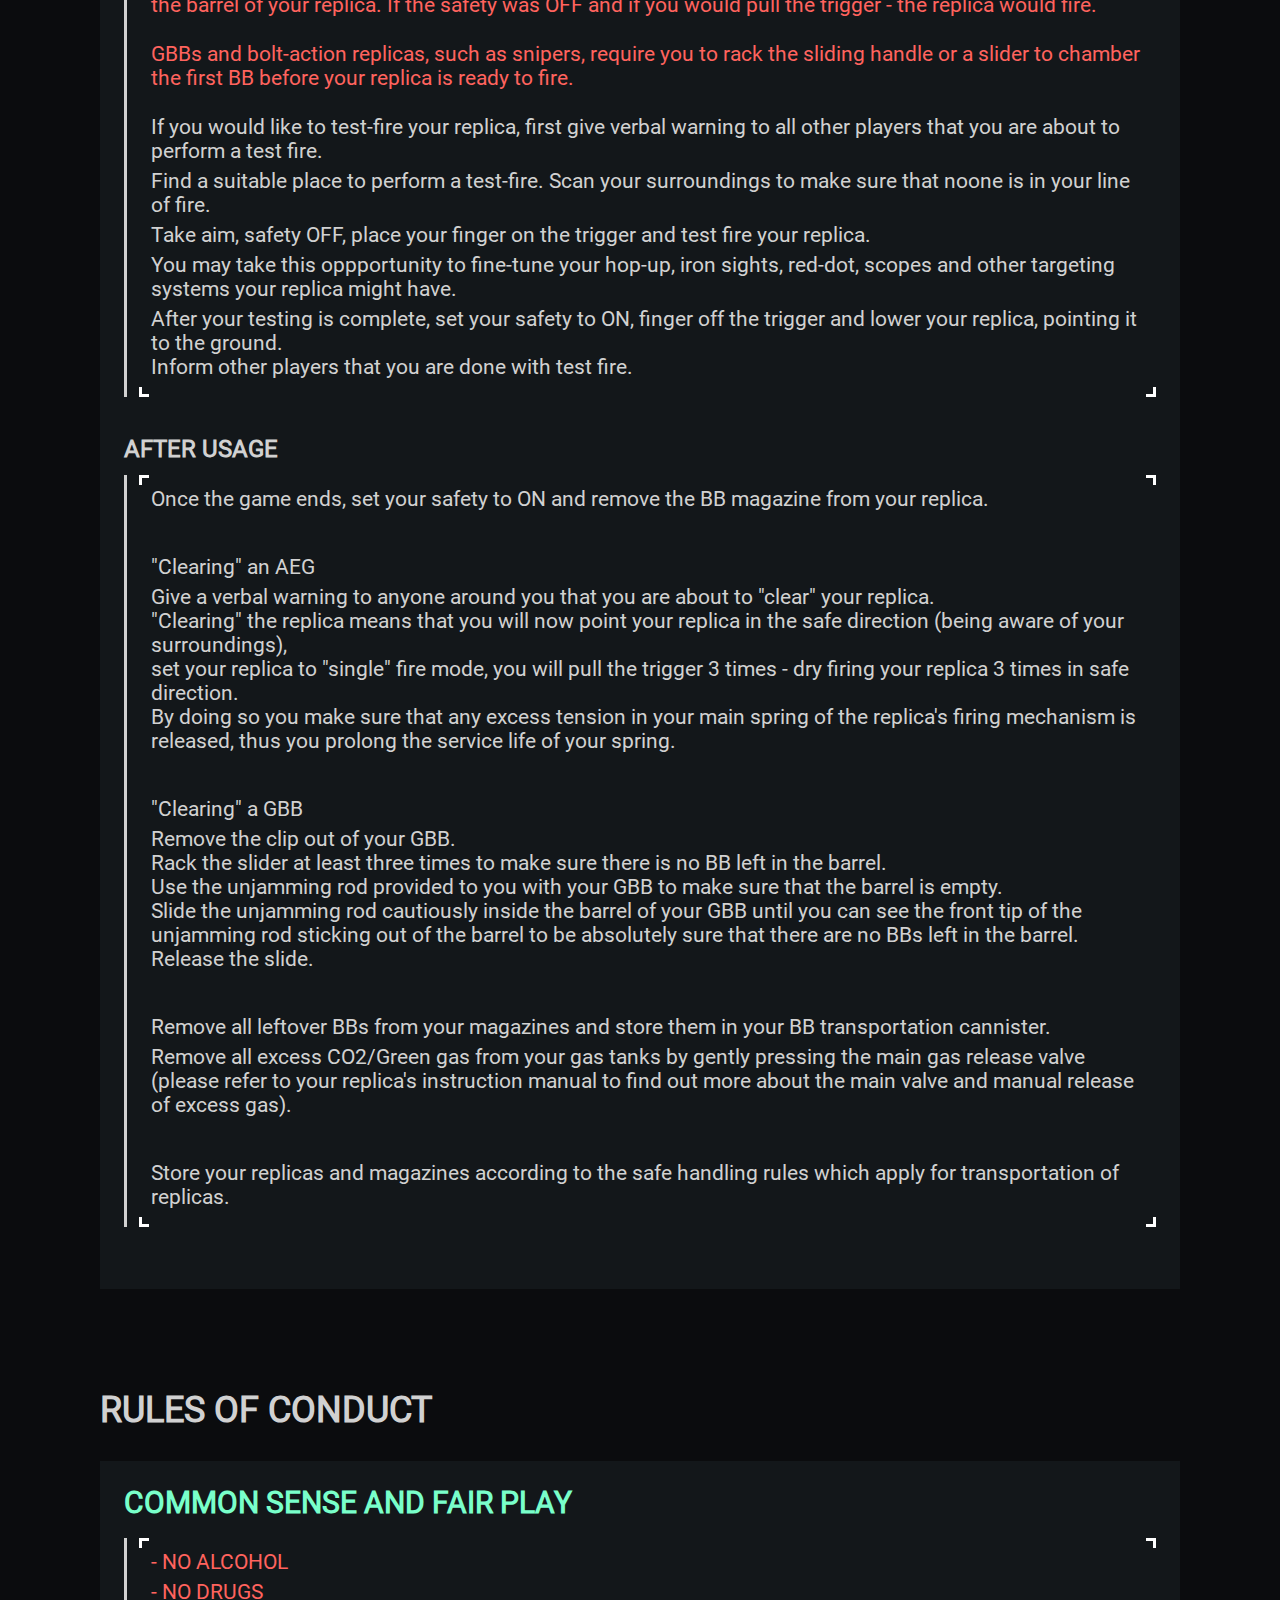
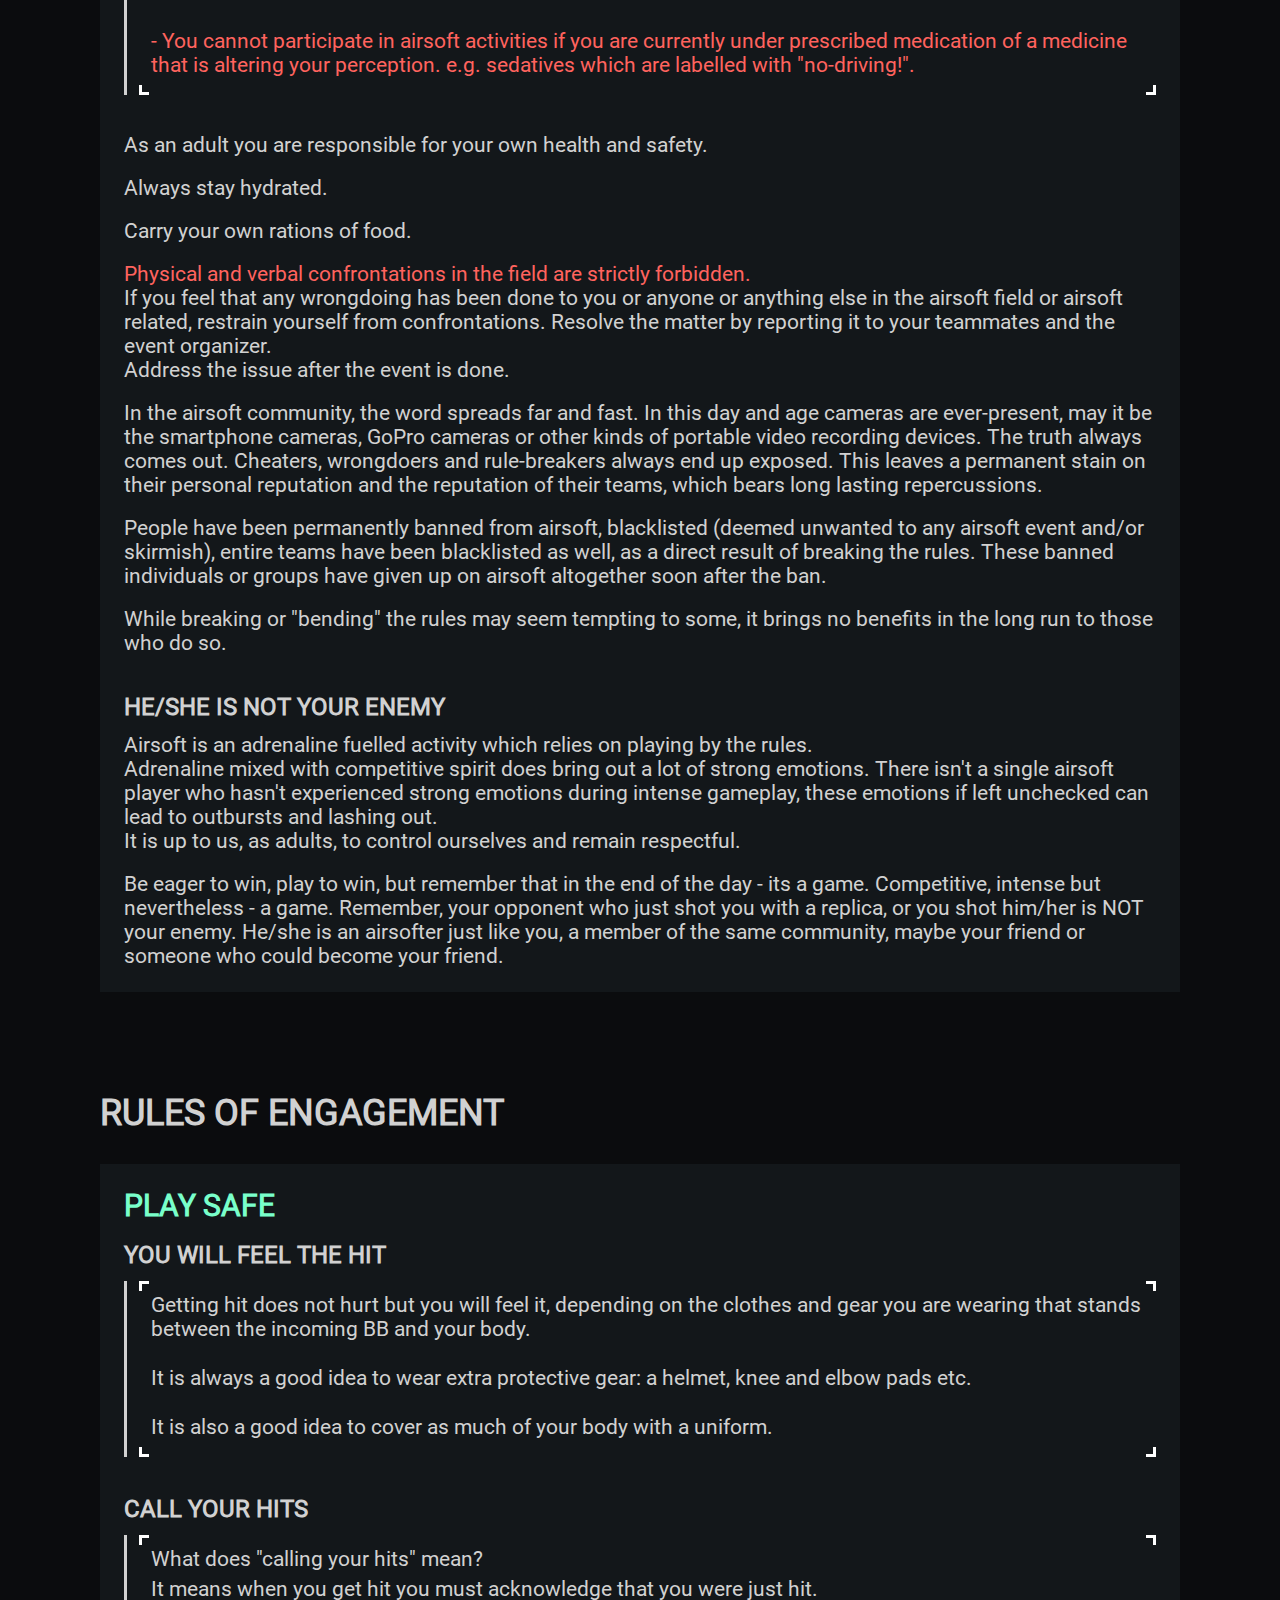
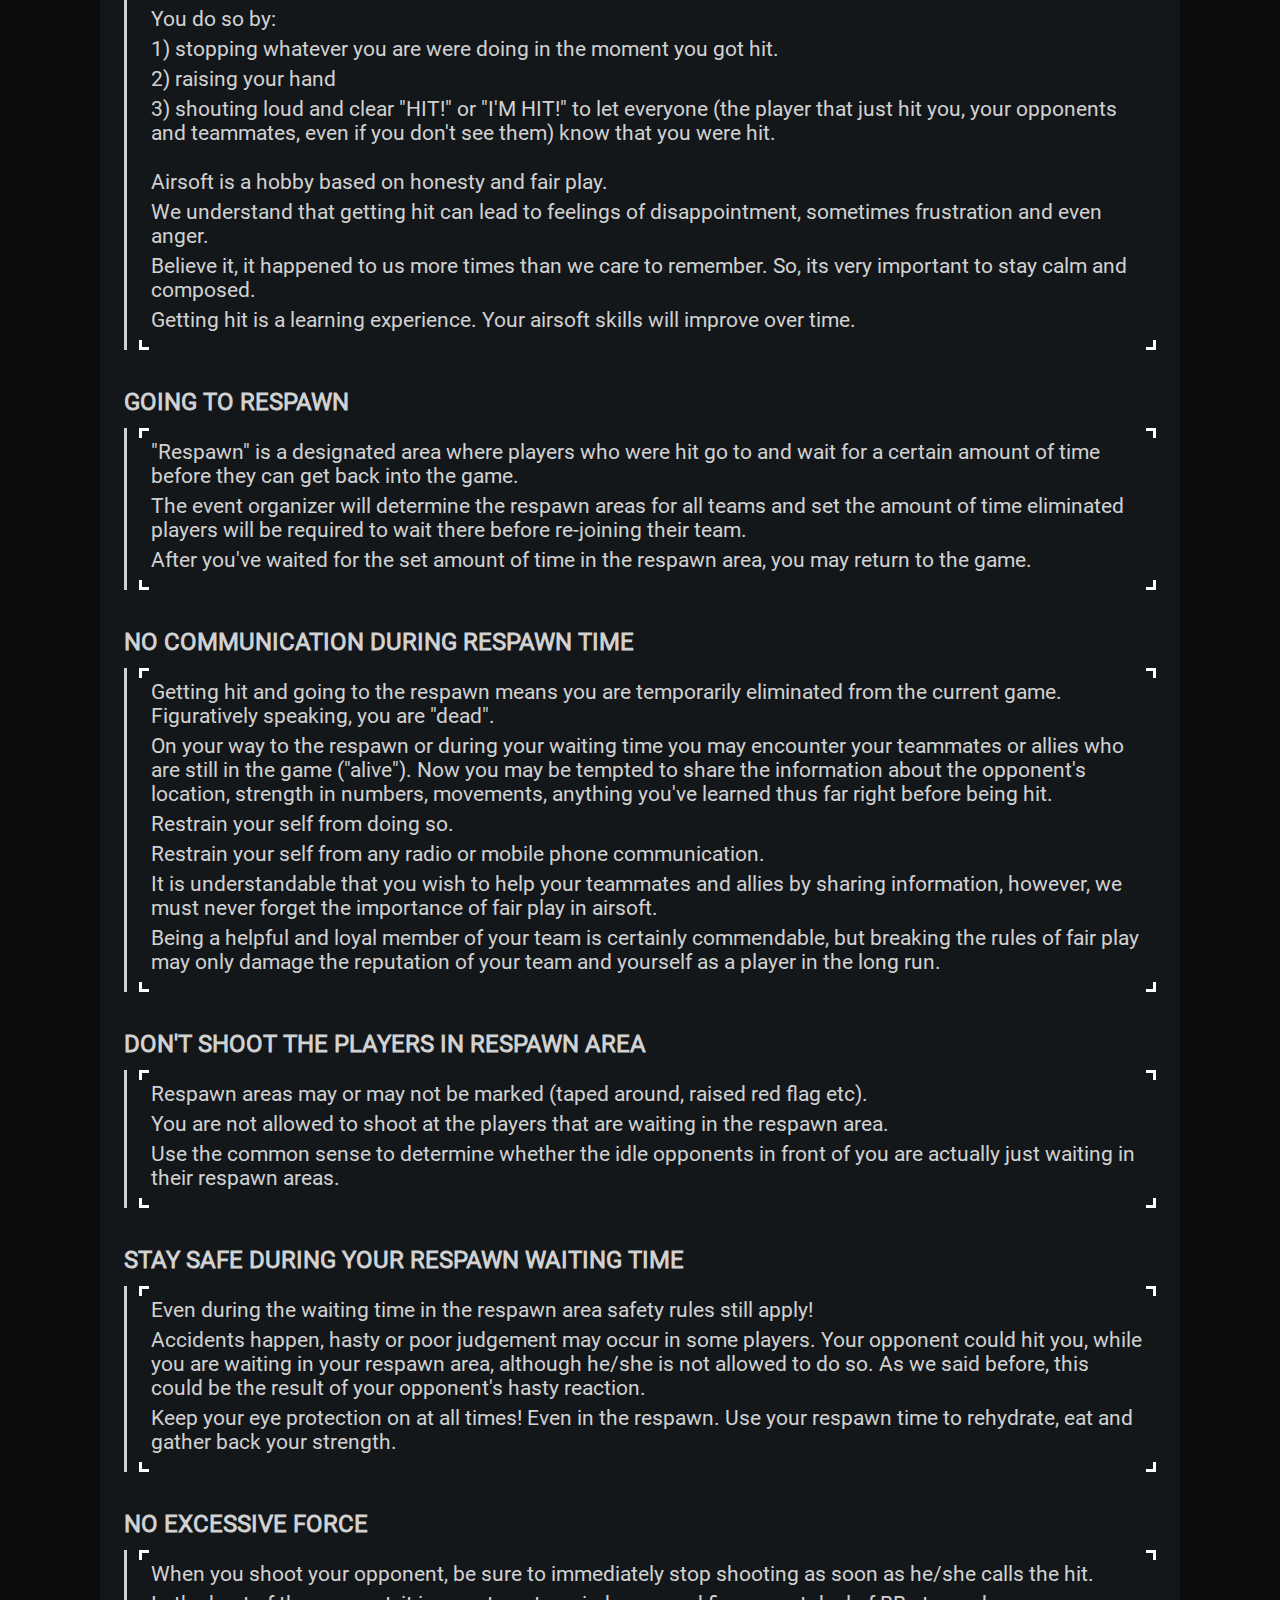
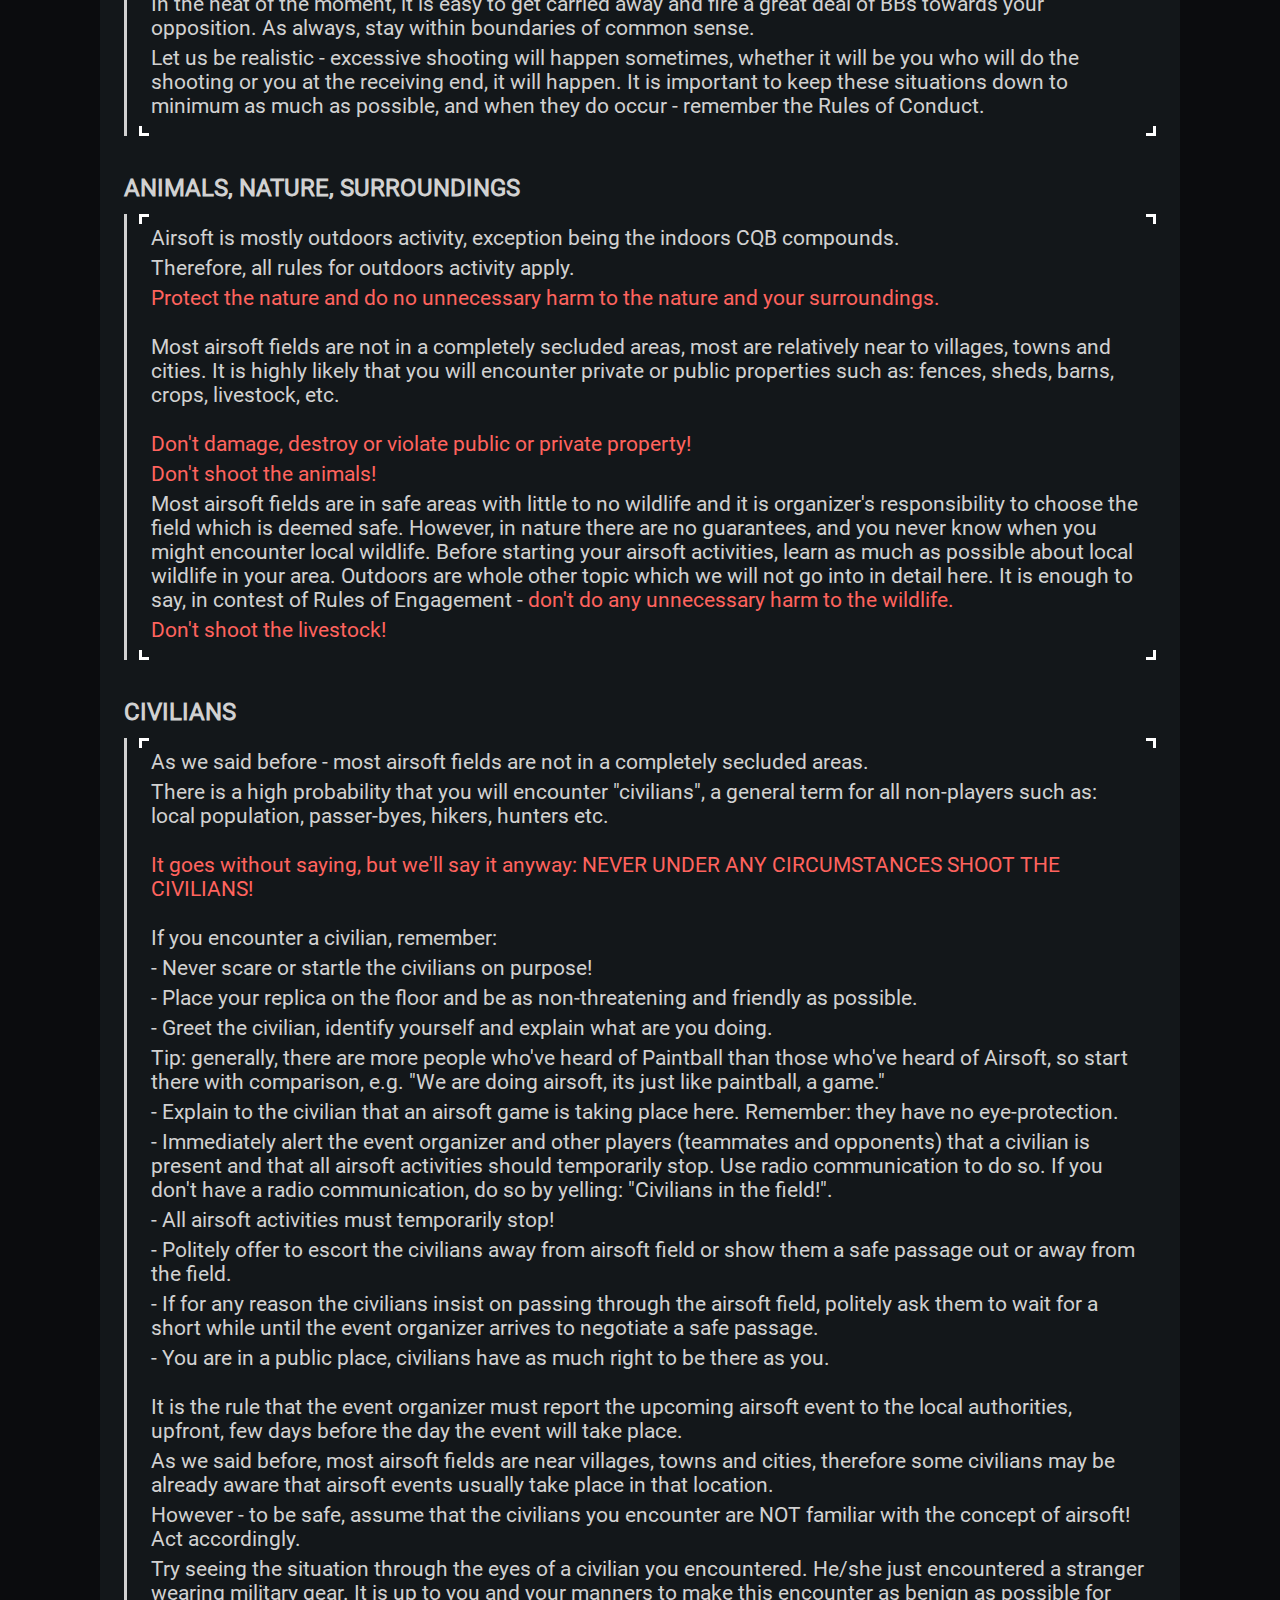
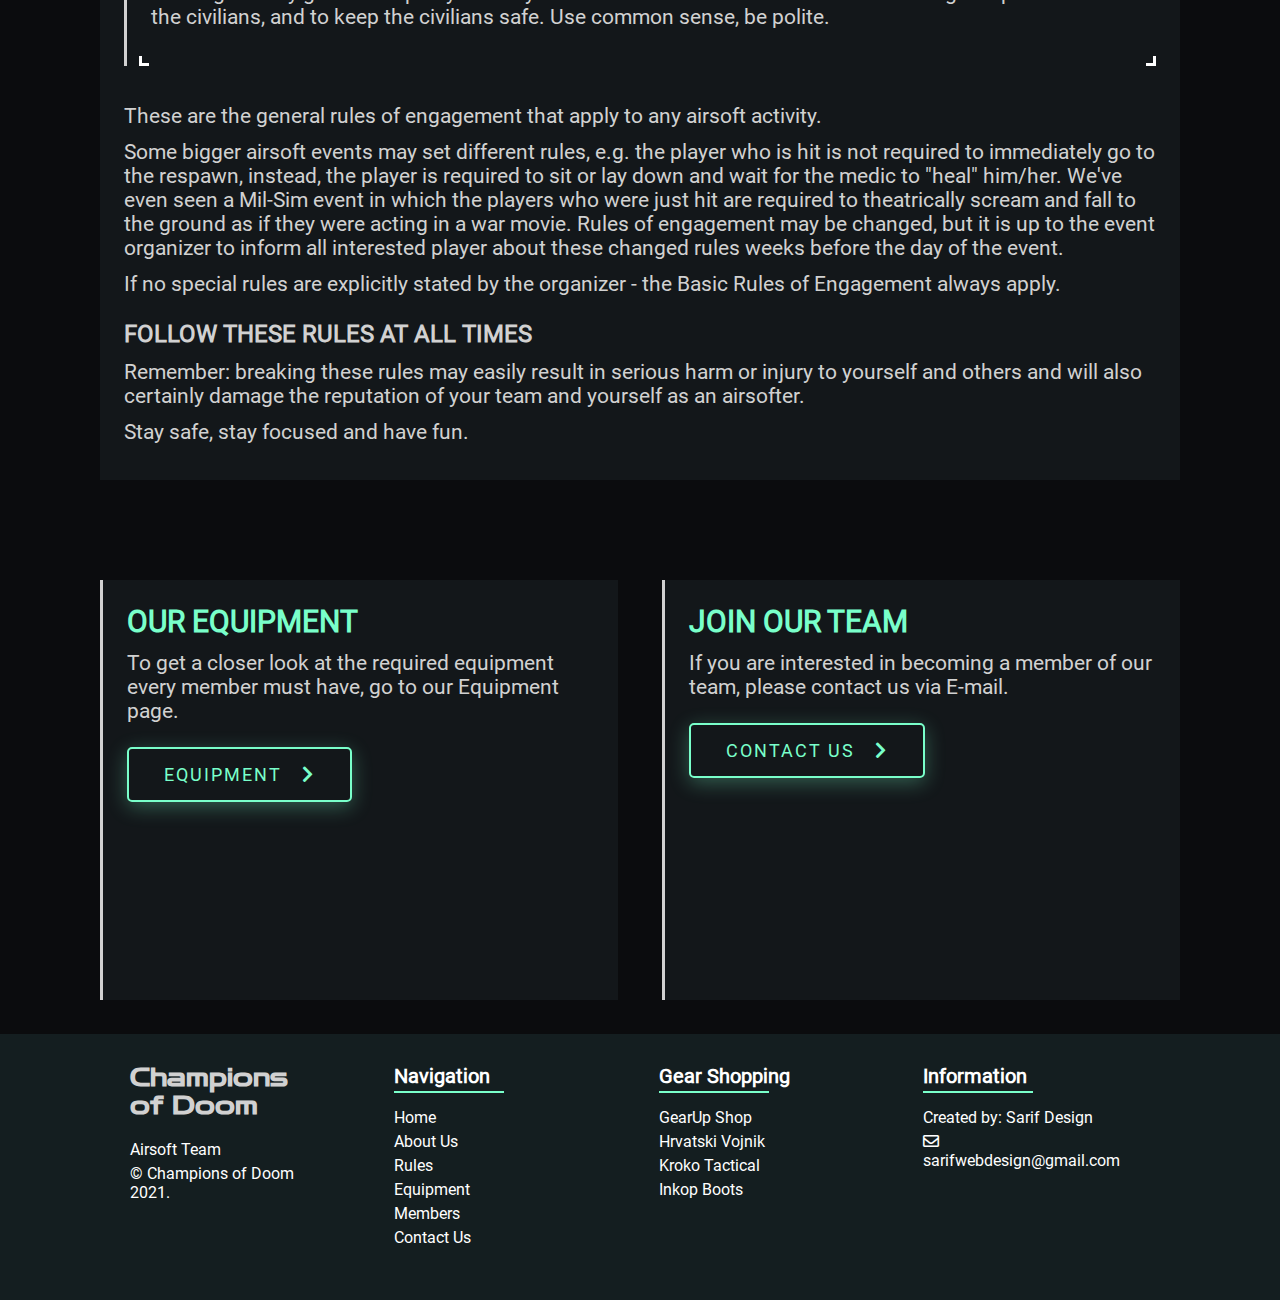
<file: rules.html>
<!DOCTYPE html>
<html lang="en">
<head>
  <meta charset="utf-8">
  <meta name="description" content="Learn all about rules of airsoft, basic airsoft terminology, safe airsoft replica handling and rules of conduct on airsoft events">
  <meta name="keywords" content="airosft, milsim, team, croatia, zagreb">
  <meta name="author" content="Sarif Design">
  <meta name="viewport" content="width=device-width, initial-scale=1.0">
  <meta http-equiv="X-UA-Compatible" content="ie=edge">
  <script src="js/main.js" defer></script>
  <script src="js/smoothscrollpolyfills.min.js"></script>
  <link href="icons/css/all.css" rel="stylesheet">
  <title>Rules | Learn all about rules of airsoft</title>
  <link rel="shortcut icon" type="image/jpg" href="img/favicon.png"/>
  <link rel="stylesheet" href="css/style.css">
</head>
<body>

<!-- header -->
<div class="header">
  <div class="header-container">
    <div class="header-left">
      <a href="index.html">
        <div class="logo">Champions of Doom</div>
      </a>
    </div>
    <div class="header-right">
      <div class="toggle" onclick="toggleMenu();"></div>
    </div>
  </div>
</div>
<!-- header END -->

<!-- page-intro-section -->
<div class="page-intro">
  <div class="container">
    <div class="page-intro-container">
      <div class="top left"></div>
      <div class="top right"></div>
      <div class="bottom right"></div>
      <div class="bottom left"></div>

      <div class="page-intro-detail">
        <span>safety first</span>
      </div>

      <div class="page-intro-detail-2">
        <span> + + - </span>
      </div>

      <div class="page-title">
        <div class="top left"></div>
        <div class="top right"></div>
        <div class="bottom right"></div>
        <div class="bottom left"></div>
        <h1><i class="fas fa-exclamation-triangle mr-12"></i>Rules</h1>
        <h2>Airsoft safety and conduct</h2>
      </div>
    </div>
  </div>
</div>
<!-- page-intro-section END -->

<!-- scroll up button -->
<button class="" id="btnScrollTop">
  <i class="fas fa-chevron-up"></i>
</button>
<!-- scroll up button END -->

<div class="part">
  <div class="container">
    <div class="single-center-container">
      <h3 class="warning"><i class="fas fa-exclamation-circle"></i></h3>
      <h2 class="warning">You must be 18 or older to play airsoft !</h2>
    </div>
  </div>
</div>

<section>
  <div class="container">
    <h3 class="section-title">basic rules<br /> for airsoft activites</h3>
    <div class="section-container">
      <div class="section-box section-box-border">
        <h4>safety first</h4>
        <p class="mb-12">
          We cannot overstate the importance of safety during airsoft activities.
          If you are new to airsoft, this is where you should start.
        </p>
        <p class="mb-12">
          Here we will go over the basics: get familiar with basic airsoft terminology, safe replica handling,
          rules of conduct (behaving) and rules of engagement you should
          be aware of during your airsoft activities.
        </p>
        <p class="mb-12">
          Even if you are not a novice to airsoft, take this as a refreshment course.
        </p>
        <p>
          Click the links to go to sections:
        </p>
      </div>
      <div class="section-box">
        <h5>sections</h5>
        <div class="links-down">
          <ul>
              <li><a href="#whatisairsoft" class="drop-links">
                <div class="link-container">
                  <div class="link-icon">
                    <i class="fas fa-chevron-down mr-12"></i>
                  </div>
                  <div class="link-text">
                    What is airsoft?
                  </div>
                </div>
              </a>
            </li>
              <li><a href="#replicasafety" class="drop-links">
                <div class="link-container">
                  <div class="link-icon">
                    <i class="fas fa-chevron-down mr-12"></i>
                  </div>
                  <div class="link-text">
                    Replica Safety
                  </div>
                </div>
              </a>
            </li>
            <li><a href="#rulesofconduct" class="drop-links">
              <div class="link-container">
                <div class="link-icon">
                  <i class="fas fa-chevron-down mr-12"></i>
                </div>
                <div class="link-text">
                  Rules of conduct
                </div>
              </div>
            </a>
          </li>
          <li><a href="#rulesofengagement" class="drop-links">
            <div class="link-container">
              <div class="link-icon">
                <i class="fas fa-chevron-down mr-12"></i>
              </div>
              <div class="link-text">
                rules of engagement
              </div>
            </div>
          </a>
        </li>
          </ul>
        </div>
      </div>
    </div>
  </div>
</section>

<section id="whatisairsoft">
  <div class="container">
    <h3 class="section-title">what is airsoft</h3>
    <div class="conditions-container">
      <h4>A brief overview</h4>
      <h5>History</h5>
      <p class="mb-12">
        Airsoft is a competitive game originating from Japan in 1970's. It gained traction in USA in 80's and since
        than it evolved into a popular hobby world wide. In airsoft, players use pallet guns which resemble
        real firearms in looks, dimensions, weight and some basic handling such as: shooting aiming and reloading.
      </p>
      <p class="mb-12">
        Today airsoft evolved into a fully immersive simulation of infantry actions, with strong elements of
        mimicking real military tactics, historic reenactment and role play.
      </p>
      <p class="mb-24">
        Airsoft guns or "replicas" as we call them, are often used as movie props to guarantee safe handling while
        providing realistic visuals.<br />
        Some military units and law enforcement agencies around the world use airsoft replicas as training tools.
      </p>
      <h5>basic airsoft terms</h5>
      <div class="conditions-inner section-box-border">
        <div class="conditions-inner-box">
          <div class="top left"></div>
          <div class="top right"></div>
          <div class="bottom right"></div>
          <div class="bottom left"></div>
          <p>All "weapons" used in airsoft games are referred to as "replicas".</p>
          <p>Pallets or "bullets" propelled out of the replica are referred to as "BBs" or "BB" for singular.<br />
            BB stands for: "ball bearing". Some call it the "ball bullet".
          </p>
          <p>Most common replicas are modelled after real assault rifles. <br />
            Replicas are devided into two groups, based on the mechanism which propels the BBs: <br />
            - Airsoft Electric Gun (AEG) which use electric-powered firing mechanism, and <br />
            - Gas Blow-Back (GBB) which use pressurized CO2 or Green Gas to propel the BB.
          </p>
          <p>There are also replicas of pistols (gas or electric), machineguns and various other weapon systems like: trip mines or
            hand grenades.
          </p>
        </div>
      </div>
    </div>
  </div>
</section>

<section id="replicasafety">
  <div class="container">
    <h3 class="section-title">replica safety</h3>
    <div class="conditions-container">
      <h4>Safety rules for handling airsoft replicas</h4>
      <p class="mb-24">These rules must be followed at all times, not just in-game:</p>

      <div class="conditions-inner section-box-border">
        <div class="conditions-inner-box">
          <div class="top left"></div>
          <div class="top right"></div>
          <div class="bottom right"></div>
          <div class="bottom left"></div>
          <p class="warning">Never put your finger on the trigger, unless you are about to shoot!</p>
          <p class="warning">Never aim at anything you don't want to shoot!</p>
          <p class="warning">Your replica's safety mechanism must be ON at all times, until you are ready to shoot!</p>
        </div>
      </div>
      <br /><br />

      <h5>Handle your replica with care</h5>
      <div class="conditions-inner section-box-border">
        <div class="conditions-inner-box">
          <div class="top left"></div>
          <div class="top right"></div>
          <div class="bottom right"></div>
          <div class="bottom left"></div>
          <p>It is YOUR duty to handle your airsoft replicas safely at all times!</p>
          <p>
            Prior to purchasing the replica, you are required to learn about the replica you are about to own, <br />
            replicas differ from one another based on model and make, read the manual and watch the YouTube tutorial videos <br />
            for the model and make of the replica you just bought or are about to buy.
          </p>
        </div>
      </div>
      <br /><br />
      <p class="warning mb-24">Be aware that most people are NOT familiar with the concept of airsoft.</p>
      <p class="mb-12">That being said, be aware that:</p>

      <div class="conditions-inner section-box-border">
        <div class="conditions-inner-box">
          <div class="top left"></div>
          <div class="top right"></div>
          <div class="bottom right"></div>
          <div class="bottom left"></div>
          <p class="warning">A police officer has every reason to believe that an airsoft replica you possess is an actual real firearm!</p>
          <p class="warning">A member of the armed forces has every reason to believe that an airsoft replica you possess is an actual real firearm!</p>
          <p class="warning">A civilian has every reason to believe that an airsoft replica you possess is an actual real firearm!</p>
        </div>
      </div>
      <br /><br />
      <p class="mb-24">
        Due to the visual similarities between an airsoft replica and a real firearm, the difference between those two can only be
        determined after a closer inspection <span class="warning">but NOT in a sudden situation!</span>
      </p>

      <h5><span class="warning">Lives have been lost!</span></h5>
      <p class="mb-24">
        There are numerous recorded cases where a non-threatening public display of an airsoft replica
        has triggered a police response, sometimes even from SWAT or anti-terrorist units, resulting in an airsofter
        getting subdued, apprehended, sometimes shot and sadly, even <span class="warning">killed</span>.
      </p>
      <p class="mb-24">
        Please note that any crime committed by using an airsoft replica (e.g. robbery, mugging, threatening etc) is
        equally grave in the eyes of the law and court as it would have been if the perpetrator had used a real firearm.
        The reason being: the victim had all the reasons to believe he/she has been threatened by a real firearm, therefore, he/she had any reason to
        believe that his/her very life has been threatened.
      </p>
      <p class="mb-24">
        With the global rise of terrorism and violent crimes, it is no wonder people are even more sensitive when it comes to anything
        related to firearms.<br />
        Use common sense, remember these rules.
      </p>

      <h5>At home</h5>
      <div class="conditions-inner section-box-border">
        <div class="conditions-inner-box">
          <div class="top left"></div>
          <div class="top right"></div>
          <div class="bottom right"></div>
          <div class="bottom left"></div>
          <p>
            While you are not on the airsoft field (e.g. you are at home), your airsoft replica should be
            stored safely, meaning:<br /> - the magazine containing BBs should be removed<br /> - batteries or CO2 tanks should be detached from
            the replica<br /> - the replica's safety mechanism should be ON (meaning: the trigger is detached from the firing mechanism) <br />
             - your replica should be stored in a box, and locked away from the reach of children or pets to prevent any injuries.
          </p>
        </div>
      </div>
      <br /><br />

      <h5>during transportation</h5>
      <div class="conditions-inner section-box-border">
        <div class="conditions-inner-box">
          <div class="top left"></div>
          <div class="top right"></div>
          <div class="bottom right"></div>
          <div class="bottom left"></div>
          <p>
            While transporting your replicas on your way to an airsoft field, your replica should be: <br /> - stored
            in an appropriate box or a bag <br /> - BB magazine detached from a replica.<br /> - A battery or CO2 tank should also be detached from your replica.
            <br /> - Replica's safety mechanism should be set to ON (trigger detached from the firing mechanism). <br /><br />Same rules as for safe storing at home apply here too.
            <br /><br />
          </p>
          <p>
            If you are in a car, on your way to airsoft field: <br /> - the bag or a box containing your replica should be in your trunk, <br /> and <br />
            - away from your immediate reach and away from the public eyes.
          </p>
          <br /><br />
          <p>
            Never transport your BB magazines filled with BBs. Filling them up will take place once you reach the airsoft field.<br />
            By doing so, you prolong the service life of your magazines. The spring pushing BBs out of your magazine is not under constant stress, therefore it will retain its flexibility for longer period of time.
          </p>
          <p>
            Never transport your CO2 or green gas magazines filled. <br /> By keeping them empty as a default, you prolong the service life of internal valves and sealings.
          </p>
        </div>
      </div>
      <br /><br />

      <h5>PRIOR TO USAGE</h5>
      <div class="conditions-inner section-box-border">
        <div class="conditions-inner-box">
          <div class="top left"></div>
          <div class="top right"></div>
          <div class="bottom right"></div>
          <div class="bottom left"></div>
          <p>
            When you arrive to the designated airsoft field, all participants must first put on their eye protection, before handling of replicas.
          </p>
          <p>
            Put on your gear and proceed to getting your replicas ready.
          </p>
          <br /><br />
          <p>
            Fill your magazines with BBs and your gas-containing magazines with CO2 or Green Gas.
          </p>
          <br /><br />
          <p>
            Now proceed to setting up your replica.
          </p>
          <p>
            Safety mechanism should be ON at all times, meaning: trigger detached from the firing mechanism.
          </p>
          <p>
            Insert the battery into your AEG.
          </p>
          <p>
            Insert the BB magazine into your replica.
          </p>
          <p class="warning">
            Note: unlike real weapons which require you to rack the sliding handle or a slide in order to cycle and chamber the first bullet, <br />
            airsoft replica by large do not require you to rack the sliding handle. Therefore: the BB is already loaded in the barrel of your replica. If the safety was OFF and if you would
            pull the trigger - the replica would fire.
          </p>
          <br />
          <p class="warning">
            GBBs and bolt-action replicas, such as snipers, require you to rack the sliding handle or a slider to chamber the first BB before your replica is ready to fire.
          </p>
          <br />
          <p>
            If you would like to test-fire your replica, first give verbal warning to all other players that you are about to perform a test fire.
          </p>
          <p>
            Find a suitable place to perform a test-fire. Scan your surroundings to make sure that noone is in your line of fire.
          </p>
          <p>
            Take aim, safety OFF, place your finger on the trigger and test fire your replica.
          </p>
          <p>
            You may take this oppportunity to fine-tune your hop-up, iron sights, red-dot, scopes and other targeting systems your replica might have.
          </p>
          <p>
            After your testing is complete, set your safety to ON, finger off the trigger and lower your replica, pointing it to the ground.<br />
            Inform other players that you are done with test fire.
          </p>
        </div>
      </div>
      <br /><br />

      <h5>After usage</h5>
      <div class="conditions-inner section-box-border">
        <div class="conditions-inner-box">
          <div class="top left"></div>
          <div class="top right"></div>
          <div class="bottom right"></div>
          <div class="bottom left"></div>
          <p>
            Once the game ends, set your safety to ON and remove the BB magazine from your replica.
          </p>
          <br /><br />
          <p>
            "Clearing" an AEG
          </p>
          <p>
            Give a verbal warning to anyone around you that you are about to "clear" your replica.<br />
            "Clearing" the replica means that you will now point your replica in the safe direction (being aware of your surroundings), <br />
            set your replica to "single" fire mode, you will pull the trigger 3 times - dry firing your replica 3 times in safe direction.<br />
            By doing so you make sure that any excess tension in your main spring of the replica's firing mechanism is released, thus you prolong the service life of your spring.
          </p>
          <br /><br />
          <p>
            "Clearing" a GBB
          </p>
          <p>
            Remove the clip out of your GBB.<br />
            Rack the slider at least three times to make sure there is no BB left in the barrel.<br />
            Use the unjamming rod provided to you with your GBB to make sure that the barrel is empty.<br />
            Slide the unjamming rod cautiously inside the barrel of your GBB until you can see the front tip of the unjamming rod sticking out of the barrel to be absolutely sure that there are no BBs left in the barrel.<br />
            Release the slide.
          </p>
          <br /><br />
          <p>
            Remove all leftover BBs from your magazines and store them in your BB transportation cannister.
          </p>
          <p>
            Remove all excess CO2/Green gas from your gas tanks by gently pressing the main gas release valve (please refer to your replica's instruction manual to find out more about the main valve and manual release of excess gas).
          </p>
          <br /><br />
          <p>
            Store your replicas and magazines according to the safe handling rules which apply for transportation of replicas.
          </p>
        </div>
      </div>
      <br /><br />
    </div>
  </div>
</section>

<section id="rulesofconduct">
  <div class="container">
    <h3 class="section-title">rules of conduct</h3>
    <div class="conditions-container">
      <h4>common sense and fair play</h4>
      <div class="conditions-inner section-box-border">
        <div class="conditions-inner-box">
          <div class="top left"></div>
          <div class="top right"></div>
          <div class="bottom right"></div>
          <div class="bottom left"></div>
          <p class="warning"> - NO ALCOHOL</p>
          <p class="warning"> - NO DRUGS</p>
          <br />
          <p class="warning">
            - You cannot participate in airsoft activities if you are currently under prescribed medication of
            a medicine that is altering your perception. e.g. sedatives which are labelled with "no-driving!".
          </p>
        </div>
      </div>
      <br /><br />
      <p>As an adult you are responsible for your own health and safety.</p>
      <br />
      <p>Always stay hydrated.</p>
      <br />
      <p>Carry your own rations of food.</p>
      <br />
      <p class="warning">
        Physical and verbal confrontations in the field are strictly forbidden.
      </p>
      <p>
        If you feel that any wrongdoing has been done to you or anyone or anything else in the airsoft field or airsoft related,
        restrain yourself from confrontations. Resolve the matter by reporting it to your teammates and the event organizer. <br /> Address the issue after the event is done.
      </p>
      <br />
      <p>
        In the airsoft community, the word spreads far and fast. In this day and age cameras are ever-present, may it be the smartphone cameras, GoPro cameras or other kinds of portable video recording devices.
        The truth always comes out. Cheaters, wrongdoers and rule-breakers always end up exposed. This leaves a permanent stain on their personal reputation and the reputation of their teams, which bears
        long lasting repercussions.
      </p>
      <br />
      <p>
        People have been permanently banned from airsoft, blacklisted (deemed unwanted to any airsoft event and/or skirmish), entire teams have been blacklisted as well, as a direct result of breaking the rules.
        These banned individuals or groups have given up on airsoft altogether soon after the ban.
      </p>
      <br />
      <p>
        While breaking or "bending" the rules may seem tempting to some, it brings no benefits in the long run to those who do so.
      </p>
      <br /><br />
      <h5>he/she is NOT your enemy</h5>
      <p>
        Airsoft is an adrenaline fuelled activity which relies on playing by the rules.
      </p>
      <p>
        Adrenaline mixed with competitive spirit does bring out a lot of strong emotions. There isn't a single airsoft player
        who hasn't experienced strong emotions during intense gameplay, these emotions if left unchecked can lead to outbursts and lashing out.
      </p>
      <p>
        It is up to us, as adults, to control ourselves and remain respectful.
      </p>
      <br />
      <p>
        Be eager to win, play to win, but remember that in the end of the day - its a game. Competitive, intense but nevertheless - a game.
        Remember, your opponent who just shot you with a replica, or you shot him/her is NOT your enemy. He/she is an airsofter just like you,
        a member of the same community, maybe your friend or someone who could become your friend.
      </p>
    </div>
  </div>
</section>

<section id="rulesofengagement">
  <div class="container">
    <h3 class="section-title">rules of engagement</h3>
    <div class="conditions-container">
      <h4>play safe</h4>
      <h5>You will feel the hit</h5>
      <div class="conditions-inner section-box-border">
        <div class="conditions-inner-box">
          <div class="top left"></div>
          <div class="top right"></div>
          <div class="bottom right"></div>
          <div class="bottom left"></div>
          <p>
            Getting hit does not hurt but you will feel it, depending on the clothes and gear you are wearing
            that stands between the incoming BB and your body.
          </p>
          <br />
          <p>
            It is always a good idea to wear extra protective gear:
            a helmet, knee and elbow pads etc.
          </p>
          <br />
          <p>
            It is also a good idea to cover as much of your body with a uniform.
          </p>
        </div>
      </div>
      <br /><br />

      <h5>Call your hits</h5>
      <div class="conditions-inner section-box-border">
        <div class="conditions-inner-box">
          <div class="top left"></div>
          <div class="top right"></div>
          <div class="bottom right"></div>
          <div class="bottom left"></div>
          <p>
            What does "calling your hits" mean?
          </p>
          <p>
            It means when you get hit you must acknowledge that you were just hit.
          </p>
          <p>
            You do so by:
          </p>
          <p>
            1) stopping whatever you are were doing in the moment you got hit.
          </p>
          <p>
            2) raising your hand
          </p>
          <p>
            3) shouting loud and clear "HIT!" or "I'M HIT!" to
            let everyone (the player that just hit you, your opponents and teammates, even if you don't see them) know that you were hit.
          </p>
          <br />
          <p>
            Airsoft is a hobby based on honesty and fair play.
          </p>
          <p>
            We understand that getting hit can lead to feelings of disappointment, sometimes
            frustration and even anger.
          </p>
          <p>
            Believe it, it happened to us more times than we care to remember. So, its very  important to stay calm and composed.
          </p>
          <p>
            Getting hit is a learning experience. Your airsoft skills will improve over time.
          </p>
        </div>
      </div>
      <br /><br />

      <h5>Going to Respawn</h5>
      <div class="conditions-inner section-box-border">
        <div class="conditions-inner-box">
          <div class="top left"></div>
          <div class="top right"></div>
          <div class="bottom right"></div>
          <div class="bottom left"></div>
          <p>
            "Respawn" is a designated area where players who were hit go to and wait for a certain
            amount of time before they can get back into the game.
          </p>
          <p>
            The event organizer will determine the respawn areas for all teams and set the amount of time eliminated
            players will be required to wait there before re-joining their team.
          </p>
          <p>
            After you've waited for the set amount of time in the respawn area, you may return to the game.
          </p>
        </div>
      </div>
      <br /><br />

      <h5>No communication during respawn time</h5>
      <div class="conditions-inner section-box-border">
        <div class="conditions-inner-box">
          <div class="top left"></div>
          <div class="top right"></div>
          <div class="bottom right"></div>
          <div class="bottom left"></div>
          <p>
            Getting hit and going to the respawn means you are temporarily eliminated from the
            current game. Figuratively speaking, you are "dead".
          </p>
          <p>
            On your way to the respawn or during your waiting time you may encounter your teammates or allies who are still
            in the game ("alive"). Now you may be tempted to share the information about the opponent's location, strength in numbers, movements,
            anything you've learned thus far right before being hit.
          </p>
          <p>
            Restrain your self from doing so.
          </p>
          <p>
            Restrain your self from any radio or mobile phone communication.
          </p>
          <p>
            It is understandable that you wish to help your teammates and allies by sharing information,
            however, we must never forget the importance of fair play in airsoft.
          </p>
          <p>
            Being a helpful and loyal member of your team is certainly commendable, but breaking the rules
            of fair play may only damage the reputation of your team and yourself as a player in the long run.
          </p>
        </div>
      </div>
      <br /><br />

      <h5>Don't shoot the players in respawn area</h5>
      <div class="conditions-inner section-box-border">
        <div class="conditions-inner-box">
          <div class="top left"></div>
          <div class="top right"></div>
          <div class="bottom right"></div>
          <div class="bottom left"></div>
          <p>
            Respawn areas may or may not be marked (taped around, raised red flag etc).
          </p>
          <p>
            You are not allowed to shoot at the players that are waiting in the respawn area.
          </p>
          <p>
            Use the common sense to determine whether the idle opponents in front of you are actually just waiting in
            their respawn areas.
          </p>
        </div>
      </div>
      <br /><br />

      <h5>Stay safe during your respawn waiting time</h5>
      <div class="conditions-inner section-box-border">
        <div class="conditions-inner-box">
          <div class="top left"></div>
          <div class="top right"></div>
          <div class="bottom right"></div>
          <div class="bottom left"></div>
          <p>
            Even during the waiting time in the respawn area safety rules still apply!
          </p>
          <p>
            Accidents happen, hasty or poor judgement may occur in some players. Your opponent could hit you,
            while you are waiting in your respawn area, although he/she is not allowed to do so. As we said before,
            this could be the result of your opponent's hasty reaction.
          </p>
          <p>
            Keep your eye protection on at all times! Even in the respawn.
            Use your respawn time to rehydrate, eat and gather back your strength.
          </p>
        </div>
      </div>
      <br /><br />

      <h5>No excessive Force</h5>
      <div class="conditions-inner section-box-border">
        <div class="conditions-inner-box">
          <div class="top left"></div>
          <div class="top right"></div>
          <div class="bottom right"></div>
          <div class="bottom left"></div>
          <p>
            When you shoot your opponent, be sure to immediately stop shooting as soon as he/she calls the hit.
          </p>
          <p>
            In the heat of the moment, it is easy to get carried away and fire a great deal of BBs towards your opposition.
            As always, stay within boundaries of common sense.
          </p>
          <p>
            Let us be realistic - excessive shooting will happen sometimes,
            whether it will be you who will do the shooting or you at the receiving end, it will happen. It is important to keep these
            situations down to minimum as much as possible, and when they do occur - remember the Rules of Conduct.
          </p>
        </div>
      </div>
      <br /><br />

      <h5>Animals, nature, surroundings</h5>
      <div class="conditions-inner section-box-border">
        <div class="conditions-inner-box">
          <div class="top left"></div>
          <div class="top right"></div>
          <div class="bottom right"></div>
          <div class="bottom left"></div>
          <p>
            Airsoft is mostly outdoors activity, exception being the indoors CQB compounds.
          </p>
          <p>
            Therefore, all rules for outdoors activity apply.
          </p>
          <p class="warning">
            Protect the nature and do no unnecessary harm to the nature and your surroundings.
          </p>
          <br />
          <p>
            Most airsoft fields are not in a completely secluded areas, most are relatively near to villages, towns and cities.
            It is highly likely that you will encounter private or public properties such as: fences, sheds, barns, crops, livestock, etc.
          </p>
          <br />
          <p class="warning">
            Don't damage, destroy or violate public or private property!
          </p>
          <p class="warning">
            Don't shoot the animals!<p/>
          <p>
            Most airsoft fields are in safe areas with little to no wildlife and it is organizer's responsibility
            to choose the field which is deemed safe. However, in nature there are no guarantees, and you never know when you might encounter local wildlife.
            Before starting your airsoft activities, learn as much as possible about local wildlife in your area. Outdoors are whole other topic which we will not go into
            in detail here. It is enough to say, in contest of Rules of Engagement - <span class="warning">don't do any unnecessary harm to the wildlife.</span>
          </p>
          <p class="warning">
            Don't shoot the livestock!
          </p>
        </div>
      </div>
      <br /><br />

      <h5>civilians</h5>
      <div class="conditions-inner section-box-border">
        <div class="conditions-inner-box">
          <div class="top left"></div>
          <div class="top right"></div>
          <div class="bottom right"></div>
          <div class="bottom left"></div>
          <p>
            As we said before - most airsoft fields are not in a completely secluded areas.
          </p>
          <p>
            There is a high probability that you will encounter "civilians", a general term for all non-players such as: local population, passer-byes, hikers, hunters etc.
          </p>
          <br />
          <p class="warning">
            It goes without saying, but we'll say it anyway: NEVER UNDER ANY CIRCUMSTANCES SHOOT THE CIVILIANS!
          </p>
          <br />
          <p>
            If you encounter a civilian, remember:
          </p>
          <p>
            - Never scare or startle the civilians on purpose!
          </p>
          <p>
            - Place your replica on the floor and be as non-threatening and friendly as possible.
          </p>
          <p>
            - Greet the civilian, identify yourself and explain what are you doing.
          </p>
          <p>
            Tip: generally, there are more people who've heard of Paintball than those who've heard of Airsoft, so start there with comparison, e.g. "We are doing airsoft, its just like paintball, a game."
          </p>
          <p>
            - Explain to the civilian that an airsoft game is taking place here. Remember: they have no eye-protection.
          </p>
          <p>
            - Immediately alert the event organizer and other players (teammates and opponents) that a civilian is present and that all airsoft activities should temporarily stop. Use radio communication to do so. If you don't have a
            radio communication, do so by yelling: "Civilians in the field!".
          </p>
          <p>
            - All airsoft activities must temporarily stop!
          </p>
          <p>
            - Politely offer to escort the civilians away from airsoft field or show them a safe passage out or away from the field.
          </p>
          <p>
            - If for any reason the civilians insist on passing through the airsoft field, politely ask them to wait for a short while until the event organizer arrives to negotiate a safe passage.
          </p>
          <p>
            - You are in a public place, civilians have as much right to be there as you.
          </p>
          <br />
          <p>
            It is the rule that the event organizer must report the upcoming airsoft event to the local authorities, upfront, few days before the day the event will take place.
          </p>
          <p>
            As we said before, most airsoft fields are near villages, towns and cities, therefore some civilians may be already aware that airsoft events usually take place in that location.
          </p>
          <p>
            However - to be safe, assume that the civilians you encounter are NOT familiar with the concept of airsoft! Act accordingly.
          </p>
          <p>
            Try seeing the situation through the eyes of a civilian you encountered. He/she just encountered a stranger wearing military gear. It is up to you and your manners to make this encounter as benign as possible for the civilians,
            and to keep the civilians safe. Use common sense, be polite.
          </p>
          <br />
        </div>
      </div>
      <br /><br />
      <p class="mb-12">
        These are the general rules of engagement that apply to any airsoft activity.
      </p>
      <p class="mb-12">
        Some bigger airsoft events may set different rules, e.g. the player who is hit is not required to
        immediately go to the respawn, instead, the player is required to sit or lay down and wait
        for the medic to "heal" him/her. We've even seen a Mil-Sim event in which the players who were just
        hit are required to theatrically scream and fall to the ground as if they were acting in a war movie.
        Rules of engagement may be changed, but it is up to the event organizer to inform all interested player about
        these changed rules weeks before the day of the event.
      </p>
      <p class="mb-24">
        If no special rules are explicitly stated by the organizer - the Basic Rules of Engagement
        always apply.
      </p>
      <h5>Follow these rules at all times</h5>
      <p class="mb-12">
        Remember: breaking these rules may easily result in serious harm or injury to yourself
        and others and will also certainly damage the reputation of your team and yourself as an
        airsofter.
      </p>
      <p class="mb-12">
        Stay safe, stay focused and have fun.
      </p>
    </div>
  </div>
</section>

<section>
  <div class="container">
    <div class="section-container mb-24">
      <div class="section-box section-box-border">
        <h4>Our equipment</h4>
        <p class="mb-24">
          To get a closer look at the required equipment every member must have, go to
          our Equipment page.
        </p>
        <a href="equipment.html" class="btn">Equipment<i class="fas fa-chevron-right ml-20"></i></a>
      </div>
      <div class="section-box section-box-border">
        <h4>Join our team</h4>
        <p class="mb-24">
          If you are interested in becoming a member of our team, please contact
          us via E-mail.
        </p>
        <a href="contact.html" class="btn">Contact us<i class="fas fa-chevron-right ml-20"></i></a>
      </div>
    </div>
  </div>
</section>

<!-- footer -->
<footer>
  <div class="footer-content">
    <div class="footer-box">
      <a href="#">
        <h4>Champions of Doom</h4>
      </a>
      <p>Airsoft Team</p>
      <p>&copy; Champions of Doom 2021.</p>
    </div>
    <div class="footer-box">
      <h5>Navigation</h5>
      <ul>
        <li><a href="index.html">Home</a></li>
        <li><a href="about.html">About Us</a></li>
        <li><a href="#">Rules</a></li>
        <li><a href="equipment.html">Equipment</a></li>
        <li><a href="members.html">Members</a></li>
        <li><a href="contact.html">Contact Us</a></li>
      </ul>
    </div>
    <div class="footer-box">
      <h5>Gear Shopping</h5>
      <ul>
        <li><a href="https://gearupshop.eu/" target="_blank">GearUp Shop</a></li>
        <li><a href="https://www.hrvatskivojnik.hr/" target="_blank">Hrvatski Vojnik</a></li>
        <li><a href="https://www.krokotactical.com/" target="_blank">Kroko Tactical</a></li>
        <li><a href="https://www.inkop.hr/" target="_blank">Inkop Boots</a></li>
      </ul>
    </div>
    <div class="footer-box">
      <h5>Information</h5>
      <p>Created by: Sarif Design</p>
      <p><i class="far fa-envelope mr-10"></i>sarifwebdesign@gmail.com</p>
    </div>
  </div>
</footer>
<!-- footer END -->

<div class="sidemenu">
  <ul>
    <li><a href="index.html" onclick="toggleMenu();">Home</a></li>
    <li><a href="about.html" onclick="toggleMenu();">About Us</a></li>
    <li><a href="rules.html" onclick="toggleMenu();">Rules</a></li>
    <li><a href="equipment.html" onclick="toggleMenu();">Equipment</a></li>
    <li><a href="members.html" onclick="toggleMenu();">Members</a></li>
    <li><a href="contact.html" onclick="toggleMenu();">Contact Us</a></li>
  </ul>
</div>

  <script src="js/smoothScroll.js"></script>
</body>
</html>
</file>
<file: css/style.css>
@font-face {
   font-family: 'ZenDots' ;
   src: url('../fonts/ZenDots-Regular.ttf') format('truetype');
}

@font-face {
   font-family: 'Roboto' ;
   src: url('../fonts/Roboto-Regular.ttf') format('truetype');
}

/*
colors:
green : #79ffca;  rgb(121, 255, 202);
almost-white: #d1d1d1;

dark-grey: #0b0c0e;
detail-grey: #141e20;
light-grey: #13171a;

red: #ff635e;
*/

* {
  margin: 0;
  padding: 0;
  box-sizing: border-box;
  font-family: 'Roboto', sans-serif;
}

section {
  background-color: #0b0c0e;
  padding-top: 80px;
}

ul {
  list-style-type: none;
}

a {
  text-decoration: none;
}

p {
  font-size: 1.3em;
}

.ml-20 {
  margin-left: 20px;
}

.ml-12 {
  margin-left: 12px;
}

.mr-12 {
  margin-right: 12px;
}

.mb-36 {
    margin-bottom: 36px;
}

.mb-24 {
  margin-bottom: 24px;
}

.mb-12 {
  margin-bottom: 12px;
}

.warning {
  color: #ff635e;
}

/* Buttons */
.btn {
  background-color: transparent;
  position: relative;
  display: inline-block;
  color: #79ffca;
  padding: 15px 35px;
  font-size: 18px;
  border: 2px solid #79ffca;
  text-transform: uppercase;
  text-decoration: none;
  letter-spacing: 2px;
  font-weight: 500;
  border-radius: 5px;
  box-shadow: 0 5px 20px rgba(121, 255, 202, 0.3);
  transition: 0.5s;
}

.btn:hover {
  color: #fff;
  border-color: #fff;
  box-shadow: 0 5px 20px rgba(255, 255, 255, 0.5);
}

.second-btn {
  margin-left: 12px;
}
/* Buttons END */

/* Scroll Up Button */
#btnScrollTop {
  position: fixed;
  right: 20px;
  bottom: 20px;
  width: 50px;
  height: 50px;
  border-radius: 50%;
  padding: 10px;
  opacity: 0;
  background-color: #0b0c0e;
  color: #79ffca;
  border-color: #79ffca;
  box-shadow: 0 5px 20px rgba(121, 255, 202, 0.3);
  transition: 0.5s;
  cursor: pointer;
  z-index: 99;
}

#btnScrollTop i {
  font-size: 24px;
}

#btnScrollTop.visible {
  opacity: 1;
}

#btnScrollTop:active {
  box-shadow: 0 5px 20px rgba(121, 255, 202, 0.3);
}
/* Scroll Up Button END */

/* header */
.header {
  position: fixed;
  top: 0;
  left: 0;
  width: 100%;
  padding: 10px 100px;
  z-index: 1000;
  display: flex;
  justify-content: space-between;
  align-items: center;
  background: rgba(0,0,0,0.7);
  box-shadow: 0 5px 20px rgba(121, 255, 202, 0.2);
  transition: 0.5s;
}

.header-container {
  width: 100%;
  display: flex;
  justify-content: space-between;
  align-items: center;
}

.logo {
  color: #d1d1d1;
  font-family: 'ZenDots', sans-serif;
  font-size: 2em;
}

.toggle {
  width: 40px;
  height: 40px;
  background: url("../img/menu.png");
  background-position: center;
  background-repeat: no-repeat;
  background-size: 30px;
  cursor: pointer;
  transition: 0.5s;
}

.toggle.active {
  background: url("../img/close.png");
  background-position: center;
  background-repeat: no-repeat;
  background-size: 25px;
  cursor: pointer;
}
/* header END */

/* hero section */
.hero-section {
  position: relative;
  width: 100%;
  height: 100vh;
  background-image: url("../img/background.png");
  background-position: center;
  background-size: cover;
}

.hero-section video {
  position: absolute;
  top: 0;
  left: 0;
  width: 100%;
  height: 100%;
  object-fit: cover;
}

.container {
  width: 100%;
  height: 100%;
  padding: 10px 100px;
}

.hero-main {
  width: 100%;
  height: 100%;
  display: flex;
  justify-content: center;
  align-items: center;
}

.hero-main-intro {
  color: #79ffca;
  z-index: 100;
  padding: 30px 30px;
  background: rgba(0,0,0,0.7);
  border-radius: 10px;
  box-shadow: 0 5px 20px rgba(121, 255, 202, 0.2);
}

.hero-main-intro-upper {
  display: flex;
  justify-content: space-between;
  align-items: flex-start;
  width: 100%;
}

.hero-main-intro-upper-left {

}

.hero-main-intro-upper .hero-main-intro-upper-left h2 {
  font-family: 'ZenDots', sans-serif;
  font-size: 3em;
  letter-spacing: 8px;
  color: #d1d1d1;
}

.hero-main-intro-upper .hero-main-intro-upper-left h1 {
  text-transform: uppercase;
  font-size: 2.5em;
  letter-spacing: 10px;
  font-weight: 300;
  margin-bottom: 30px;
  color: #d1d1d1;
}

.hero-main-intro-upper .hero-main-intro-upper-left h4 {
  text-transform: uppercase;
  font-size: 1.8em;
  letter-spacing: 6px;
  margin-bottom: 24px;
  width: 60%;
}

.hero-main-intro-upper-right {
  position: relative;
}

.hero-main-intro-upper-right-img {
  width: 350px;
  height: auto;
  padding: 12px;
}

.hero-main-intro-upper-right-img img {
  width: 100%;
  height: 100%;
}

.animated-bars {
  width: 100%;
}

.animated-bars .bar-1 {
  height: 20px;
  width: 30%;
  background-color: #79ffca;
  margin-bottom: 12px;
  transition: 0.1s;

  animation: bar1Anim 4s infinite;
}

.animated-bars .bar-2 {
  height: 20px;
  width: 25%;
  background-color: #79ffca;
  margin-bottom: 12px;
  transition: 0.1s;

  animation: bar2Anim 2s infinite;
}

.animated-bars .bar-3 {
  height: 20px;
  width: 10%;
  background-color: #79ffca;
  margin-bottom: 12px;
  transition: 0.1s;

  animation: bar3Anim 4s infinite;
}

.animated-bars p {
  color: #79ffca;
}

.animated-bars .cursor-bar {
  transition: 0.1s;

  animation: blinkAnim 2s infinite;
}

.cursor-bar-blink {
  transition: 0.1s;

  animation: blinkAnim 2s infinite;
}
/* hero section END */

/* sidemenu */
.sidemenu {
  position: fixed;
  min-height: 100vh;
  width: 30%;
  top: 0;
  right: -100%;
  background-color: #000;
  display: flex;
  justify-content: center;
  align-items: center;
  z-index: 101;
  transition: 0.3s;
}

.sidemenu.active {
  right: 0;
  box-shadow: 0 5px 20px rgba(121, 255, 202, 0.2);
}

.sidemenu ul li {
  margin-bottom: 18px;
  padding: 10px 20px;
  border: 1px solid #000;
  transition: 0.5s;
}

.sidemenu ul li a {
  color: #79ffca;
  font-size: 2em;
  text-transform: uppercase;
  transition: 0.5s;
}

.sidemenu ul li:hover {
  border: 1px solid #d1d1d1;
  box-shadow: 0 5px 20px rgba(255, 255, 255, 0.5);
}

.sidemenu ul li:hover a {
  color: #d1d1d1;
}
/* sidemenu END */

/* content */
.text-center {
  text-align: center;
}

.centered {
  display: flex;
  justify-content: center;
  align-items: center;
}

.centered-2 {
  display: flex;
  justify-content: center;
  align-items: center;
  flex-direction: column;
}

.margin-mobile {
  margin-bottom: 12px;
}

.section-container {
  display: flex;
  justify-content: space-between;
  align-items: flex-start;
}

.section-title {
  color: #d1d1d1;
  font-size: 36px;
  text-transform: uppercase;
  margin-bottom: 30px;
}

.section-box {
  width: 48%;
  background-color: #13171a;
  padding: 24px;
  position: relative;
  min-height: 420px;
}

.section-box-border {
  border-left: 3px solid #d1d1d1;
}

.section-box h4 {
  font-size: 30px;
  color: #79ffca;
  text-transform: uppercase;
  margin-bottom: 12px;
}

.section-box h5 {
  font-size: 24px;
  color: #d1d1d1;
  text-transform: uppercase;
  margin-bottom: 12px;
}

.section-box p {
  color: #d1d1d1;
}

.section-box p .quote {
  font-style: italic;
}

.section-box p .highlight {
  color: #79ffca;
}

.section-box ul li {
  color: #d1d1d1;
  font-size: 1.2em;
}

.section-box-img {
  position: relative;
  max-width: 300px;
  height: auto;
  margin: 0 auto;
  padding: 12px;
  margin-bottom: 12px;
}

.section-box-img-2 {
  position: relative;
  max-width: 400px;
  height: auto;
  padding: 16px;
  margin: 0 auto;
}

.section-box-img-3 {
  position: relative;
  max-width: 500px;
  height: auto;
  padding: 16px;
  margin: 0 auto;
}

.section-box-img img,
.section-box-img-2 img,
.section-box-img-3 img {
  width: 100%;
  height: 100%;
}
/* conetent END */

/* pages */
.page-intro {
  width: 100%;
  height: 50vh;
  background-color: #0b0c0e;
}

.page-intro-container {
  width: 100%;
  height: 100%;
  display: flex;
  justify-content: center;
  align-items: center;
  flex-direction: column;
  position: relative;
}

.top, .bottom {
  position: absolute;
  width: 10px;
  height: 10px;
}

.top {
  top: 0;
  border-top: 3px solid #fff;
}

.bottom {
  bottom: 0;
  border-bottom: 3px solid #fff;
}

.left {
  left: 0;
  border-left: 3px solid #fff;
}

.right {
  right: 0;
  border-right: 3px solid #fff;
}

.page-title {
  position: relative;
  text-align: center;
  padding: 16px 32px;
  background-color: #141e20;
}

.page-intro-container .page-title h1 {
  color: #79ffca;
  font-size: 3em;
  text-transform: uppercase;
  letter-spacing: 4px;
  margin-bottom: 12px;
}

.page-intro-container .page-title h2 {
  color: #d1d1d1;
  font-size: 1.8em;
  text-transform: uppercase;
}

.page-intro-detail {
  position: absolute;
  bottom: 12px;
  right: 12px;
}

.page-intro-detail span {
  color: #79ffca;
  font-size: 14px;
  text-transform: uppercase;
  position: relative;
}

.page-intro-detail span::after {
  content: '';
  position: absolute;
  bottom: -3px;
  left: 0;
  width: 10%%;
  height: 2px;
  background-color: #79ffca;
  transition: 0.1s;

  animation: afterMove 2s infinite;
}

.page-intro-detail-2 {
  position: absolute;
  bottom: 10px;
  left: 12px;
}

.page-intro-detail-2 span {
  color: #79ffca;
  font-size: 18px;
}

.three-part-container {
  display: flex;
  justify-content: space-between;
  align-items: center;
  margin-bottom: 30px;
}

.three-box {
  width: 32%;
  padding: 20px;
  background-color: #13171a;
  transition: 0.8s;
  position: relative;
  display: flex;
  justify-content: flex-start;
  align-items: center;
  flex-direction: column;

  height: 700px;
}

.three-box:hover {
  box-shadow: 0 5px 20px rgba(121, 255, 202, 0.3);
}

.three-box-img {
  max-width: 400px;
  height: auto;
  position: relative;
  padding: 16px;
}

.three-box-img img {
  width: 100%;
  height: 100%;
}

.three-box-text {
  width: 100%;
  text-align: left;
  padding: 30px 16px 60px;
}

.three-box-text h4 {
  color: #79ffca;
  text-transform: uppercase;
  font-size: 2em;
  letter-spacing: 4px;
  margin-bottom: 12px;
}

.three-box-text p {
  color: #d1d1d1;
}

.section-long-box-container {
  display: flex;
  justify-content: center;
  align-items: center;
  width: 100%;
}

.long-box {
  background-color: #13171a;
  min-height: 400px;
  width: 100%;
  display: flex;
  justify-content: space-around;
  align-items: center;
}

.target-box {
  height: 400px;
  width: 350px;
  display: flex;
  justify-content: center;
  align-items: center;
  flex-direction: column;
}

.target-box h4 {
  font-size: 1.6em;
  color: #d1d1d1;
  text-transform: uppercase;
}

.target-box-img {
  width: 300px;
  height: 300px;
  margin-bottom: 12px;
}

.target-box-img img {
  width: 100%;
  height: 100%;
  transform: scale(0.8);
  transition: 0.5s;
}

.target-box-img:hover img {
  transform: scale(1);
}

.file-character-container {
  width: 100%;
  padding: 24px;
  background-color: #13171a;
  display: flex;
  justify-content: center;
  align-items: center;
  flex-direction: column;
}

.file-upper {
  display: flex;
  justify-content: space-between;
  align-items: flex-start;
  width: 100%;
  margin-bottom: 30px;
}

.file-img-box {
  max-width: 400px;
  height: auto;
  position: relative;
  padding: 16px;
}

.file-img-box img {
  width: 100%;
  height: 100%;
}

.file-stats-box {
  width: calc(100% - 400px);
  padding-left: 24px;
}

.file-stats-box .stats {
  color: #d1d1d1;
  display: flex;
  justify-content: space-between;
  align-items: center;
  width: 100%;
  border-bottom: 1px solid #d1d1d1;
  padding-bottom: 4px;
}

.stats-1 {
  margin-bottom: 12px;
}

.stats-2 {
  margin-bottom: 30px;
}

.file-stats-box .stats h5 {
  text-transform: uppercase;
  font-size: 1.2em;
}

.file-stats-box .stats p {
  color: #79ffca;
  text-transform: uppercase;
}

.file-stats-box .stats ul li {
  color: #79ffca;
  font-size: 1.3em;
  margin-bottom: 6px;
}

.file-lower {
  width: 100%;
  min-height: 630px;
  position: relative;
  padding: 24px;
}

.file-lower h4 {
  color: #d1d1d1;
  font-size: 1.3em;
  margin-bottom: 6px;
}

.file-lower p {
  color: #d1d1d1;
  margin-bottom: 6px;
}

.file-lower p span {
  font-style: italic;
  font-size: 20px;
  color: #d1d1d1;
  margin-bottom: 24px;
}

.file-lower .cleared {
  color: #79ffca;
}

.coat-detail-1 {
  position: absolute;
  bottom: 12px;
  left: 12px;
}

.coat-detail-1 span {
  color: #79ffca;
}

.conditions-container {
  /* test */
  background-color: #13171a;
  color: #d1d1d1;
  padding: 24px;
}

.conditions-container h4 {
  font-size: 30px;
  color: #79ffca;
  text-transform: uppercase;
  margin-bottom: 18px;
}

.conditions-container h5 {
  font-size: 24px;
  color: #d1d1d1;
  text-transform: uppercase;
  margin-bottom: 12px;
}

.conditions-container ul {
  margin-top: 12px;
  margin-bottom: 30px;
}

.conditions-container ul li {
  margin-bottom: 6px;
  font-size: 16px;
}

.conditions-inner {
  padding-left: 12px;
  position: relative;
}

.conditions-inner-box {
  position: relative;
  padding: 12px;
}

.conditions-inner-box p {
  margin-bottom: 6px;
}

.commercial-container-long {
  width: 100%;
  display: flex;
  justify-content: space-between;
  align-items: center;
  background-color: #424547;
}

.commercial-box {
  width: 48%;
  padding: 24px;
}

.commercial-box h4 {
  font-size: 30px;
  color: #79ffca;
  text-transform: uppercase;
  margin-bottom: 12px;
}

.commercial-box p {
  color: #d1d1d1;
}

.commercial-box span {
  color: #79ffca;
}

.commercial-box-img {
  max-width: 500px;
  height: auto;
  position: relative;
  padding: 12px;
  margin-bottom: 12px;
  transition: 0.5s;
}

.commercial-box-img img {
  width: 100%;
  height: 100%;
}

.commercial-box-3 {
  width: 32%;
  padding: 24px;
  display: flex;
  justify-content: center;
  align-items: center;
  flex-direction: column;
}

.commercial-box-3 p {
  color: #d1d1d1;
  text-align: center;
  text-transform: uppercase;
}

.commercial-box-3-img {
  max-width: 400px;
  height: auto;
  position: relative;
  padding: 12px;
  margin-bottom: 12px;
  transition: 0.5s;
}

.commercial-box-img:hover,
.commercial-box-3-img:hover {
  transform: scale(1.1);
}

.commercial-box-3-img img {
  width: 100%;
  height: 100%;
}

.links-down {
  margin-bottom: 30px;
}

.links-down li {
  padding: 12px;
  border-bottom: 1px solid #79ffca;
  transition: 0.5s;
}

.links-down li a {
  color: #79ffca;
  font-size: 1.5em;
  text-transform: uppercase;
  transition: 0.5s;
}

.links-down li:hover {
  border-bottom: 1px solid #d1d1d1;
}

.links-down li:hover a {
  color: #d1d1d1;
}

.part {
  background-color: #0b0c0e;
}

.single-center-container {
  width: 100%;
  display: flex;
  justify-content: center;
  align-items: center;
  flex-direction: column;
  background-color: #13171a;
  padding: 24px;
}

.single-center-container h3 {
  font-size: 3em;
  margin-bottom: 12px;
}

.single-center-container h2 {
  text-transform: uppercase;
  text-align: center;
}

.profile-title {
  width: 100%;
  display: flex;
  justify-content: flex-start;
  align-items: center;
  padding: 12px 0px;
}

.profile-title h4 {
  font-size: 2.3em;
  text-transform: uppercase;
  color: #d1d1d1;
}

.profile-title-icon {
  width: 80px;
  height: 80px;
  margin-right: 12px;
}

.profile-title-icon img {
  width: 100%;
  height: 100%;
}

.border-green {
  border-bottom: 1px solid #79ffca;
  padding-bottom: 12px;
}

.section-preview {
  background-color: #13171a;
  width: 100%;
  padding: 24px;
  margin-bottom: 24px;
}

.section-preview p {
  color: #d1d1d1;
}

.long-section {
  background-color: #13171a;
  width: 100%;
  padding: 24px;
  margin-bottom: 24px;
  display: flex;
  justify-content: flex-start;
  flex-direction: column;
}

.long-section-intro {
  width: 100%;
  padding: 0px 24px 12px;
  margin-bottom: 24px;
  display: flex;
  align-items: center;
}

.long-section-img {
  max-width: 80px;
  height: auto;
  padding: 6px;
  position: relative;
  margin-right: 12px;
}

.long-section-img img {
  width: 100%;
  height: 100%;
}

.long-section-text h4 {
  font-size: 2em;
  color: #79ffca;
  text-transform: uppercase;
}

.long-section-content {
  padding: 24px;
}

.long-section-content p {
  color: #d1d1d1;
}

p.mail-address {
  font-size: 30px;
  color: #79ffca;
  margin-bottom: 12px;
}

.link-container {
  display: flex;
}

.social-container {
  width: 100%;
  background-color: #13171a;
  display: flex;
  justify-content: center;
  align-items: center;
  flex-direction: column;
  padding: 24px;
}

.social-container h4 {
  font-size: 30px;
  color: #79ffca;
  text-transform: uppercase;
  margin-bottom: 12px;
}

.social-container .social-links ul li {
  display: inline-block;
  margin: 24px;
}

.social-container .social-links ul li a i {
  font-size: 2em;
  color: #d1d1d1;
  transition: 0.5s;
}

.social-container .social-links ul li:hover a i {
  transform: translateY(-6px);
  color: #79ffca;
}

.social-container .social-links ul li a p {
  display: none;
}
/* pages END */

/* Gallery */
.gallery-container {
  width: 100%;
  padding: 24px;
  background-color: #13171a;
  display: flex;
  justify-content: center;
  flex-wrap: wrap;
}

.gallery-box {
  padding: 12px;
  position: relative;
  max-width: 300px;
  margin: 24px;
  transition: 0.5s;
}

.gallery-box a img {
  width: 100%;
  height: auto;
  transition: 0.5s;
}

.gallery-box:hover {
  transform: scale(1.1);
}
/* Gallery END */

/* footer */
footer {
  background: #141e20;
  color: #fff;
}

footer .footer-content {
  display: flex;
  padding: 30px 100px 48px;
}

footer .footer-content .footer-box {
  flex-basis: 23%;
  padding: 0px 30px;
  margin-right: 30px;
}

footer .footer-content .footer-box a h4 {
  font-size: 24px;
  padding-bottom: 20px;
  font-family: 'ZenDots', sans-serif;
  color: #d1d1d1;
}

footer .footer-content .footer-box h5 {
  font-size: 20px;
  margin-bottom: 20px;
  position: relative;
}

footer .footer-content .footer-box h5::after {
  content: '';
  position: absolute;
  bottom: -5px;
  left: 0;
  background-color: #79ffca;
  width: 110px;
  height: 2px;
}

footer .footer-content .footer-box ul li {
  margin-bottom: 5px;
}

footer .footer-content .footer-box ul li a {
  color: #fff;
  font-size: 16px;
  transition: 0.5s;
}

footer .footer-content .footer-box ul li:hover a {
  color: #79ffca;
}

footer .footer-content .footer-box p {
  font-size: 1em;
}

footer .footer-content .footer-box p {
  margin-bottom: 5px;
}

footer .footer-content .footer-box p i {
  margin-right: 4px;
}

/* footer END */

/* Animations */
@keyframes bar1Anim {
    0% {
      width: 30%;
    }
    90% {
      width: 60%;
    }
}

@keyframes bar2Anim {
  0% {
    width: 25%;
  }
  90% {
    width: 45%;
  }
}

@keyframes bar2Anim {
  0% {
    width: 25%;
  }
  90% {
    width: 45%;
  }
}

@keyframes bar3Anim {
  0% {
    width: 10%;
  }
  90% {
    width: 85%;
  }
}

@keyframes blinkAnim {
  0% {
    /* color: #0b0c0e; */
    opacity: 0;
  }
  50% {
    /* color: #79ffca; */
    opacity: 1;
  }
}

@keyframes afterMove {
  0% {
    width: 10%;
  }
  80% {
    width: 70%;
  }
}
/* Animations END */

/* Media Queries */
@media (max-width:1360px){
  p.mail-address {
    font-size: 22px;
  }
}

@media (max-width:1140px){

  .header {
    padding: 10px 50px;
  }

  .sidemenu {
    width: 50%;
  }

  .hero-main-intro-upper {
    flex-direction: column;
    margin-bottom: 24px;
  }

  .hero-main-intro-upper .hero-main-intro-upper-left h4 {
    width: 100%;
  }

  .hero-main-intro-upper .hero-main-intro-upper-left h2 {
    margin-top: 30px;
  }

  .hero-main-intro-upper .hero-main-intro-upper-left h2,
  .hero-main-intro-upper .hero-main-intro-upper-left h1,
  .hero-main-intro-upper .hero-main-intro-upper-left h4 {
    text-align: center;
  }

  .hero-main-intro-upper-right {
    margin: 0 auto;
  }

  .hero-main-intro-lower {
    display: flex;
    justify-content: space-around;
    align-items: center;
    flex-direction: column;
  }

  .hero-main-intro-upper-right-img {
    max-width: 250px;
  }

  .animated-bars {
    display: none;
  }

  .first-btn {
    margin-bottom: 12px;
  }

  .second-btn {
    margin-left: 0px;
  }

  .container {
    padding: 10px 50px;
  }

  footer .footer-content {
    padding: 30px 50px 48px;
  }

  footer .footer-content .footer-box {
    flex-basis: 23%;
    padding: 0px 30px;
    margin-right: 0px;
  }
}

@media (max-width:1090px){
  .file-upper {
    flex-direction: column;
  }

  .file-img-box {
    margin: 0 auto;
    margin-bottom: 24px;
  }

  .file-stats-box {
    width: 100%;
  }
}

@media (max-width: 992px){

  .hero-section video {
    display: none;
  }

  .sidemenu {
    width: 100%;
  }

  .section-container {
    flex-direction: column;
  }

  .hero-main-intro-upper .hero-main-intro-upper-left h4 {
    display: none;
  }

  .section-box {
    width: 100%;
    margin-bottom: 24px;
  }

  .section-long-box-container,
  .long-box {
    flex-direction: column;
  }

  .three-part-container {
    flex-direction: column;
  }

  .three-box {
    width: 100%;
    margin-bottom: 24px;
  }

  .commercial-container-long {
    flex-direction: column;
  }

  .commercial-box,
  .commercial-box-3 {
    width: 100%;
    margin-bottom: 24px;
  }

  .social-container .social-links {
    width: 100%;
  }

  .social-container .social-links ul li {
    width: 100%;
    margin: 24px 0px;
  }

  .social-container .social-links ul li a {
    display: flex;
    align-items: center;
  }

  .social-container .social-links ul li a i {
    margin-right: 24px;
  }

  .social-container .social-links ul li a i,
  .social-container .social-links ul li a p {
    display: block;
  }

  .social-container .social-links ul li a p {
    color: #d1d1d1;
  }

  .gallery-box {
    margin: 12px;
  }

  footer .footer-content {
    flex-direction: column;
  }

  footer .footer-content .footer-box {
    flex-basis: 100%;
    padding: 0px 30px;
    margin-right: 0px;
    margin-bottom: 30px;
    display: flex;
    justify-content: center;
    align-items: center;
    flex-direction: column;
  }

  footer .footer-content .footer-box h5::after {
    width: 80%;
  }
}

@media (max-width:768px) {
  .sidemenu ul li {
    margin-bottom: 10px;
  }

  .sidemenu ul li a {
    font-size: 1.5em;
  }

  .gallery-container {
    padding: 12px;
  }
}

@media (max-width: 575.98px) {

  p {
    font-size: 1.1em;
  }

  .header {
    padding: 10px 20px;
  }

  .logo {
    font-size: 1em;
  }

  .btn {
    font-size: 16px;
  }

  .hero-main-intro {
    padding: 30px 15px;
  }

  .hero-main-intro-upper .hero-main-intro-upper-left h2 {
    font-size: 1.5em;
  }

  .hero-main-intro-upper .hero-main-intro-upper-left h1 {
    font-size: 1.2em;
  }

  .hero-main-intro-upper .hero-main-intro-upper-left h4 {
    font-size: 1em;
  }

  .hero-main-intro-upper-right-img {
    width: 160px;
    height: auto;
    padding: 12px;
  }

  .container {
    padding: 10px 15px;
  }

  .page-title {
    position: relative;
    text-align: center;
    padding: 16px;
    background-color: #141e20;
  }

  .page-intro-container .page-title h1 {
    font-size: 2em;
  }

  .page-intro-container .page-title h2 {
    font-size: 1.2em;
  }

  .target-box {
    width: 100%;
  }

  .long-section-intro {
    padding: 0px 0px 12px;
  }

  .long-section-content {
    padding: 0px;
  }

  .links-down li a {
    font-size: 1.1em;
  }

  .conditions-container {
    padding: 12px;
  }

  .file-character-container {
    padding: 12px;
  }

  .profile-title-icon {
    width: 40px;
    height: 40px;
    margin-right: 12px;
  }

  .file-stats-box {
    padding-left: 0px;
  }

  .shorten {
    margin-left: 12px;
    text-align: right;
  }

  .file-lower {
    padding: 12px;
  }

  .file-stats-box .stats ul li {
    font-size: 1em;
    margin-left: 12px;
  }

  .three-box {
    height: initial;
    min-height: 200px;
  }

  footer .footer-content {
    padding: 30px 15px 48px;
  }

  footer .footer-content .footer-box a h4 {
    text-align: center;
  }
}
</file>
